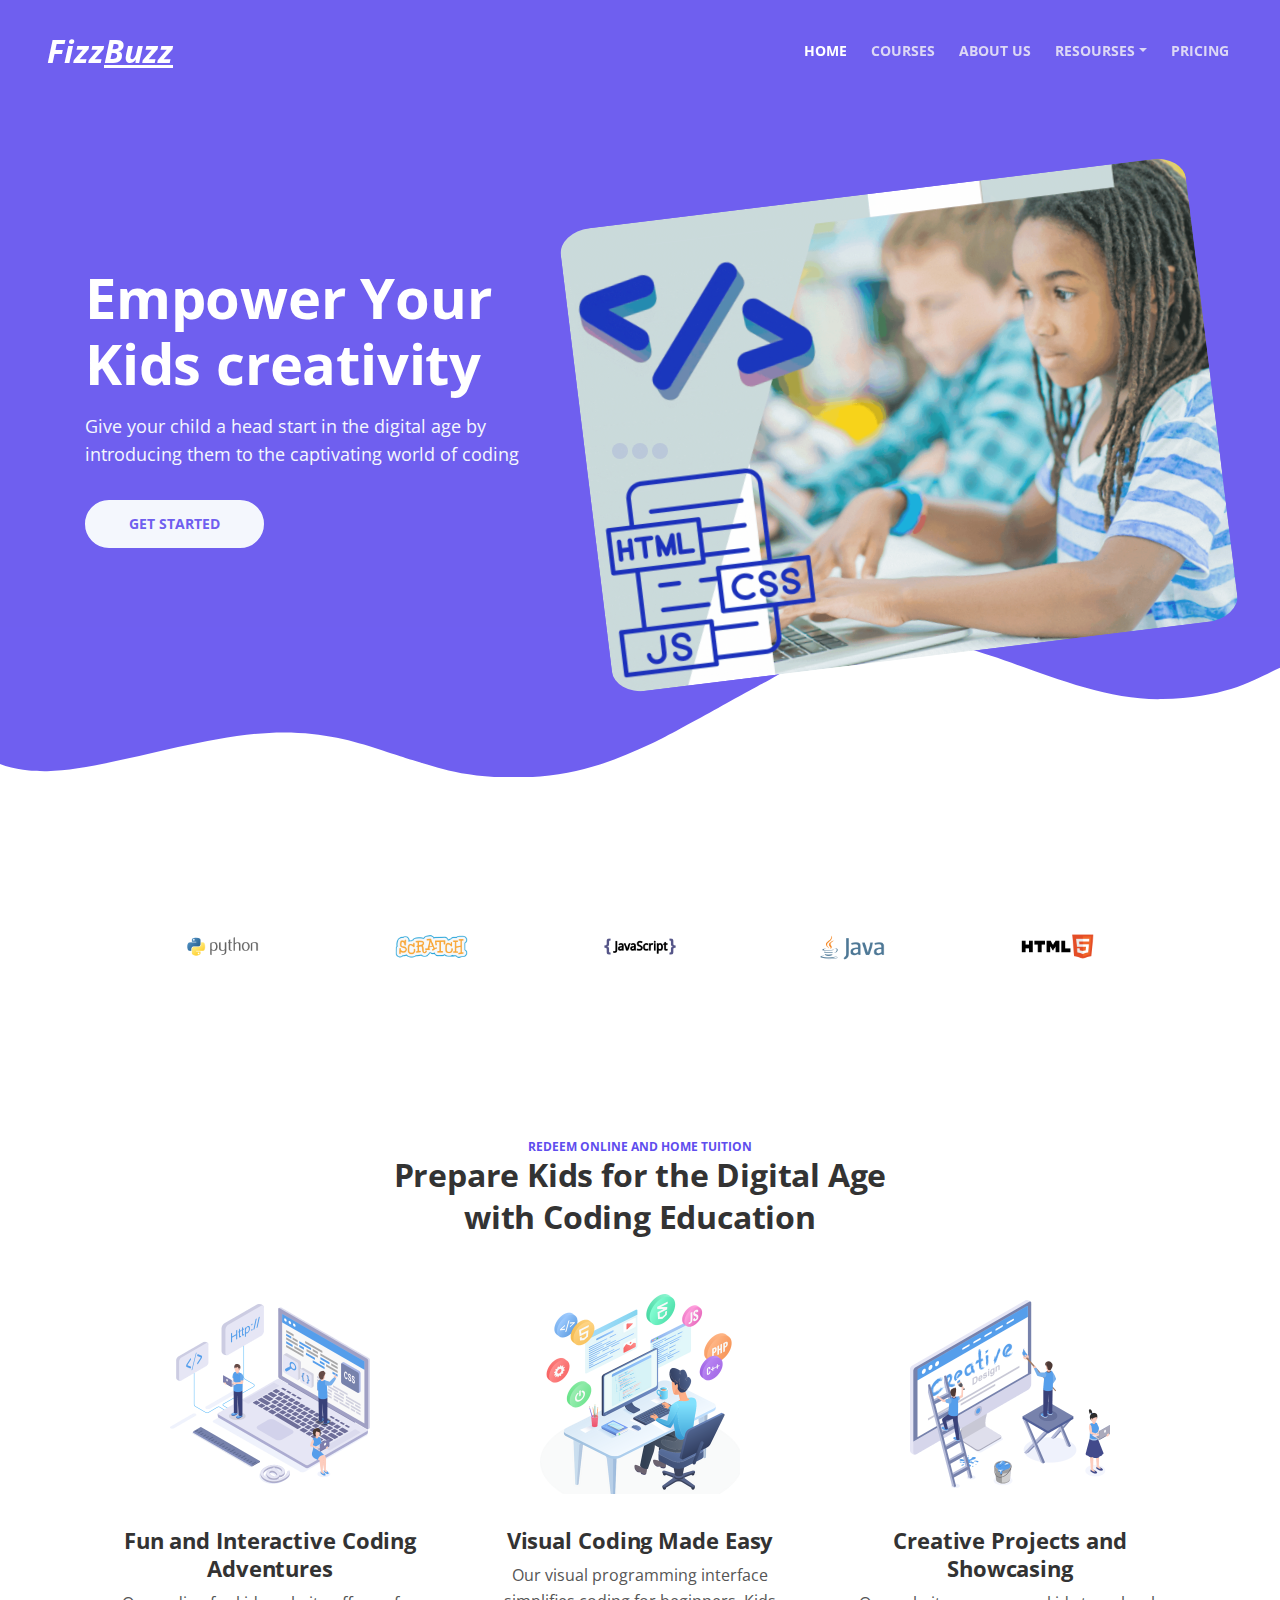
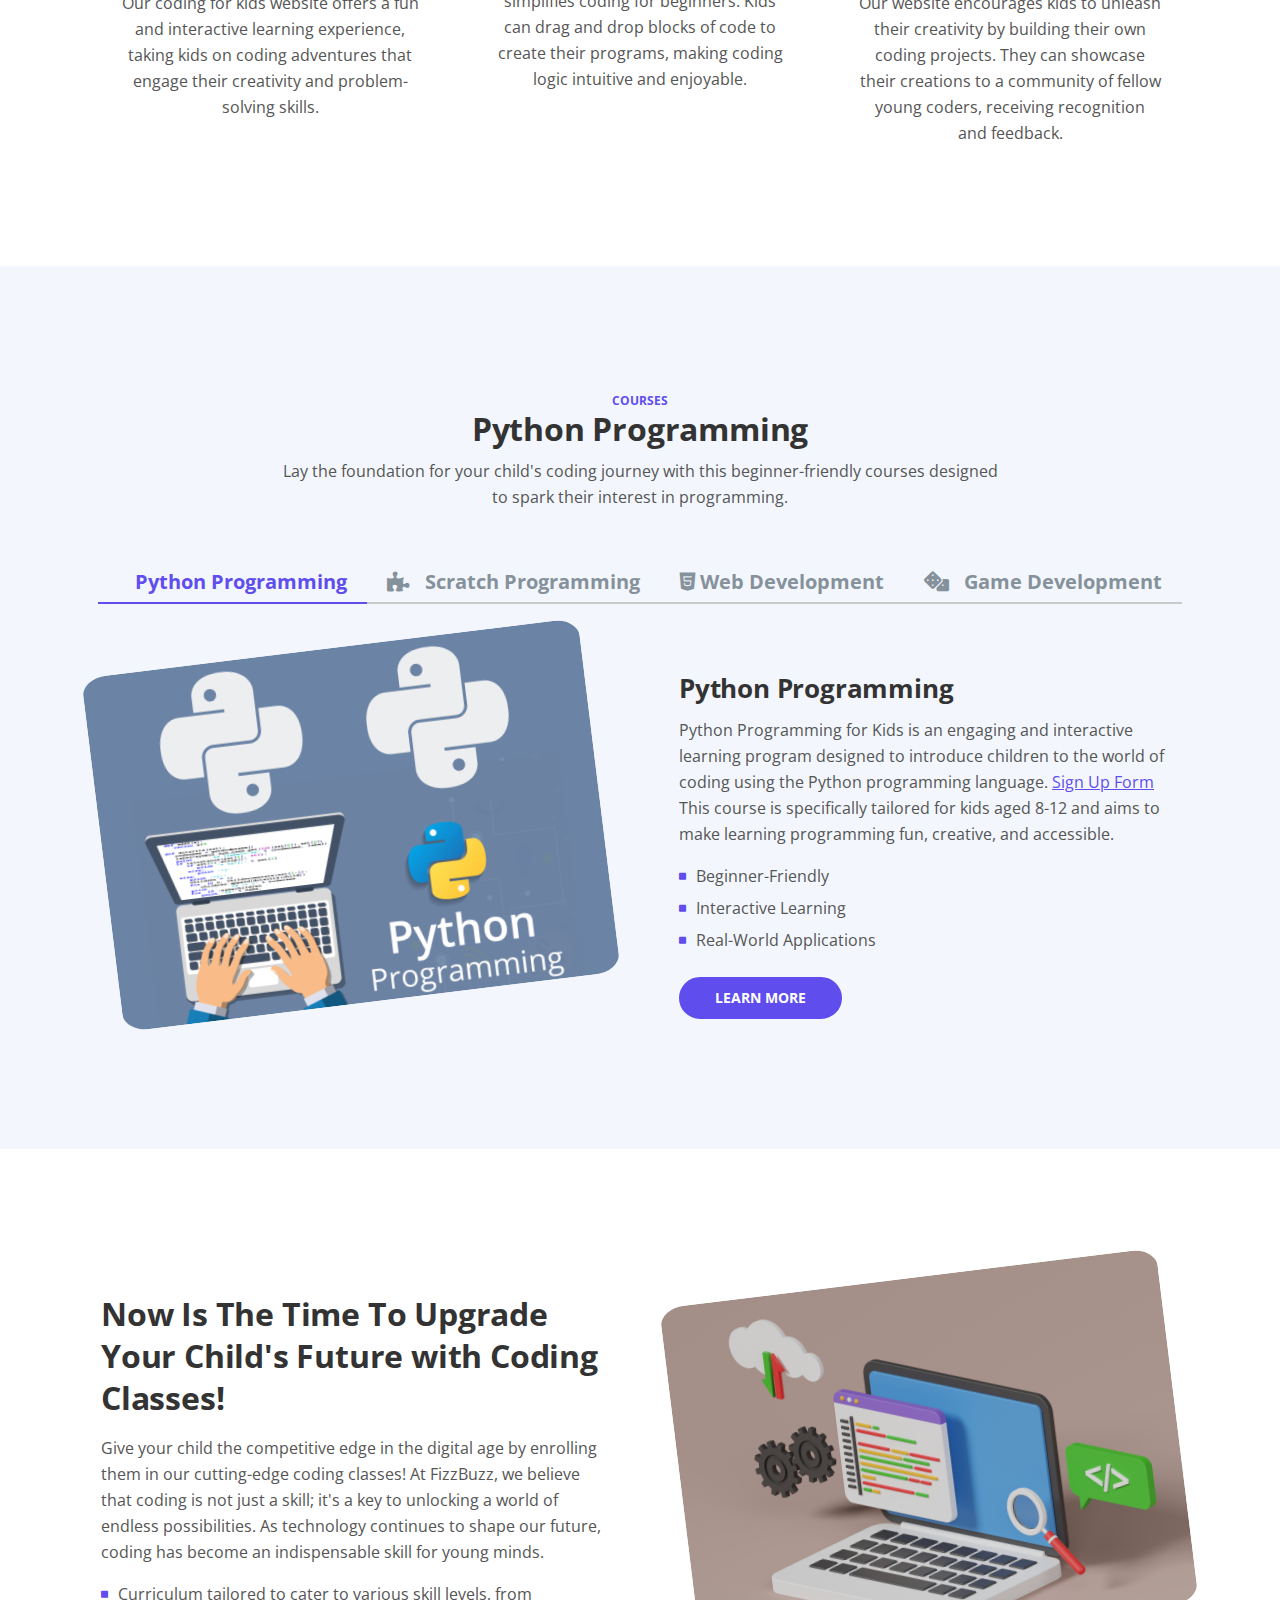
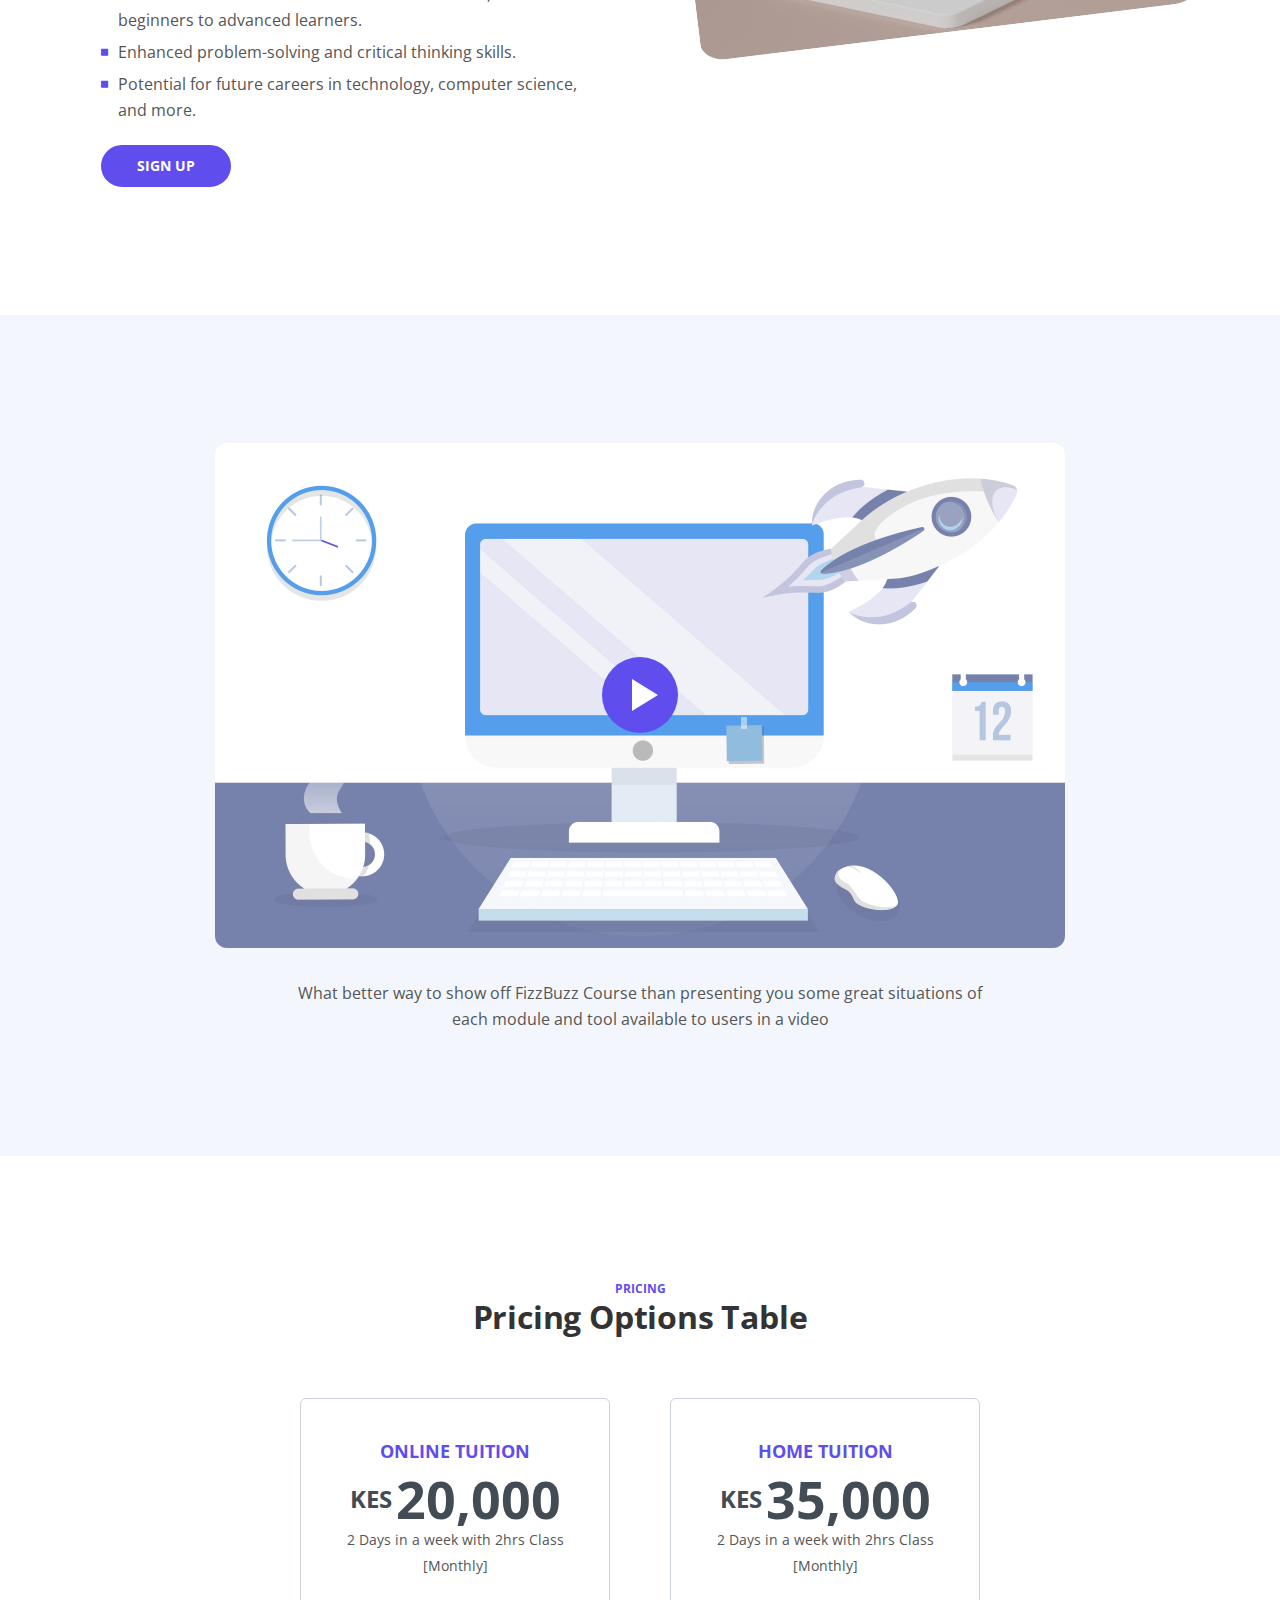
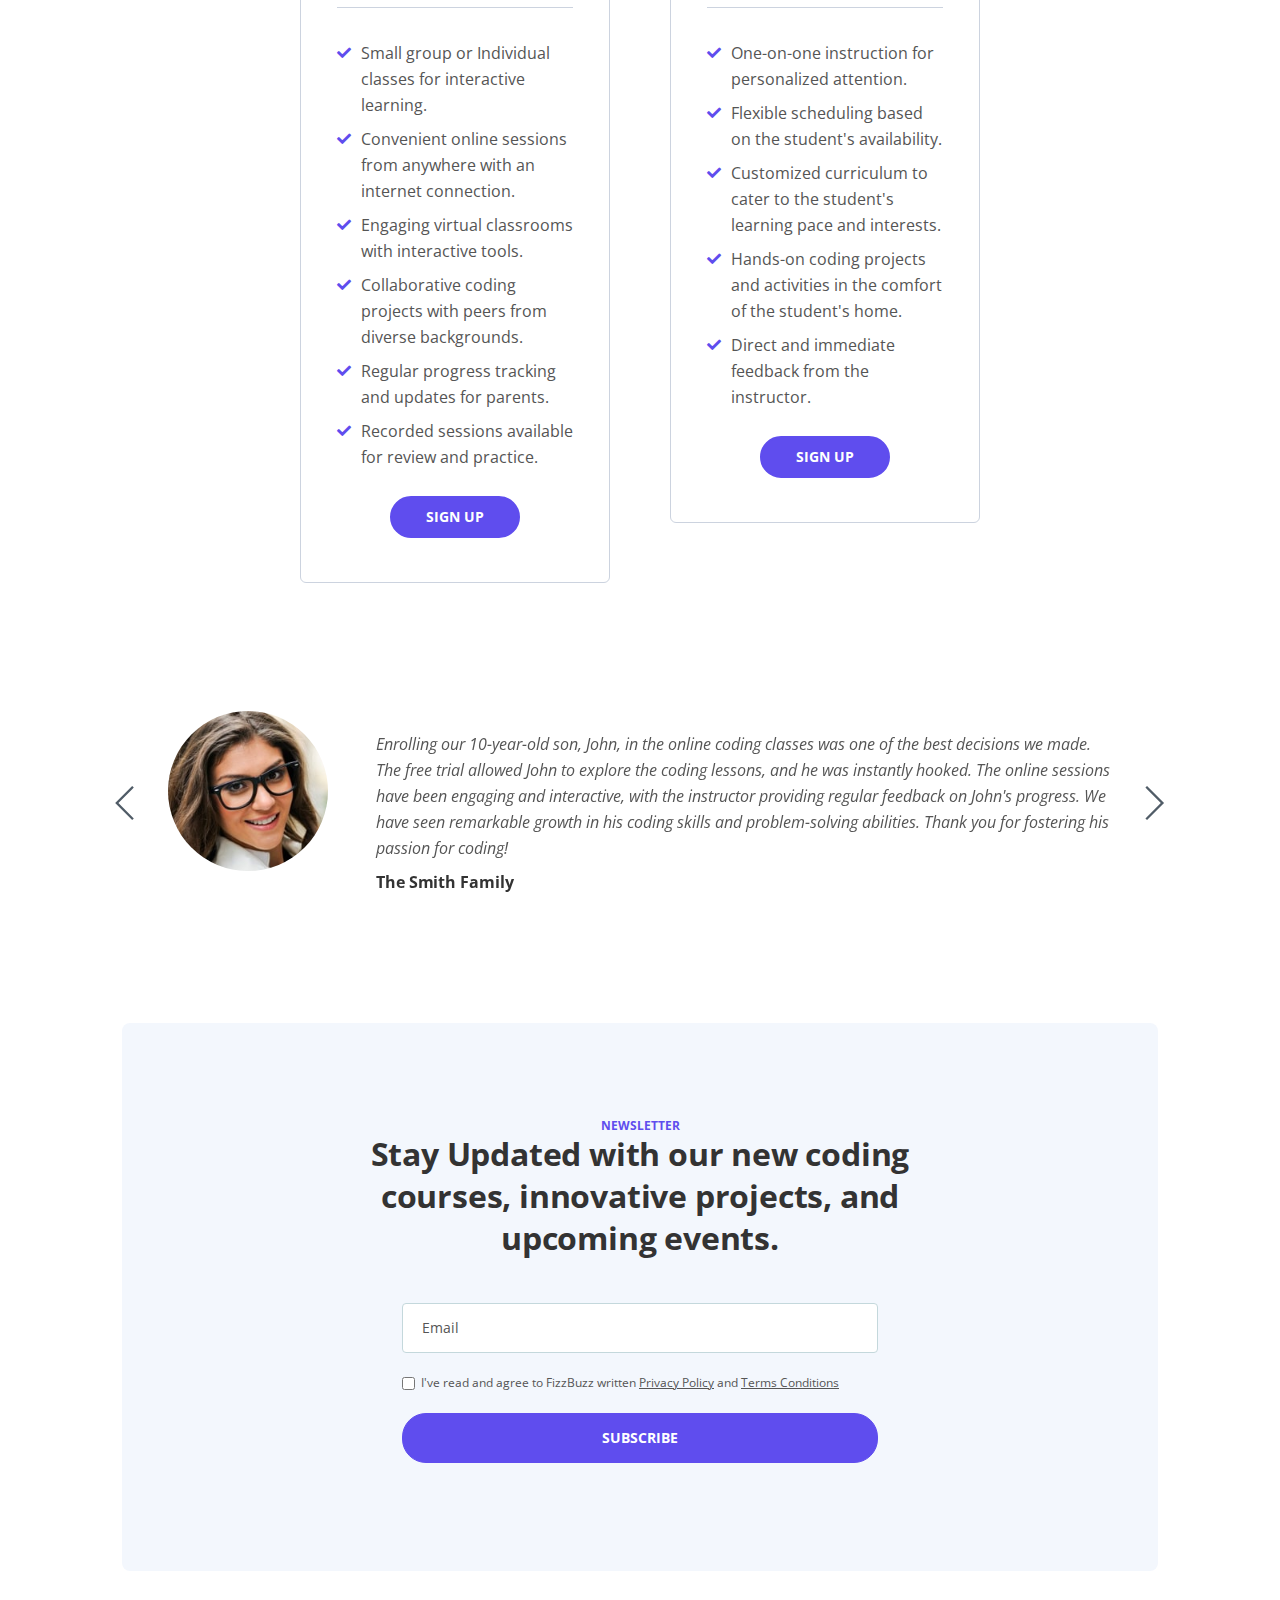
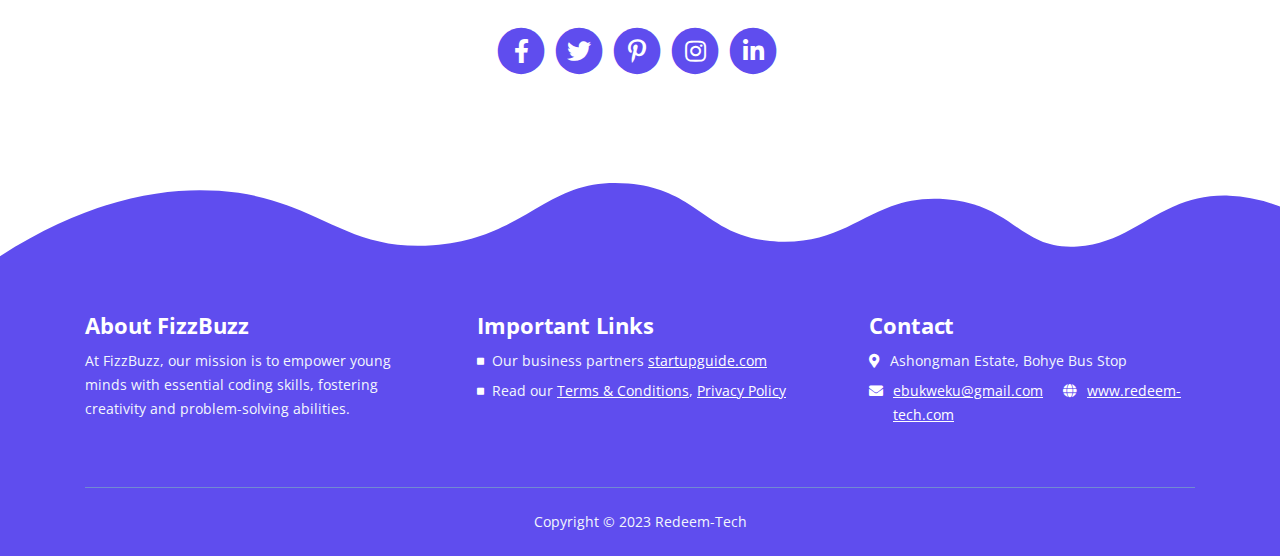
<file: index.html>
<!DOCTYPE html>
<html lang="en">
<head>
    <meta charset="utf-8">
    <meta name="viewport" content="width=device-width, initial-scale=1, shrink-to-fit=no">
    
    <!-- SEO Meta Tags -->
    <meta name="description" content="Tivo is a HTML landing page template built with Bootstrap to help you crate engaging presentations for SaaS apps and convert visitors into users.">
    <meta name="author" content="Inovatik">

    <!-- OG Meta Tags to improve the way the post looks when you share the page on LinkedIn, Facebook, Google+ -->
	<meta property="og:site_name" content="" /> <!-- website name -->
	<meta property="og:site" content="" /> <!-- website link -->
	<meta property="og:title" content=""/> <!-- title shown in the actual shared post -->
	<meta property="og:description" content="" /> <!-- description shown in the actual shared post -->
	<meta property="og:image" content="" /> <!-- image link, make sure it's jpg -->
	<meta property="og:url" content="" /> <!-- where do you want your post to link to -->
	<meta property="og:type" content="article" />

    <!-- Website Title -->
    <title>FizzBuzz | Coding for kids</title>
    <link rel="stylesheet" href="https://cdnjs.cloudflare.com/ajax/libs/font-awesome/6.4.0/css/all.min.css" integrity="sha512-iecdLmaskl7CVkqkXNQ/ZH/XLlvWZOJyj7Yy7tcenmpD1ypASozpmT/E0iPtmFIB46ZmdtAc9eNBvH0H/ZpiBw==" crossorigin="anonymous" referrerpolicy="no-referrer" />
    <!-- Styles -->
    <link href="https://fonts.googleapis.com/css?family=Open+Sans:400,400i,700&display=swap&subset=latin-ext" rel="stylesheet">
    <link href="css/bootstrap.css" rel="stylesheet">
    <link href="css/fontawesome-all.css" rel="stylesheet">
    <link href="css/swiper.css" rel="stylesheet">
	<link href="css/magnific-popup.css" rel="stylesheet">
	<link href="css/styles.css" rel="stylesheet">
	
	<!-- Favicon  -->
    <link rel="icon" href="images/favicon.png">
</head>
<body data-spy="scroll" data-target=".fixed-top">
    
    <!-- Preloader -->
	<div class="spinner-wrapper">
        <div class="spinner">
            <div class="bounce1"></div>
            <div class="bounce2"></div>
            <div class="bounce3"></div>
        </div>
    </div>
    <!-- end of preloader -->
    

    <!-- Navigation -->
    <nav class="navbar navbar-expand-lg navbar-dark navbar-custom fixed-top">
        <div class="container">

            <!-- Text Logo - Use this if you don't have a graphic logo -->
            <!-- <a class="navbar-brand logo-text page-scroll" href="index.html">Tivo</a> -->

            <!-- Image Logo -->
            <a class="navbar-brand logo-text page-scroll" href="index.html"><em>Fizz<u>Buzz</u></em></a>
            <!-- <a class="navbar-brand logo-image" href="index.html"><img src="images/Blue.png" alt="alternative"></a>  -->
            
            <!-- Mobile Menu Toggle Button -->
            <button class="navbar-toggler" type="button" data-toggle="collapse" data-target="#navbarsExampleDefault" aria-controls="navbarsExampleDefault" aria-expanded="false" aria-label="Toggle navigation">
                <span class="navbar-toggler-awesome fas fa-bars"></span>
                <span class="navbar-toggler-awesome fas fa-times"></span>
            </button>
            <!-- end of mobile menu toggle button -->

            <div class="collapse navbar-collapse" id="navbarsExampleDefault">
                <ul class="navbar-nav ml-auto">
                    <li class="nav-item">
                        <a class="nav-link page-scroll" href="#header">HOME <span class="sr-only">(current)</span></a>
                    </li>
                    <li class="nav-item">
                        <a class="nav-link page-scroll" href="#features">COURSES</a>
                    </li>
                    <li class="nav-item">
                        <a class="nav-link page-scroll" href="#details">ABOUT US</a>
                    </li>

                    <!-- Dropdown Menu -->          
                    <li class="nav-item dropdown">
                        <a class="nav-link dropdown-toggle page-scroll" href="#video" id="navbarDropdown" role="button" aria-haspopup="true" aria-expanded="false">RESOURSES</a>
                        <div class="dropdown-menu" aria-labelledby="navbarDropdown">
                            <a class="dropdown-item" href="article-details.html"><span class="item-text">CODING LIBRARY</span></a>
                            <div class="dropdown-items-divide-hr"></div>
                            <a class="dropdown-item" href="terms-conditions.html"><span class="item-text">TERMS CONDITIONS</span></a>
                            <div class="dropdown-items-divide-hr"></div>
                            <a class="dropdown-item" href="privacy-policy.html"><span class="item-text">PRIVACY POLICY</span></a>
                        </div>
                    </li>
                    <!-- end of dropdown menu -->

                    <li class="nav-item">
                        <a class="nav-link page-scroll" href="#pricing">PRICING</a>
                    </li>
                </ul>
                <!-- <span class="nav-item">
                    <a class="btn-outline-sm" href="log-in.html">Sign Up</a>
                </span> -->
            </div>
        </div> <!-- end of container -->
    </nav> <!-- end of navbar -->
    <!-- end of navigation -->


    <!-- Header -->
    <header id="header" class="header">
        <div class="header-content">
            <div class="container">
                <div class="row">
                    <div class="col-lg-6 col-xl-5">
                        <div class="text-container">
                            <h1>Empower Your Kids creativity</h1>
                            <p class="p-large">Give your child a head start in the digital age by introducing them to the captivating world of coding</p>
                            <a class="btn-solid-lg page-scroll" href="sign-up.html">GET STARTED</a>
                        </div> <!-- end of text-container -->
                    </div> <!-- end of col -->
                    <div class="col-lg-6 col-xl-7">
                        <div class="image-container">
                            <div class="img-wrapper">
                                <img class="img-fluid" src="images/coding-header 2.gif " alt="alternative" >
                            </div> <!-- end of img-wrapper -->
                        </div> <!-- end of image-container -->
                    </div> <!-- end of col -->
                </div> <!-- end of row -->
            </div> <!-- end of container -->
        </div> <!-- end of header-content -->
    </header> <!-- end of header -->
    <svg class="header-frame" data-name="Layer 1" xmlns="http://www.w3.org/2000/svg" preserveAspectRatio="none" viewBox="0 0 1920 310"><defs><style>.cls-1{fill:#5f4def;}</style></defs><title>header-frame</title><path class="cls-1" d="M0,283.054c22.75,12.98,53.1,15.2,70.635,14.808,92.115-2.077,238.3-79.9,354.895-79.938,59.97-.019,106.17,18.059,141.58,34,47.778,21.511,47.778,21.511,90,38.938,28.418,11.731,85.344,26.169,152.992,17.971,68.127-8.255,115.933-34.963,166.492-67.393,37.467-24.032,148.6-112.008,171.753-127.963,27.951-19.26,87.771-81.155,180.71-89.341,72.016-6.343,105.479,12.388,157.434,35.467,69.73,30.976,168.93,92.28,256.514,89.405,100.992-3.315,140.276-41.7,177-64.9V0.24H0V283.054Z"/></svg>
    <!-- end of header -->


    <!-- Customers -->
    <div class="slider-1">
        <div class="container">
            <div class="row">
                <div class="col-lg-12">
                    
                    <!-- Image Slider -->
                    <div class="slider-container">
                        <div class="swiper-container image-slider">
                            <div class="swiper-wrapper">
                                <div class="swiper-slide">
                                        <img class="img-fluid" src="images/custo-logo.png" alt="alternative">
                                </div>
                                <div class="swiper-slide">
                                        <img class="img-fluid" src="images/custo-logo 2.png" alt="alternative">
                                </div>
                                <div class="swiper-slide">
                                        <img class="img-fluid" src="images/custo-logo 3.png" alt="alternative">
                                </div>
                                <div class="swiper-slide">
                                        <img class="img-fluid" src="images/custo-logo 4.png" alt="alternative">
                                </div>
                                <div class="swiper-slide">
                                        <img class="img-fluid" src="images/custo-logo 5.png" alt="alternative">
                                </div>
                                <div class="swiper-slide">
                                        <img class="img-fluid" src="images/custo-logo 7.png" alt="alternative">
                                </div>
                            </div> <!-- end of swiper-wrapper -->
                        </div> <!-- end of swiper container -->
                    </div> <!-- end of slider-container -->
                    <!-- end of image slider -->

                </div> <!-- end of col -->
            </div> <!-- end of row -->
        </div> <!-- end of container -->
    </div> <!-- end of slider-1 -->
    <!-- end of customers -->


    <!-- Description -->
    <div class="cards-1">
        <div class="container">
            <div class="row">
                <div class="col-lg-12">
                    <div class="above-heading">REDEEM ONLINE AND HOME TUITION</div>
                    <h2 class="h2-heading">Prepare Kids for the Digital Age with Coding Education</h2>
                </div> <!-- end of col -->
            </div> <!-- end of row -->
            <div class="row">
                <div class="col-lg-12">

                    <!-- Card -->
                    <div class="card">
                        <div class="card-image">
                            <img class="img-fluid" src="images/description-1.png" alt="alternative">
                        </div>
                        <div class="card-body">
                            <h4 class="card-title">Fun and Interactive Coding Adventures</h4>
                            <p>Our coding for kids website offers a fun and interactive learning experience, taking kids on coding adventures that engage their creativity and problem-solving skills.</p>
                        </div>
                    </div>
                    <!-- end of card -->

                    <!-- Card -->
                    <div class="card">
                        <div class="card-image">
                            <img class="img-fluid" src="images/describ 2.png" alt="alternative">
                        </div>
                        <div class="card-body">
                            <h4 class="card-title">Visual Coding Made Easy</h4>
                            <p>Our visual programming interface simplifies coding for beginners. Kids can drag and drop blocks of code to create their programs, making coding logic intuitive and enjoyable.</p>
                        </div>
                    </div>
                    <!-- end of card -->

                    <!-- Card -->
                    <div class="card">
                        <div class="card-image">
                            <img class="img-fluid" src="images/description-2.png" alt="alternative">
                        </div>
                        <div class="card-body">
                            <h4 class="card-title">Creative Projects and Showcasing</h4>
                            <p>Our website encourages kids to unleash their creativity by building their own coding projects. They can showcase their creations to a community of fellow young coders, receiving recognition and feedback.</p>
                        </div>
                    </div>
                    <!-- end of card -->

                </div> <!-- end of col -->
            </div> <!-- end of row -->
        </div> <!-- end of container -->
    </div> <!-- end of cards-1 -->
    <!-- end of description -->


    <!-- Features -->
    <div id="features" class="tabs">
        <div class="container">
            <div class="row">
                <div class="col-lg-12">
                    <div class="above-heading">COURSES</div>
                    <h2 class="h2-heading">Python Programming</h2>
                    <p class="p-heading">Lay the foundation for your child's coding journey with this beginner-friendly courses designed to spark their interest in programming.</p>
                </div> <!-- end of col -->
            </div> <!-- end of row -->
            <div class="row">
                <div class="col-lg-12">
                    
                    <!-- Tabs Links -->
                    <ul class="nav nav-tabs" id="argoTabs" role="tablist">
                        <li class="nav-item">
                          <a class="nav-link active" id="nav-tab-1" data-toggle="tab" href="#tab-1" role="tab" aria-controls="tab-1" aria-selected="true"><i class="fa-brands fa-python"></i> Python Programming</a>
                        </li>
                        <li class="nav-item">
                            <a class="nav-link" id="nav-tab-2" data-toggle="tab" href="#tab-2" role="tab" aria-controls="tab-2" aria-selected="false"><i class="fas fa-puzzle-piece"></i> Scratch Programming</a>
                        </li>
                        <li class="nav-item">
                            <a class="nav-link" id="nav-tab-3" data-toggle="tab" href="#tab-3" role="tab" aria-controls="tab-3" aria-selected="false"><i class="fab fa-html5"></i> Web Development</a>
                        </li>
                        <li class="nav-item">
                            <a class="nav-link" id="nav-tab-3" data-toggle="tab" href="#tab-4" role="tab" aria-controls="tab-4" aria-selected="false"><i class="fas fa-dice"></i> Game Development</a>
                        </li>
                        <!-- <li class="nav-item">
                            <a class="nav-link" id="nav-tab-3" data-toggle="tab" href="#tab-3" role="tab" aria-controls="tab-3" aria-selected="false"><i class="fas fa-code"></i> Website Development</a>
                        </li> -->
                    </ul>
                    <!-- end of tabs links -->

                    <!-- Tabs Content -->
                    <div class="tab-content" id="argoTabsContent">

                        <!-- Tab -->
                        <div class="tab-pane fade show active" id="tab-1" role="tabpanel" aria-labelledby="tab-1">
                            <div class="row">
                                <div class="col-lg-6">
                                    <div class="image-container">
                                        <img class="img-fluid" src="images/feature-python.png" alt="alternative">
                                    </div> <!-- end of image-container -->
                                </div> <!-- end of col -->
                                <div class="col-lg-6">
                                    <div class="text-container">
                                        <h3>Python Programming</h3>
                                        <p>Python Programming for Kids is an engaging and interactive learning program designed to introduce children to the world of coding using the Python programming language. <a class="blue page-scroll" href="sign-up.html">Sign Up Form</a>  This course is specifically tailored for kids aged 8-12 and aims to make learning programming fun, creative, and accessible.</p>
                                        <ul class="list-unstyled li-space-lg">
                                            <li class="media">
                                                <i class="fas fa-square"></i>
                                                <div class="media-body">Beginner-Friendly</div>
                                            </li>
                                            <li class="media">
                                                <i class="fas fa-square"></i>
                                                <div class="media-body">Interactive Learning</div>
                                            </li>
                                            <li class="media">
                                                <i class="fas fa-square"></i>
                                                <div class="media-body">Real-World Applications</div>
                                            </li>
                                        </ul>
                                        <a class="btn-solid-reg popup-with-move-anim" href="#details-lightbox-1">LEARN MORE</a>
                                    </div> <!-- end of text-container -->
                                </div> <!-- end of col -->
                            </div> <!-- end of row -->
                        </div> <!-- end of tab-pane -->
                        <!-- end of tab -->

                        <!-- Tab -->
                        <div class="tab-pane fade" id="tab-2" role="tabpanel" aria-labelledby="tab-2">
                            <div class="row">
                                <div class="col-lg-6">
                                    <div class="image-container">
                                        <img class="img-fluid" src="images/feature-scratch.png" alt="alternative">
                                    </div> <!-- end of image-container -->
                                </div> <!-- end of col -->
                                <div class="col-lg-6">
                                    <div class="text-container">
                                        <h3>Scratch Programming</h3>
                                        <p>The Scratch programming course for kids introduces them to the exciting world of coding through a fun and interactive platform. Scratch is a visual programming language designed specifically for young learners, allowing them to create their own interactive stories, games, and animations.</p>
                                        <ul class="list-unstyled li-space-lg">
                                            <li class="media">
                                                <i class="fas fa-square"></i>
                                                <div class="media-body">Boosts your child Creativity and Imagination</div>
                                            </li>
                                            <li class="media">
                                                <i class="fas fa-square"></i>
                                                <div class="media-body">They learn how to analyze problems, break them down into smaller steps, and find efficient solutions.</div>
                                            </li>
                                            <li class="media">
                                                <i class="fas fa-square"></i>
                                                <div class="media-body">Scratch introduces kids to the digital world and equips them with essential digital literacy skills</div>
                                            </li>
                                        </ul>
                                        <a class="btn-solid-reg popup-with-move-anim" href="#details-lightbox-2">LEARN MORE</a>
                                    </div> <!-- end of text-container -->
                                </div> <!-- end of col -->
                            </div> <!-- end of row -->
                        </div> <!-- end of tab-pane -->
                        <!-- end of tab -->

                        <!-- Tab -->
                        <div class="tab-pane fade" id="tab-3" role="tabpanel" aria-labelledby="tab-3">
                            <div class="row">
                                <div class="col-lg-6">
                                    <div class="image-container">
                                        <img class="img-fluid" src="images/details-html.png" alt="alternative">
                                    </div> <!-- end of image-container -->
                                </div> <!-- end of col -->
                                <div class="col-lg-6">
                                    <div class="text-container">
                                        <h3>Web Development</h3>
                                        <p>HTML, CSS, and JavaScript are the building blocks of the web. Learning these three languages empowers kids to create their own websites and interactive web applications.</p>
                                        <ul class="list-unstyled li-space-lg">
                                            <li class="media">
                                                <i class="fas fa-square"></i>
                                                <div class="media-body">Kids Express their creativity by designing and building their own websites.</div>
                                            </li>
                                            <li class="media">
                                                <i class="fas fa-square"></i>
                                                <div class="media-body">Kids Understand the structure and components of a webpage.</div>
                                            </li>
                                            <li class="media">
                                                <i class="fas fa-square"></i>
                                                <div class="media-body">They Gain a deeper understanding of how websites work and communicate.</div>
                                            </li>
                                        </ul>
                                        <a class="btn-solid-reg popup-with-move-anim" href="#details-lightbox-3">LEARN MORE</a>
                                    </div> <!-- end of text-container -->

                                </div> <!-- end of col -->
                            </div> <!-- end of row -->
                        </div> <!-- end of tab-pane -->
                        <!-- end of tab -->

                        <!-- Tab -->
                        <div class="tab-pane fade" id="tab-4" role="tabpanel" aria-labelledby="tab-4">
                            <div class="row">
                                <div class="col-lg-6">
                                    <div class="image-container">
                                        <img class="img-fluid" src="images/details-game new.png" alt="alternative">
                                    </div> <!-- end of image-container -->
                                </div> <!-- end of col -->
                                <div class="col-lg-6">
                                    <div class="text-container">
                                        <h3>Game Development</h3>
                                        <p>Game Development for Kids is an engaging and interactive course designed to introduce children to the exciting world of game development.</p>
                                        <ul class="list-unstyled li-space-lg">
                                            <li class="media">
                                                <i class="fas fa-square"></i>
                                                <div class="media-body">The course guides kids through the game development process in a structured manner, starting with the basics and gradually building up their skills.</div>
                                            </li>
                                            <li class="media">
                                                <i class="fas fa-square"></i>
                                                <div class="media-body">Kids will have the opportunity to apply their knowledge by working on hands-on projects.</div>
                                            </li>
                                            <li class="media">
                                                <i class="fas fa-square"></i>
                                                <div class="media-body">They can design unique characters, develop engaging storylines, and create captivating game environments.</div>
                                            </li>
                                        </ul>
                                        <a class="btn-solid-reg popup-with-move-anim" href="#details-lightbox-4">LEARN MORE</a>
                                    </div> <!-- end of text-container -->

                                </div> <!-- end of col -->
                            </div> <!-- end of row -->
                        </div> <!-- end of tab-pane -->
                        <!-- end of tab -->

                        
                        
                    </div> <!-- end of tab content -->
                    <!-- end of tabs content -->

                </div> <!-- end of col -->
            </div> <!-- end of row -->
        </div> <!-- end of container -->
    </div> <!-- end of tabs -->
    <!-- end of features -->


    <!-- Details Lightboxes -->
    <!-- Details Lightbox 1 -->
	<div id="details-lightbox-1" class="lightbox-basic zoom-anim-dialog mfp-hide">
        <div class="container">
            <div class="row">
                <button title="Close (Esc)" type="button" class="mfp-close x-button">×</button>
                <div class="col-lg-8">
                    <div class="image-container">
                        <img class="img-fluid" src="images/details 1.png" alt="alternative">
                    </div> <!-- end of image-container -->
                </div> <!-- end of col -->
                <div class="col-lg-4">
                    <h3>Course Outline</h3>
                    <hr>
                    <h5>Python Programming for Kids</h5>
                    <p>Learning Python at a young age introduces kids to a valuable skill set that can benefit them in various academic and professional pursuits.</p>
                    <ul class="list-unstyled li-space-lg">
                        <li class="media">
                            <i class="fas fa-square"></i><div class="media-body">Introduction to Python</div>
                        </li>
                        <li class="media">
                            <i class="fas fa-square"></i><div class="media-body">Variables and Data Manipulation</div>
                        </li>
                        <li class="media">
                            <i class="fas fa-square"></i><div class="media-body">Conditional Statements and Loops</div>
                        </li>
                        <li class="media">
                            <i class="fas fa-square"></i><div class="media-body">Functions and Modules</div>
                        </li>
                        <li class="media">
                            <i class="fas fa-square"></i><div class="media-body">Introduction to Object-Oriented Programming</div>
                        </li>
                        <li class="media">
                            <i class="fas fa-square"></i><div class="media-body">Web Development with Python</div>
                        </li>
                    </ul>
                    <a class="btn-solid-reg mfp-close" href="sign-up.html">SIGN UP</a> <a class="btn-outline-reg mfp-close as-button" href="#screenshots">BACK</a>
                </div> <!-- end of col -->
            </div> <!-- end of row -->
        </div> <!-- end of container -->
    </div> <!-- end of lightbox-basic -->
    <!-- end of details lightbox 1 -->

    <!-- Details Lightbox 2 -->
	<div id="details-lightbox-2" class="lightbox-basic zoom-anim-dialog mfp-hide">
        <div class="container">
            <div class="row">
                <button title="Close (Esc)" type="button" class="mfp-close x-button">×</button>
                <div class="col-lg-8">
                    <div class="image-container">
                        <img class="img-fluid" src="images/details-scratch 2.png" alt="alternative">
                    </div> <!-- end of image-container -->
                </div> <!-- end of col -->
                <div class="col-lg-4">
                    <h3>Course Outline</h3>
                    <hr>
                    <h5>Scratch Programming</h5>
                    <p>Students will learn to create interactive stories, games, and animations while developing their problem-solving and logical thinking skills.</p>
                    <ul class="list-unstyled li-space-lg">
                        <li class="media">
                            <i class="fas fa-square"></i><div class="media-body">Introduction to Scratch</div>
                        </li>
                        <li class="media">
                            <i class="fas fa-square"></i><div class="media-body">Animating and Controlling Sprites</div>
                        </li>
                        <li class="media">
                            <i class="fas fa-square"></i><div class="media-body">Interactive Games and Applications</div>
                        </li>
                        <li class="media">
                            <i class="fas fa-square"></i><div class="media-body">Advanced Scratch Concepts</div>
                        </li>
                        <li class="media">
                            <i class="fas fa-square"></i><div class="media-body">Extension Activities</div>
                        </li>
                        <li class="media">
                            <i class="fas fa-square"></i><div class="media-body">Final Project</div>
                        </li>
                    </ul>
                    <a class="btn-solid-reg mfp-close" href="sign-up.html">SIGN UP</a> <a class="btn-outline-reg mfp-close as-button" href="#screenshots">BACK</a>
                </div> <!-- end of col -->
            </div> <!-- end of row -->
        </div> <!-- end of container -->
    </div> <!-- end of lightbox-basic -->
    <!-- end of details lightbox 2 -->

    <!-- Details Lightbox 3 -->
	<div id="details-lightbox-3" class="lightbox-basic zoom-anim-dialog mfp-hide">
        <div class="container">
            <div class="row">
                <button title="Close (Esc)" type="button" class="mfp-close x-button">×</button>
                <div class="col-lg-8">
                    <div class="image-container">
                        <img class="img-fluid" src="images/details-web 3.png" alt="alternative">
                    </div> <!-- end of image-container -->
                </div> <!-- end of col -->
                <div class="col-lg-4">
                    <h3>Web Development</h3>
                    <hr>
                    <h5>Course Outline</h5>
                    <p>It's very easy to start using Tivo. You just need to fill out and submit the Sign Up Form and you will receive access to the app.</p>
                    <ul class="list-unstyled li-space-lg">
                        <li class="media">
                            <i class="fas fa-square"></i><div class="media-body">Basics of Web Development</div>
                        </li>
                        <li class="media">
                            <i class="fas fa-square"></i><div class="media-body">Interactive Elements-Adding animations and effects to make the website engaging</div>
                        </li>
                        <li class="media">
                            <i class="fas fa-square"></i><div class="media-body">Testing and debugging website functionality</div>
                        </li>
                        <li class="media">
                            <i class="fas fa-square"></i><div class="media-body">Introduction to backend development and its role in dynamic websites</div>
                        </li>
                        <li class="media">
                            <i class="fas fa-square"></i><div class="media-body">Collaborative project development where students create coding for kids website</div>
                        </li>
                        <li class="media">
                            <i class="fas fa-square"></i><div class="media-body">Presenting the final website with a demo and getting feedback</div>
                        </li>
                    </ul>
                    <a class="btn-solid-reg mfp-close" href="sign-up.html">SIGN UP</a> <a class="btn-outline-reg mfp-close as-button" href="#screenshots">BACK</a>
                </div> <!-- end of col -->



            </div> <!-- end of row -->
        </div> <!-- end of container -->
    </div> <!-- end of lightbox-basic -->
    <!-- end of details lightbox 3 -->
    <!-- end of details lightboxes -->


    <!-- Details Lightbox 4 -->
	<div id="details-lightbox-4" class="lightbox-basic zoom-anim-dialog mfp-hide">
        <div class="container">
            <div class="row">
                <button title="Close (Esc)" type="button" class="mfp-close x-button">×</button>
                <div class="col-lg-8">
                    <div class="image-container">
                        <img class="img-fluid" src="images/details-game 4.png" alt="alternative">
                    </div> <!-- end of image-container -->
                </div> <!-- end of col -->
                <div class="col-lg-4">
                    <h3>Game Development</h3>
                    <hr>
                    <h5>Course Outline</h5>
                    <p>Throughout this course, students will learn the basics of designing and creating their own games, utilizing popular game development software and tools.</p>
                    <ul class="list-unstyled li-space-lg">
                        <li class="media">
                            <i class="fas fa-square"></i><div class="media-body">Introduction to popular game engines (e.g., Unity, Unreal Engine).</div>
                        </li>
                        <li class="media">
                            <i class="fas fa-square"></i><div class="media-body">Creating compelling storylines and characters for games.</div>
                        </li>
                        <li class="media">
                            <i class="fas fa-square"></i><div class="media-body">Exploring the basics of 2D game development</div>
                        </li>
                        <li class="media">
                            <i class="fas fa-square"></i><div class="media-body">Creating and importing 3D models and textures.</div>
                        </li>
                        <li class="media">
                            <i class="fas fa-square"></i><div class="media-body">Utilizing scripting languages (e.g., C#, JavaScript) to create game functionality.</div>
                        </li>
                        <li class="media">
                            <i class="fas fa-square"></i><div class="media-body">Game Publishing and Marketing.</div>
                        </li>
                    </ul>
                    <a class="btn-solid-reg mfp-close" href="sign-up.html">SIGN UP</a> <a class="btn-outline-reg mfp-close as-button" href="#screenshots">BACK</a>
                </div> <!-- end of col -->



            </div> <!-- end of row -->
        </div> <!-- end of container -->
    </div> <!-- end of lightbox-basic -->
    <!-- end of details lightbox 3 -->
    <!-- end of details lightboxes -->


    <!-- Details -->
    <div id="details" class="basic-1">
        <div class="container">
            <div class="row">
                <div class="col-lg-6">
                    <div class="text-container">
                        <h2> Now Is The Time To Upgrade Your Child's Future with Coding Classes!</h2>
                        <p>Give your child the competitive edge in the digital age by enrolling them in our cutting-edge coding classes! At FizzBuzz, we believe that coding is not just a skill; it's a key to unlocking a world of endless possibilities. As technology continues to shape our future, coding has become an indispensable skill for young minds.</p>
                        <ul class="list-unstyled li-space-lg">
                            <li class="media">
                                <i class="fas fa-square"></i>
                                <div class="media-body">Curriculum tailored to cater to various skill levels, from beginners to advanced learners.</div>
                            </li>
                            <li class="media">
                                <i class="fas fa-square"></i>
                                <div class="media-body">Enhanced problem-solving and critical thinking skills.</div>
                            </li>
                            <li class="media">
                                <i class="fas fa-square"></i>
                                <div class="media-body">Potential for future careers in technology, computer science, and more.</div>
                            </li>
                        </ul>
                        <a class="btn-solid-reg page-scroll" href="sign-up.html">SIGN UP</a>
                    </div> <!-- end of text-container -->
                </div> <!-- end of col -->
                <div class="col-lg-6">
                    <div class="image-container">
                        <img class="img-fluid" src="images/detailss.png" alt="alternative">
                    </div> <!-- end of image-container -->
                </div> <!-- end of col -->
            </div> <!-- end of row -->
        </div> <!-- end of container -->
    </div> <!-- end of basic-1 -->
    <!-- end of details -->


    <!-- Video -->
    <div id="video" class="basic-2">
        <div class="container">
            <div class="row">
                <div class="col-lg-12">

                    <!-- Video Preview -->
                    <div class="image-container">
                        <div class="video-wrapper">
                            <a class="popup-youtube" href="" data-effect="fadeIn">
                                <img class="img-fluid1" src="images/video-image.png" alt="alternative">
                                <span class="video-play-button">
                                    <span></span>
                                </span>
                            </a>
                        </div> <!-- end of video-wrapper -->
                    </div> <!-- end of image-container -->
                    <!-- end of video preview -->

                    <div class="p-heading">What better way to show off FizzBuzz Course than presenting you some great situations of each module and tool available to users in a video</div>        
                </div> <!-- end of col -->
            </div> <!-- end of row -->
        </div> <!-- end of container -->
    </div> <!-- end of basic-2 -->
    <!-- end of video -->


    <!-- Pricing -->
    <div id="pricing" class="cards-2">
        <div class="container">
            <div class="row">
                <div class="col-lg-12">
                    <div class="above-heading">PRICING</div>
                    <h2 class="h2-heading">Pricing Options Table</h2>
                </div> <!-- end of col -->
            </div> <!-- end of row -->
            <div class="row">
                <div class="col-lg-12">

                    <!-- Card-->
                   

                    <!-- Card-->
                    <div class="card">
                        <div class="card-body">
                            <div class="card-title">ONLINE TUITION</div>
                            <div class="price"><span class="currency">KES</span><span class="value">20,000</span></div>
                            <div class="frequency">2 Days in a week with 2hrs Class [Monthly]</div>
                            <div class="divider"></div>
                            <ul class="list-unstyled li-space-lg">
                                <li class="media">
                                    <i class="fas fa-check"></i><div class="media-body">Small group or Individual classes for interactive learning.</div>
                                </li>
                                <li class="media">
                                    <i class="fas fa-check"></i><div class="media-body">Convenient online sessions from anywhere with an internet connection.</div>
                                </li>
                                <li class="media">
                                    <i class="fas fa-check"></i><div class="media-body">Engaging virtual classrooms with interactive tools.</div>
                                </li>
                                <li class="media">
                                    <i class="fas fa-check"></i><div class="media-body">Collaborative coding projects with peers from diverse backgrounds.</div>
                                </li>
                                <li class="media">
                                    <i class="fas fa-check"></i><div class="media-body">Regular progress tracking and updates for parents.</div>
                                </li>

                                <li class="media">
                                    <i class="fas fa-check"></i><div class="media-body">Recorded sessions available for review and practice.</div>
                                </li>
                            </ul>
                            <div class="button-wrapper">
                                <a class="btn-solid-reg page-scroll" href="sign-up.html">SIGN UP</a>
                            </div>
                        </div>
                    </div> <!-- end of card -->
                    <!-- end of card -->

                    <!-- Card-->
                    <div class="card">
                        <!--<div class="label">
                            <p class="best-value">Best Value</p>
                        </div> -->
                        <div class="card-body">
                            <div class="card-title">HOME TUITION</div>
                            <div class="price"><span class="currency">KES</span><span class="value">35,000</span></div>
                            <div class="frequency">2 Days in a week with 2hrs Class [Monthly]</div>
                            <div class="divider"></div>
                            <ul class="list-unstyled li-space-lg">
                                <li class="media">
                                    <i class="fas fa-check"></i><div class="media-body">One-on-one instruction for personalized attention.</div>
                                </li>
                                <li class="media">
                                    <i class="fas fa-check"></i><div class="media-body">Flexible scheduling based on the student's availability.</div>
                                </li>
                                <li class="media">
                                    <i class="fas fa-check"></i><div class="media-body">Customized curriculum to cater to the student's learning pace and interests.</div>
                                </li>
                                <li class="media">
                                    <i class="fas fa-check"></i><div class="media-body">Hands-on coding projects and activities in the comfort of the student's home.</div>
                                </li>
                                <li class="media">
                                    <i class="fas fa-check"></i><div class="media-body">Direct and immediate feedback from the instructor.</div>
                                </li>
                            </ul>
                            <div class="button-wrapper">
                                <a class="btn-solid-reg page-scroll" href="sign-up.html">SIGN UP</a>
                            </div>
                        </div>
                    </div> <!-- end of card -->
                    <!-- end of card -->

                </div> <!-- end of col -->
            </div> <!-- end of row -->
        </div> <!-- end of container -->
    </div> <!-- end of cards-2 -->
    <!-- end of pricing -->


    <!-- Testimonials -->
    <div class="slider-2">
        <div class="container">
            <div class="row">
                <div class="col-lg-12">      
                    
                    <!-- Text Slider -->
                    <div class="slider-container">
                        <div class="swiper-container text-slider">
                            <div class="swiper-wrapper">
                                
                                <!-- Slide -->
                                <div class="swiper-slide">
                                    <div class="image-wrapper">
                                        <img class="img-fluid" src="images/testimonial-1.jpg" alt="alternative">
                                    </div> <!-- end of image-wrapper -->
                                    <div class="text-wrapper">
                                        <div class="testimonial-text">Enrolling our 10-year-old son, John, in the online coding classes was one of the best decisions we made. The free trial allowed John to explore the coding lessons, and he was instantly hooked. The online sessions have been engaging and interactive, with the instructor providing regular feedback on John's progress. We have seen remarkable growth in his coding skills and problem-solving abilities. Thank you for fostering his passion for coding!</div>
                                        <div class="testimonial-author">The Smith Family</div>
                                    </div> <!-- end of text-wrapper -->
                                </div> <!-- end of swiper-slide -->
                                <!-- end of slide -->

                                <!-- Slide -->
                                <div class="swiper-slide">
                                    <div class="image-wrapper">
                                        <img class="img-fluid" src="images/testimonial-2.jpg" alt="alternative">
                                    </div> <!-- end of image-wrapper -->
                                    <div class="text-wrapper">
                                        <div class="testimonial-text">Our 12-year-old daughter, Sarah, was hesitant about coding until we tried the home tuition option. The one-on-one attention from the instructor made a huge difference! The customized curriculum based on Sarah's interests and pace boosted her confidence, and she now loves coding. The instructor's direct feedback has been instrumental in her learning journey. We are grateful for the supportive and nurturing environment provided through home tuition.</div>
                                        <div class="testimonial-author">The Johnson Family</div>
                                    </div> <!-- end of text-wrapper -->
                                </div> <!-- end of swiper-slide -->
                                <!-- end of slide -->

                                <!-- Slide -->
                                <div class="swiper-slide">
                                    <div class="image-wrapper">
                                        <img class="img-fluid" src="images/testimonial-3.jpg" alt="alternative">
                                    </div> <!-- end of image-wrapper -->
                                    <div class="text-wrapper">
                                        <div class="testimonial-text">Our 9-year-old son, Michael, thoroughly enjoys the online coding classes. The small group setting allows him to collaborate with peers from diverse backgrounds, making learning fun and enriching. The interactive virtual classrooms and hands-on coding projects keep him engaged throughout the sessions. We appreciate the regular progress updates that keep us informed about Michael's learning. This online tuition option has been a game-changer for him!</div>
                                        <div class="testimonial-author">The Williams Family</div>
                                    </div> <!-- end of text-wrapper -->
                                </div> <!-- end of swiper-slide -->
                                <!-- end of slide -->

                                <!-- Slide -->
                                <div class="swiper-slide">
                                    <div class="image-wrapper">
                                        <img class="img-fluid" src="images/testimonial-4.jpg" alt="alternative">
                                    </div> <!-- end of image-wrapper -->
                                    <div class="text-wrapper">
                                        <div class="testimonial-text">We opted for home tuition for our 11-year-old daughter, Emma, and we are delighted with the results. The one-on-one attention from the instructor allowed Emma to explore coding at her own pace. The personalized approach helped her grasp coding concepts quickly. The convenience of learning from home and the instructor's dedication to Emma's progress have truly nurtured her coding skills. Emma now confidently creates her own coding projects!</div>
                                        <div class="testimonial-author">The Anderson Family</div>
                                    </div> <!-- end of text-wrapper -->
                                </div> <!-- end of swiper-slide -->
                                <!-- end of slide -->

                            </div> <!-- end of swiper-wrapper -->
                            
                            <!-- Add Arrows -->
                            <div class="swiper-button-next"></div>
                            <div class="swiper-button-prev"></div>
                            <!-- end of add arrows -->

                        </div> <!-- end of swiper-container -->
                    </div> <!-- end of slider-container -->
                    <!-- end of text slider -->

                </div> <!-- end of col -->
            </div> <!-- end of row -->
        </div> <!-- end of container -->
    </div> <!-- end of slider-2 -->
    <!-- end of testimonials -->


    <!-- Newsletter -->
    <div class="form">
        <div class="container">
            <div class="row">
                <div class="col-lg-12">
                    <div class="text-container">
                        <div class="above-heading">NEWSLETTER</div>
                        <h2> Stay Updated with our new coding courses, innovative projects, and upcoming events.</h2>

                        <!-- Newsletter Form -->
                        <form id="newsletterForm" data-toggle="validator" data-focus="false">
                            <div class="form-group">
                                <input type="email" class="form-control-input" id="nemail" required>
                                <label class="label-control" for="nemail">Email</label>
                                <div class="help-block with-errors"></div>
                            </div>
                            <div class="form-group checkbox">
                                <input type="checkbox" id="nterms" value="Agreed-to-Terms" required>I've read and agree to FizzBuzz written <a href="privacy-policy.html">Privacy Policy</a> and <a href="terms-conditions.html">Terms Conditions</a> 
                                <div class="help-block with-errors"></div>
                            </div>
                            <div class="form-group">
                                <button type="submit" class="form-control-submit-button">SUBSCRIBE</button>
                            </div>
                            <div class="form-message">
                                <div id="nmsgSubmit" class="h3 text-center hidden"></div>
                            </div>
                        </form>
                        <!-- end of newsletter form -->

                    </div> <!-- end of text-container -->
                </div> <!-- end of col -->
            </div> <!-- end of row -->
            <div class="row">
                <div class="col-lg-12">
                    <div class="icon-container">
                        <span class="fa-stack">
                            <a href="#your-link">
                                <i class="fas fa-circle fa-stack-2x"></i>
                                <i class="fab fa-facebook-f fa-stack-1x"></i>
                            </a>
                        </span>
                        <span class="fa-stack">
                            <a href="#your-link">
                                <i class="fas fa-circle fa-stack-2x"></i>
                                <i class="fab fa-twitter fa-stack-1x"></i>
                            </a>
                        </span>
                        <span class="fa-stack">
                            <a href="#your-link">
                                <i class="fas fa-circle fa-stack-2x"></i>
                                <i class="fab fa-pinterest-p fa-stack-1x"></i>
                            </a>
                        </span>
                        <span class="fa-stack">
                            <a href="#your-link">
                                <i class="fas fa-circle fa-stack-2x"></i>
                                <i class="fab fa-instagram fa-stack-1x"></i>
                            </a>
                        </span>
                        <span class="fa-stack">
                            <a href="#your-link">
                                <i class="fas fa-circle fa-stack-2x"></i>
                                <i class="fab fa-linkedin-in fa-stack-1x"></i>
                            </a>
                        </span>
                    </div> <!-- end of col -->
                </div> <!-- end of col -->
            </div> <!-- end of row -->
        </div> <!-- end of container -->
    </div> <!-- end of form -->
    <!-- end of newsletter -->


    <!-- Footer -->
    <svg class="footer-frame" data-name="Layer 2" xmlns="http://www.w3.org/2000/svg" preserveAspectRatio="none" viewBox="0 0 1920 79"><defs><style>.cls-2{fill:#5f4def;}</style></defs><title>footer-frame</title><path class="cls-2" d="M0,72.427C143,12.138,255.5,4.577,328.644,7.943c147.721,6.8,183.881,60.242,320.83,53.737,143-6.793,167.826-68.128,293-60.9,109.095,6.3,115.68,54.364,225.251,57.319,113.58,3.064,138.8-47.711,251.189-41.8,104.012,5.474,109.713,50.4,197.369,46.572,89.549-3.91,124.375-52.563,227.622-50.155A338.646,338.646,0,0,1,1920,23.467V79.75H0V72.427Z" transform="translate(0 -0.188)"/></svg>
    <div class="footer">
        <div class="container">
            <div class="row">
                <div class="col-md-4">
                    <div class="footer-col first">
                        <h4>About FizzBuzz</h4>
                        <p class="p-small">At FizzBuzz, our mission is to empower young minds with essential coding skills, fostering creativity and problem-solving abilities.</p>
                    </div>
                </div> <!-- end of col -->
                <div class="col-md-4">
                    <div class="footer-col middle">
                        <h4>Important Links</h4>
                        <ul class="list-unstyled li-space-lg p-small">
                            <li class="media">
                                <i class="fas fa-square"></i>
                                <div class="media-body">Our business partners <a class="white" href="#your-link">startupguide.com</a></div>
                            </li>
                            <li class="media">
                                <i class="fas fa-square"></i>
                                <div class="media-body">Read our <a class="white" href="terms-conditions.html">Terms & Conditions</a>, <a class="white" href="privacy-policy.html">Privacy Policy</a></div>
                            </li>
                        </ul>
                    </div>
                </div> <!-- end of col -->
                <div class="col-md-4">
                    <div class="footer-col last">
                        <h4>Contact</h4>
                        <ul class="list-unstyled li-space-lg p-small">
                            <li class="media">
                                <i class="fas fa-map-marker-alt"></i>
                                <div class="media-body">Ashongman Estate, Bohye Bus Stop</div>
                            </li>
                            <li class="media">
                                <i class="fas fa-envelope"></i>
                                <div class="media-body"><a class="white" href="mailto:contact@tivo.com">ebukweku@gmail.com</a> <i class="fas fa-globe"></i><a class="white" href="#your-link">www.redeem-tech.com</a></div>
                            </li>
                        </ul>
                    </div> 
                </div> <!-- end of col -->
            </div> <!-- end of row -->
        </div> <!-- end of container -->
    </div> <!-- end of footer -->  
    <!-- end of footer -->


    <!-- Copyright -->
    <div class="copyright">
        <div class="container">
            <div class="row">
                <div class="col-lg-12">
                    <p class="p-small">Copyright © 2023 <a href="#">Redeem-Tech</a><br>
                    
                    </p>
                </div> <!-- end of col -->
            </div> <!-- enf of row -->
        </div> <!-- end of container -->
    </div> <!-- end of copyright --> 
    <!-- end of copyright -->
    
    	
    <!-- Scripts -->
    <script src="js/jquery.min.js"></script> <!-- jQuery for Bootstrap's JavaScript plugins -->
    <script src="js/popper.min.js"></script> <!-- Popper tooltip library for Bootstrap -->
    <script src="js/bootstrap.min.js"></script> <!-- Bootstrap framework -->
    <script src="js/jquery.easing.min.js"></script> <!-- jQuery Easing for smooth scrolling between anchors -->
    <script src="js/swiper.min.js"></script> <!-- Swiper for image and text sliders -->
    <script src="js/jquery.magnific-popup.js"></script> <!-- Magnific Popup for lightboxes -->
    <script src="js/validator.min.js"></script> <!-- Validator.js - Bootstrap plugin that validates forms -->
    <script src="js/scripts.js"></script> <!-- Custom scripts -->
</body>
</html>
</file>
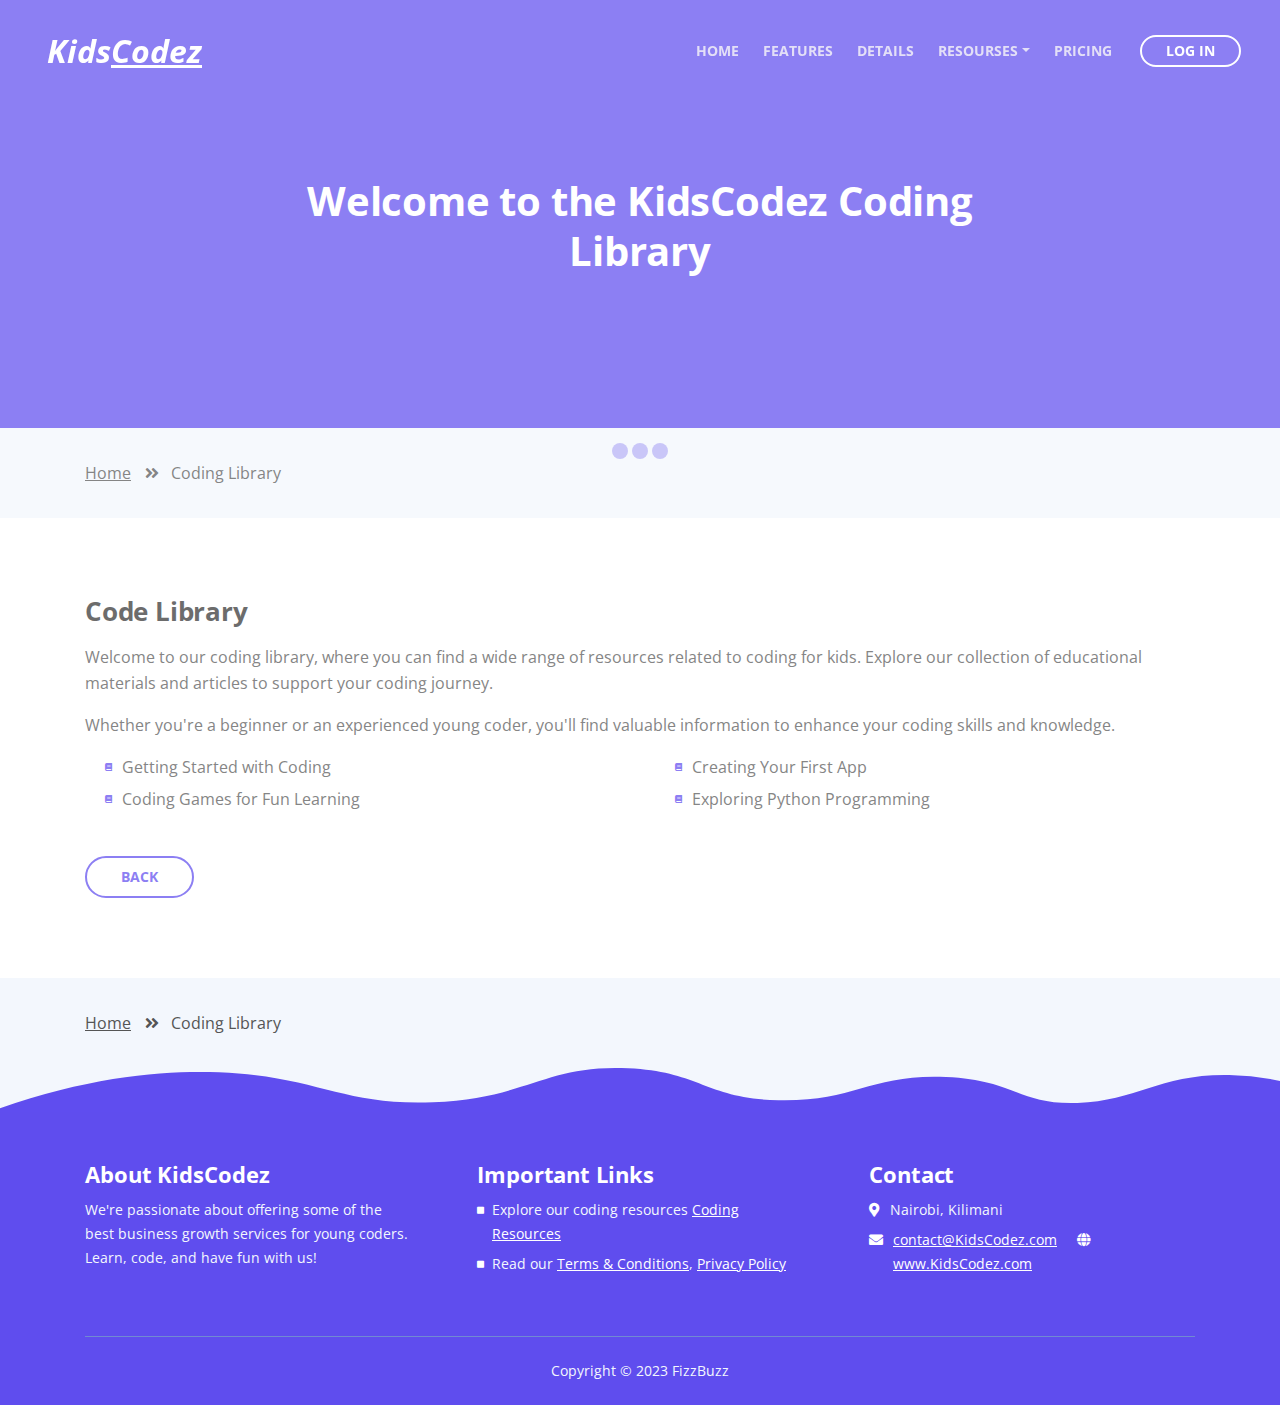
<file: article-details.html>
<!DOCTYPE html>
<html lang="en">
<head>
    <meta charset="utf-8">
    <meta name="viewport" content="width=device-width, initial-scale=1, shrink-to-fit=no">
    
    <!-- SEO Meta Tags -->
    <meta name="description" content="Tivo is a HTML landing page template built with Bootstrap to help you create engaging presentations for SaaS apps and convert visitors into users.">
    <meta name="author" content="Inovatik">

    <!-- OG Meta Tags to improve the way the post looks when you share the page on LinkedIn, Facebook, Google+ -->
	<meta property="og:site_name" content="" /> <!-- website name -->
	<meta property="og:site" content="" /> <!-- website link -->
	<meta property="og:title" content=""/> <!-- title shown in the actual shared post -->
	<meta property="og:description" content="" /> <!-- description shown in the actual shared post -->
	<meta property="og:image" content="" /> <!-- image link, make sure it's jpg -->
	<meta property="og:url" content="" /> <!-- where do you want your post to link to -->
	<meta property="og:type" content="article" />

    <!-- Website Title -->
    <title>FizzBuzz - Coding Library</title>
    
    <!-- Styles -->
    <link href="https://fonts.googleapis.com/css?family=Open+Sans:400,400i,700&display=swap&subset=latin-ext" rel="stylesheet">
    <link href="css/bootstrap.css" rel="stylesheet">
    <link href="css/fontawesome-all.css" rel="stylesheet">
    <link href="css/swiper.css" rel="stylesheet">
	<link href="css/magnific-popup.css" rel="stylesheet">
    <link href="css/styles.css" rel="stylesheet">
	
	<!-- Favicon  -->
    <link rel="icon" href="images/favicon.png">
</head>
<body data-spy="scroll" data-target=".fixed-top">
    <!-- Preloader -->
	<div class="spinner-wrapper">
        <div class="spinner">
            <div class="bounce1"></div>
            <div class "bounce2"></div>
            <div class="bounce3"></div>
        </div>
    </div>
    <!-- end of preloader -->

    <!-- Navigation -->
    <nav class="navbar navbar-expand-lg navbar-dark navbar-custom fixed-top">
        <div class="container">
            <a class="navbar-brand logo-text page-scroll" href="index.html"><em>Kids<u>Codez</u></em></a>

            <button class="navbar-toggler" type="button" data-toggle="collapse" data-target="#navbarsExampleDefault" aria-controls="navbarsExampleDefault" aria-expanded="false" aria-label="Toggle navigation">
                <span class="navbar-toggler-awesome fas fa-bars"></span>
                <span class="navbar-toggler-awesome fas fa-times"></span>
            </button>
            <div class="collapse navbar-collapse" id="navbarsExampleDefault">
                <ul class="navbar-nav ml-auto">
                    <li class="nav-item">
                        <a class="nav-link page-scroll" href="index.html#header">HOME <span class="sr-only">(current)</span></a>
                    </li>
                    <li class="nav-item">
                        <a class="nav-link page-scroll" href="index.html#features">FEATURES</a>
                    </li>
                    <li class="nav-item">
                        <a class="nav-link page-scroll" href="index.html#details">DETAILS</a>
                    </li>
                    <li class="nav-item dropdown">
                        <a class="nav-link dropdown-toggle page-scroll" href="index.html#video" id="navbarDropdown" role="button" aria-haspopup="true" aria-expanded="false">RESOURSES</a>
                        <div class="dropdown-menu" aria-labelledby="navbarDropdown">
                            <a class="dropdown-item" href="article-details.html"><span class="item-text">CODING LIBRARY</span></a>
                            <div class="dropdown-items-divide-hr"></div>
                            <a class="dropdown-item" href="terms-conditions.html"><span class="item-text">TERMS CONDITIONS</span></a>
                            <div class="dropdown-items-divide-hr"></div>
                            <a class="dropdown-item" href="privacy-policy.html"><span class="item-text">PRIVACY POLICY</span></a>
                        </div>
                    </li>
                    <li class="nav-item">
                        <a class="nav-link page-scroll" href="index.html#pricing">PRICING</a>
                    </li>
                </ul>
                <span class="nav-item">
                    <a class="btn-outline-sm" href="log-in.html">LOG IN</a>
                </span>
            </div>
        </div>
    </nav>
    
    <!-- Header -->
    <header id="header" class="ex-header">
        <div class="container">
            <div class="row">
                <div class="col-md-12">
                    <h1>Welcome to the KidsCodez Coding Library</h1>
                </div>
            </div>
        </div>
    </header>
    
    <!-- Breadcrumbs -->
    <div class="ex-basic-1">
        <div class="container">
            <div class="row">
                <div class="col-lg-12">
                    <div class="breadcrumbs">
                        <a href="index.html">Home</a>
                        <i class="fa fa-angle-double-right"></i>
                        <span>Coding Library</span>
                    </div>
                </div>
            </div>
        </div>
    </div>
    
    <!-- Coding Library Content -->
    <div class="ex-basic-2">
        <div class="container">
            <div class="row">
                <div class="col-lg-12">
                    <h3>Code Library</h3>
                    <p>Welcome to our coding library, where you can find a wide range of resources related to coding for kids. Explore our collection of educational materials and articles to support your coding journey.</p>
                    <p>Whether you're a beginner or an experienced young coder, you'll find valuable information to enhance your coding skills and knowledge.</p>
                    <div class="row">
                        <div class="col-md-6">
                            <ul class="list-unstyled li-space-lg indent">
                                <li class="media">
                                    <i class="fas fa-book"></i>
                                    <div class="media-body">Getting Started with Coding</div>
                                </li>
                                <li class="media">
                                    <i class="fas fa-book"></i>
                                    <div class="media-body">Coding Games for Fun Learning</div>
                                </li>
                                <!-- Add more coding articles/resources here -->
                            </ul>
                        </div>
                        <div class="col-md-6">
                            <ul class="list-unstyled li-space-lg indent">
                                <li class="media">
                                    <i class="fas fa-book"></i>
                                    <div class="media-body">Creating Your First App</div>
                                </li>
                                <li class="media">
                                    <i class="fas fa-book"></i>
                                    <div class="media-body">Exploring Python Programming</div>
                                </li>
                                <!-- Add more coding articles/resources here -->
                            </ul>
                        </div>
                    </div>
                    <a class="btn-outline-reg" href="index.html">BACK</a>
                </div>
            </div>
        </div>
    </div>
    
    <!-- Breadcrumbs -->
    <div class="ex-basic-1">
        <div class="container">
            <div class="row">
                <div class="col-lg-12">
                    <div class="breadcrumbs">
                        <a href="index.html">Home</a>
                        <i class="fa fa-angle-double-right"></i>
                        <span>Coding Library</span>
                    </div>
                </div>
            </div>
        </div>
    </div>
    
    <!-- Footer -->
    <svg class="ex-footer-frame" data-name="Layer 2" xmlns="http://www.w3.org/2000/svg" preserveAspectRatio="none" viewBox="0 0 1920 79">
        <defs><style>.cls-2{fill:#5f4def;}</style></defs>
        <title>footer-frame</title>
        <path class="cls-2" d="M0,72.427C143,12.138,255.5,4.577,328.644,7.943c147.721,6.8,183.881,60.242,320.83,53.737,143-6.793,167.826-68.128,293-60.9,109.095,6.3,115.68,54.364,225.251,57.319,113.58,3.064,138.8-47.711,251.189-41.8,104.012,5.474,109.713,50.4,197.369,46.572,89.549-3.91,124.375-52.563,227.622-50.155A338.646,338.646,0,0,1,1920,23.467V79.75H0V72.427Z" transform="translate(0 -0.188)"/>
    </svg>
    <div class="footer">
        <div class="container">
            <div class="row">
                <div class="col-md-4">
                    <div class="footer-col first">
                        <h4>About KidsCodez</h4>
                        <p class="p-small">We're passionate about offering some of the best business growth services for young coders. Learn, code, and have fun with us!</p>
                    </div>
                </div>
                <div class="col-md-4">
                    <div class="footer-col middle">
                        <h4>Important Links</h4>
                        <ul class="list-unstyled li-space-lg p-small">
                            <li class="media">
                                <i class="fas fa-square"></i>
                                <div class="media-body">Explore our coding resources <a class="white" href="#">Coding Resources</a></div>
                            </li>
                            <li class="media">
                                <i class="fas fa-square"></i>
                                <div class="media-body">Read our <a class="white" href="terms-conditions.html">Terms & Conditions</a>, <a class="white" href="privacy-policy.html">Privacy Policy</a></div>
                            </li>
                        </ul>
                    </div>
                </div>
                <div class="col-md-4">
                    <div class="footer-col last">
                        <h4>Contact</h4>
                        <ul class="list-unstyled li-space-lg p-small">
                            <li class="media">
                                <i class="fas fa-map-marker-alt"></i>
                                <div class="media-body">Nairobi, Kilimani</div>
                            </li>
                            <li class="media">
                                <i class="fas fa-envelope"></i>
                                <div class="media-body"><a class="white" href="mailto:contact@KidsCodez.com">contact@KidsCodez.com</a> <i class="fas fa-globe"></i><a class="white" href="#your-link">www.KidsCodez.com</a></div>
                            </li>
                        </ul>
                    </div>
                </div>
            </div>
        </div>
    </div>
    
    <!-- Copyright -->
    <div class="copyright">
        <div class="container">
            <div class="row">
                <div class="col-lg-12">
                    <p class="p-small">Copyright © 2023 <a href="#">FizzBuzz</a><br>
                        
                    </p>
                </div>
            </div>
        </div>
    </div>
    
    <!-- Scripts -->
    <script src="js/jquery.min.js"></script>
    <script src="js/popper.min.js"></script>
    <script src="js/bootstrap.min.js"></script>
    <script src="js/jquery.easing.min.js"></script>
    <script src="js/swiper.min.js"></script>
    <script src="js/jquery.magnific-popup.js"></script>
    <script src="js/validator.min.js"></script>
    <script src="js/scripts.js"></script>
</body>
</html>
</file>
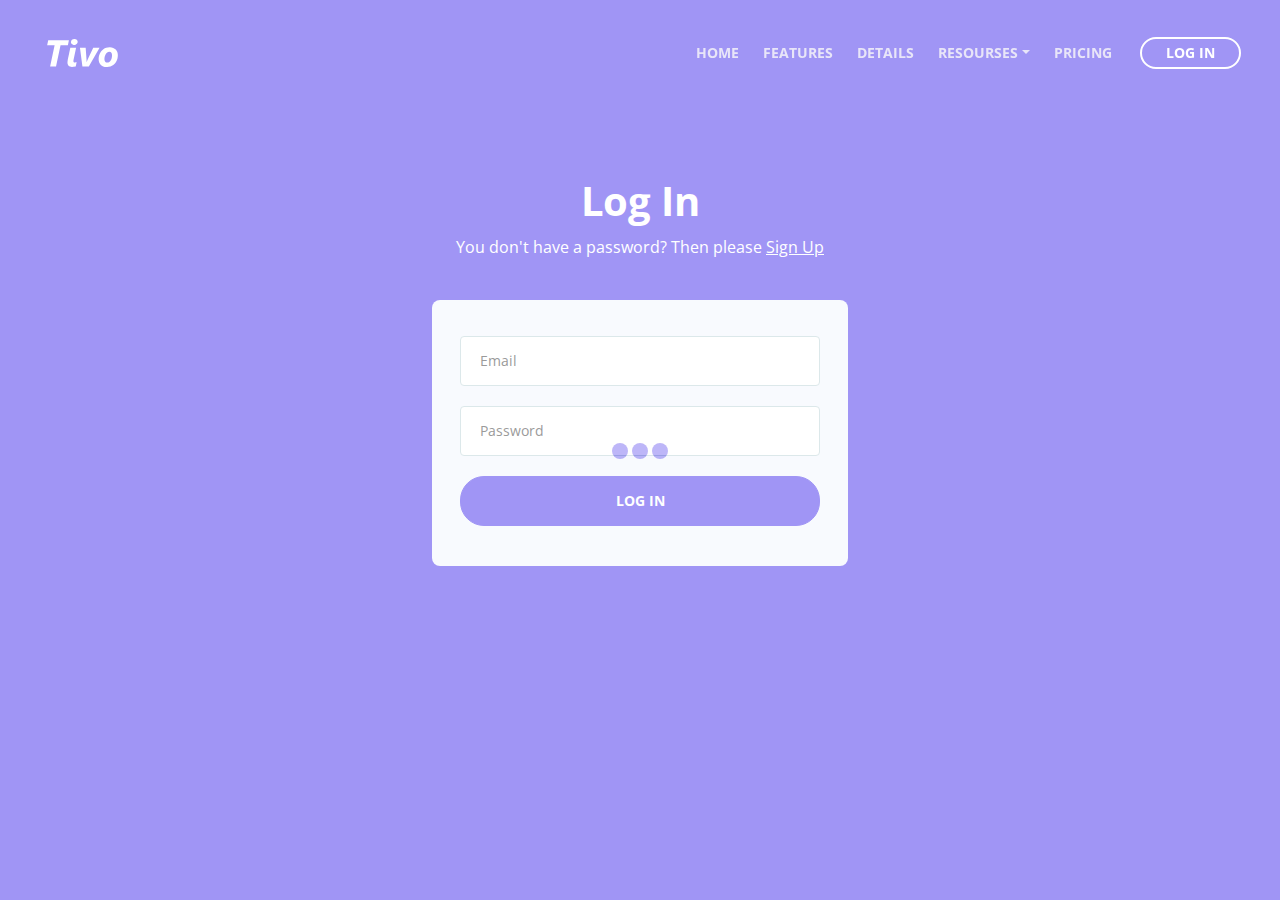
<file: log-in.html>
<!DOCTYPE html>
<html lang="en">
<head>
    <meta charset="utf-8">
    <meta name="viewport" content="width=device-width, initial-scale=1, shrink-to-fit=no">
    
    <!-- SEO Meta Tags -->
    <meta name="description" content="Tivo is a HTML landing page template built with Bootstrap to help you crate engaging presentations for SaaS apps and convert visitors into users.">
    <meta name="author" content="Inovatik">

    <!-- OG Meta Tags to improve the way the post looks when you share the page on LinkedIn, Facebook, Google+ -->
	<meta property="og:site_name" content="" /> <!-- website name -->
	<meta property="og:site" content="" /> <!-- website link -->
	<meta property="og:title" content=""/> <!-- title shown in the actual shared post -->
	<meta property="og:description" content="" /> <!-- description shown in the actual shared post -->
	<meta property="og:image" content="" /> <!-- image link, make sure it's jpg -->
	<meta property="og:url" content="" /> <!-- where do you want your post to link to -->
	<meta property="og:type" content="article" />

    <!-- Website Title -->
    <title>Log In - Tivo - SaaS App HTML Landing Page Template</title>
    
    <!-- Styles -->
    <link href="https://fonts.googleapis.com/css?family=Open+Sans:400,400i,700&display=swap&subset=latin-ext" rel="stylesheet">
    <link href="css/bootstrap.css" rel="stylesheet">
    <link href="css/fontawesome-all.css" rel="stylesheet">
    <link href="css/swiper.css" rel="stylesheet">
	<link href="css/magnific-popup.css" rel="stylesheet">
	<link href="css/styles.css" rel="stylesheet">
	
	<!-- Favicon  -->
    <link rel="icon" href="images/favicon.png">
</head>
<body data-spy="scroll" data-target=".fixed-top">
    
    <!-- Preloader -->
	<div class="spinner-wrapper">
        <div class="spinner">
            <div class="bounce1"></div>
            <div class="bounce2"></div>
            <div class="bounce3"></div>
        </div>
    </div>
    <!-- end of preloader -->
    

    <!-- Navigation -->
    <nav class="navbar navbar-expand-lg navbar-dark navbar-custom fixed-top">
        <div class="container">

            <!-- Text Logo - Use this if you don't have a graphic logo -->
            <!-- <a class="navbar-brand logo-text page-scroll" href="index.html">Tivo</a> -->

            <!-- Image Logo -->
            <a class="navbar-brand logo-image" href="index.html"><img src="images/logo.svg" alt="alternative"></a> 
            
            <!-- Mobile Menu Toggle Button -->
            <button class="navbar-toggler" type="button" data-toggle="collapse" data-target="#navbarsExampleDefault" aria-controls="navbarsExampleDefault" aria-expanded="false" aria-label="Toggle navigation">
                <span class="navbar-toggler-awesome fas fa-bars"></span>
                <span class="navbar-toggler-awesome fas fa-times"></span>
            </button>
            <!-- end of mobile menu toggle button -->

            <div class="collapse navbar-collapse" id="navbarsExampleDefault">
                <ul class="navbar-nav ml-auto">
                    <li class="nav-item">
                        <a class="nav-link page-scroll" href="index.html#header">HOME <span class="sr-only">(current)</span></a>
                    </li>
                    <li class="nav-item">
                        <a class="nav-link page-scroll" href="index.html#features">FEATURES</a>
                    </li>
                    <li class="nav-item">
                        <a class="nav-link page-scroll" href="index.html#details">DETAILS</a>
                    </li>

                    <!-- Dropdown Menu -->          
                    <li class="nav-item dropdown">
                        <a class="nav-link dropdown-toggle page-scroll" href="index.html#video" id="navbarDropdown" role="button" aria-haspopup="true" aria-expanded="false">RESOURSES</a>
                        <div class="dropdown-menu" aria-labelledby="navbarDropdown">
                            <a class="dropdown-item" href="article-details.html"><span class="item-text">CODING LIBRARY</span></a>
                            <div class="dropdown-items-divide-hr"></div>
                            <a class="dropdown-item" href="terms-conditions.html"><span class="item-text">TERMS CONDITIONS</span></a>
                            <div class="dropdown-items-divide-hr"></div>
                            <a class="dropdown-item" href="privacy-policy.html"><span class="item-text">PRIVACY POLICY</span></a>
                        </div>
                    </li>
                    <!-- end of dropdown menu -->

                    <li class="nav-item">
                        <a class="nav-link page-scroll" href="index.html#pricing">PRICING</a>
                    </li>
                </ul>
                <span class="nav-item">
                    <a class="btn-outline-sm" href="log-in.html">LOG IN</a>
                </span>
            </div>
        </div> <!-- end of container -->
    </nav> <!-- end of navbar -->
    <!-- end of navigation -->


    <!-- Header -->
    <header id="header" class="ex-2-header">
        <div class="container">
            <div class="row">
                <div class="col-lg-12">
                    <h1>Log In</h1>
                   <p>You don't have a password? Then please <a class="white" href="sign-up.html">Sign Up</a></p> 
                    <!-- Sign Up Form -->
                    <div class="form-container">
                        <form id="logInForm" data-toggle="validator" data-focus="false">
                            <div class="form-group">
                                <input type="email" class="form-control-input" id="lemail" required>
                                <label class="label-control" for="lemail">Email</label>
                                <div class="help-block with-errors"></div>
                            </div>
                            <div class="form-group">
                                <input type="text" class="form-control-input" id="lpassword" required>
                                <label class="label-control" for="lpassword">Password</label>
                                <div class="help-block with-errors"></div>
                            </div>
                            <div class="form-group">
                                <button type="submit" class="form-control-submit-button">LOG IN</button>
                            </div>
                            <div class="form-message">
                                <div id="lmsgSubmit" class="h3 text-center hidden"></div>
                            </div>
                        </form>
                    </div> <!-- end of form container -->
                    <!-- end of sign up form -->

                </div> <!-- end of col -->
            </div> <!-- end of row -->
        </div> <!-- end of container -->
    </header> <!-- end of ex-header -->
    <!-- end of header -->


    <!-- Scripts -->
    <script src="js/jquery.min.js"></script> <!-- jQuery for Bootstrap's JavaScript plugins -->
    <script src="js/popper.min.js"></script> <!-- Popper tooltip library for Bootstrap -->
    <script src="js/bootstrap.min.js"></script> <!-- Bootstrap framework -->
    <script src="js/jquery.easing.min.js"></script> <!-- jQuery Easing for smooth scrolling between anchors -->
    <script src="js/swiper.min.js"></script> <!-- Swiper for image and text sliders -->
    <script src="js/jquery.magnific-popup.js"></script> <!-- Magnific Popup for lightboxes -->
    <script src="js/validator.min.js"></script> <!-- Validator.js - Bootstrap plugin that validates forms -->
    <script src="js/scripts.js"></script> <!-- Custom scripts -->
</body>
</html>
</file>
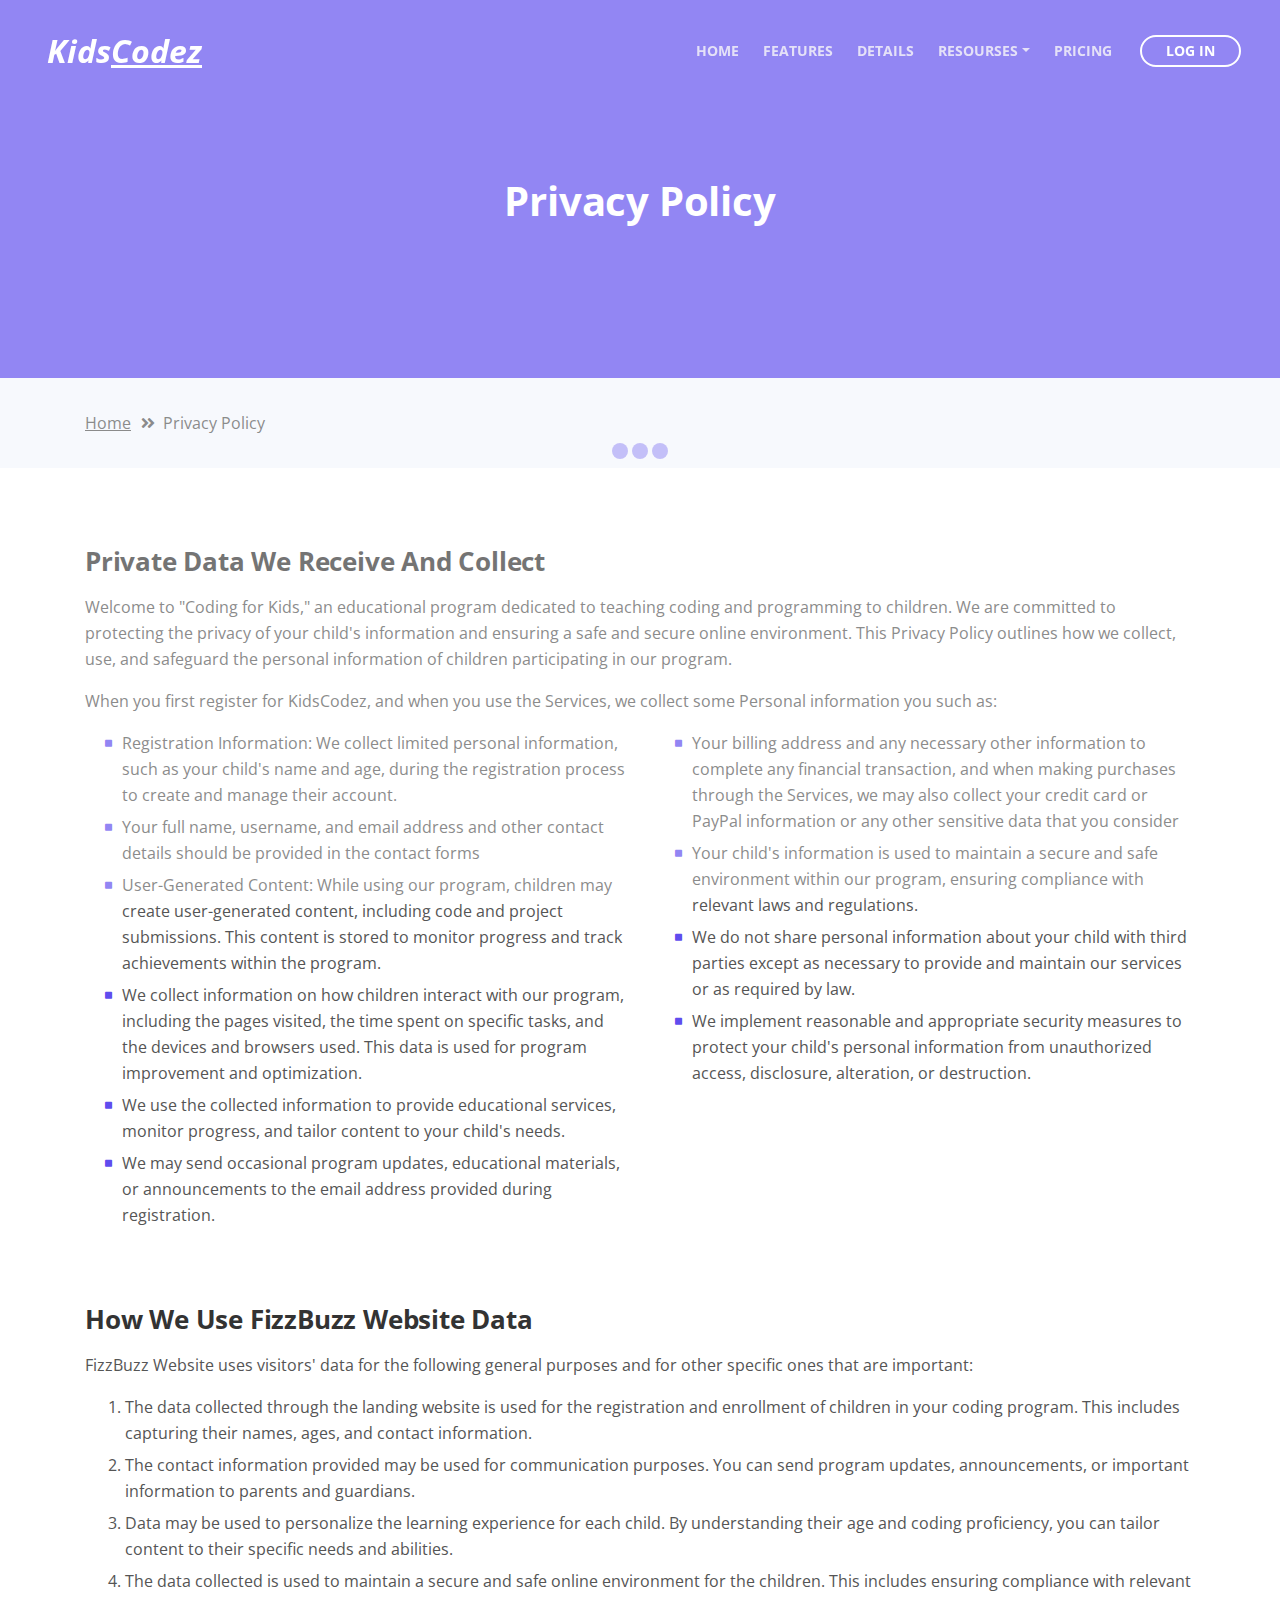
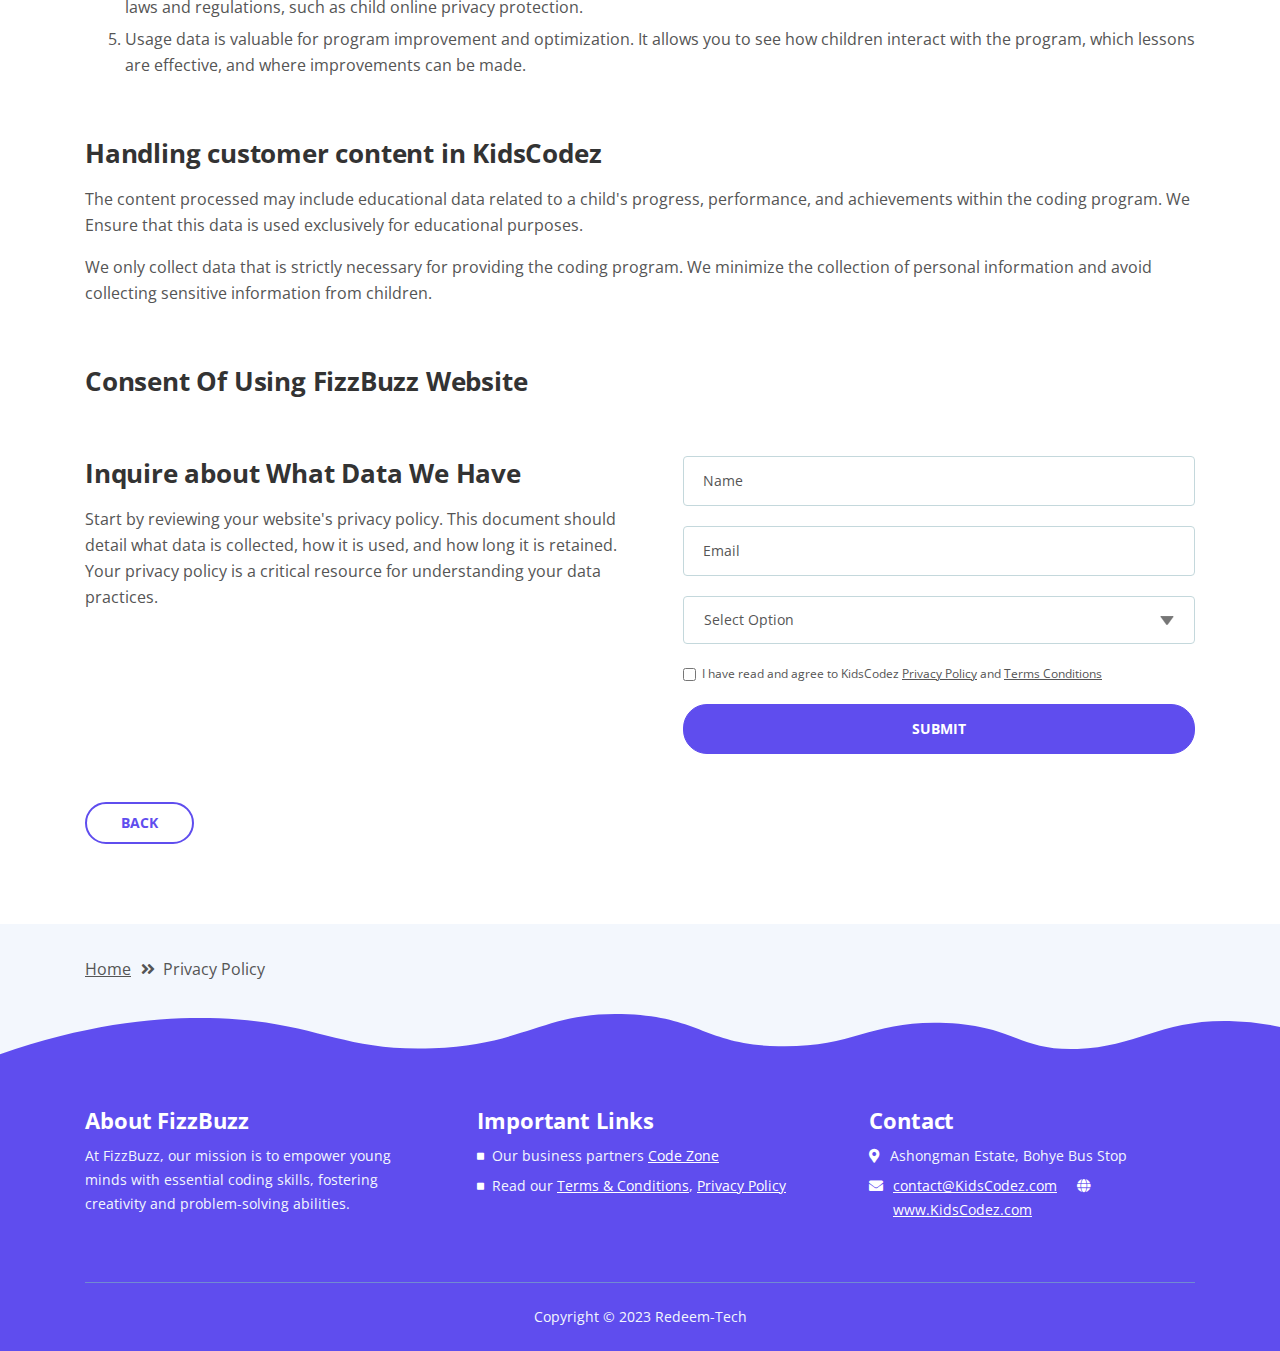
<file: privacy-policy.html>
<!DOCTYPE html>
<html lang="en">
<head>
    <meta charset="utf-8">
    <meta name="viewport" content="width=device-width, initial-scale=1, shrink-to-fit=no">
    
    <!-- SEO Meta Tags -->
    <meta name="description" content="Tivo is a HTML landing page template built with Bootstrap to help you crate engaging presentations for SaaS apps and convert visitors into users.">
    <meta name="author" content="Inovatik">

    <!-- OG Meta Tags to improve the way the post looks when you share the page on LinkedIn, Facebook, Google+ -->
	<meta property="og:site_name" content="" /> <!-- website name -->
	<meta property="og:site" content="" /> <!-- website link -->
	<meta property="og:title" content=""/> <!-- title shown in the actual shared post -->
	<meta property="og:description" content="" /> <!-- description shown in the actual shared post -->
	<meta property="og:image" content="" /> <!-- image link, make sure it's jpg -->
	<meta property="og:url" content="" /> <!-- where do you want your post to link to -->
	<meta property="og:type" content="article" />

    <!-- Website Title -->
    <title>Privacy Policy - KidsCodez</title>
    
    <!-- Styles -->
    <link href="https://fonts.googleapis.com/css?family=Open+Sans:400,400i,700&display=swap&subset=latin-ext" rel="stylesheet">
    <link href="css/bootstrap.css" rel="stylesheet">
    <link href="css/fontawesome-all.css" rel="stylesheet">
    <link href="css/swiper.css" rel="stylesheet">
	<link href="css/magnific-popup.css" rel="stylesheet">
	<link href="css/styles.css" rel="stylesheet">
	
	<!-- Favicon  -->
    <link rel="icon" href="images/favicon.png">
</head>
<body data-spy="scroll" data-target=".fixed-top">
    
    <!-- Preloader -->
	<div class="spinner-wrapper">
        <div class="spinner">
            <div class="bounce1"></div>
            <div class="bounce2"></div>
            <div class="bounce3"></div>
        </div>
    </div>
    <!-- end of preloader -->
    

    <!-- Navigation -->
    <nav class="navbar navbar-expand-lg navbar-dark navbar-custom fixed-top">
        <div class="container">

            <!-- Text Logo - Use this if you don't have a graphic logo -->
            <a class="navbar-brand logo-text page-scroll" href="index.html"><em>Kids<u>Codez</u></em></a>

            <!-- Image Logo -->
            <!-- <a class="navbar-brand logo-image" href="index.html"><img src="images/logo.svg" alt="alternative"></a>  -->
            
            <!-- Mobile Menu Toggle Button -->
            <button class="navbar-toggler" type="button" data-toggle="collapse" data-target="#navbarsExampleDefault" aria-controls="navbarsExampleDefault" aria-expanded="false" aria-label="Toggle navigation">
                <span class="navbar-toggler-awesome fas fa-bars"></span>
                <span class="navbar-toggler-awesome fas fa-times"></span>
            </button>
            <!-- end of mobile menu toggle button -->

            <div class="collapse navbar-collapse" id="navbarsExampleDefault">
                <ul class="navbar-nav ml-auto">
                    <li class="nav-item">
                        <a class="nav-link page-scroll" href="index.html#header">HOME <span class="sr-only">(current)</span></a>
                    </li>
                    <li class="nav-item">
                        <a class="nav-link page-scroll" href="index.html#features">FEATURES</a>
                    </li>
                    <li class="nav-item">
                        <a class="nav-link page-scroll" href="index.html#details">DETAILS</a>
                    </li>

                    <!-- Dropdown Menu -->          
                    <li class="nav-item dropdown">
                        <a class="nav-link dropdown-toggle page-scroll" href="index.html#video" id="navbarDropdown" role="button" aria-haspopup="true" aria-expanded="false">RESOURSES</a>
                        <div class="dropdown-menu" aria-labelledby="navbarDropdown">
                            <a class="dropdown-item" href="article-details.html"><span class="item-text">CODING LIBRARY</span></a>
                            <div class="dropdown-items-divide-hr"></div>
                            <a class="dropdown-item" href="terms-conditions.html"><span class="item-text">TERMS CONDITIONS</span></a>
                            <div class="dropdown-items-divide-hr"></div>
                            <a class="dropdown-item" href="privacy-policy.html"><span class="item-text">PRIVACY POLICY</span></a>
                        </div>
                    </li>
                    <!-- end of dropdown menu -->

                    <li class="nav-item">
                        <a class="nav-link page-scroll" href="index.html#pricing">PRICING</a>
                    </li>
                </ul>
                <span class="nav-item">
                    <a class="btn-outline-sm" href="log-in.html">LOG IN</a>
                </span>
            </div>
        </div> <!-- end of container -->
    </nav> <!-- end of navbar -->
    <!-- end of navigation -->


    <!-- Header -->
    <header id="header" class="ex-header">
        <div class="container">
            <div class="row">
                <div class="col-md-12">
                    <h1>Privacy Policy</h1>
                </div> <!-- end of col -->
            </div> <!-- end of row -->
        </div> <!-- end of container -->
    </header> <!-- end of ex-header -->
    <!-- end of header -->


    <!-- Breadcrumbs -->
    <div class="ex-basic-1">
        <div class="container">
            <div class="row">
                <div class="col-lg-12">
                    <div class="breadcrumbs">
                        <a href="index.html">Home</a><i class="fa fa-angle-double-right"></i><span>Privacy Policy</span>
                    </div> <!-- end of breadcrumbs -->
                </div> <!-- end of col -->
            </div> <!-- end of row -->
        </div> <!-- end of container -->
    </div> <!-- end of ex-basic-1 -->
    <!-- end of breadcrumbs -->


    <!-- Privacy Content -->
    <div class="ex-basic-2">
        <div class="container">
            <div class="row">
                <div class="col-lg-12">
                    <div class="text-container">
                        <h3>Private Data We Receive And Collect</h3>
                        <p>Welcome to "Coding for Kids," an educational program dedicated to teaching coding and programming to children. 
                            We are committed to protecting the privacy of your child's information and ensuring a safe and secure online environment. 
                            This Privacy Policy outlines how we collect, use, and safeguard the personal information of children participating in our program.</p>
                        <p>When you first register for KidsCodez, and when you use the Services, we collect some Personal information you such as:</p>
                        <div class="row">
                            <div class="col-md-6">
                                <ul class="list-unstyled li-space-lg indent">
                                    <li class="media">
                                        <i class="fas fa-square"></i>
                                        <div class="media-body">Registration Information: We collect limited personal information, such as your child's name and age, during the registration process to create and manage their account.</div>
                                    </li>
                                    <li class="media">
                                        <i class="fas fa-square"></i>
                                        <div class="media-body">Your full name, username, and email address and other contact details should be provided in the contact forms</div>
                                    </li>
                                    <li class="media">
                                        <i class="fas fa-square"></i>
                                        <div class="media-body">User-Generated Content: While using our program, children may create user-generated content, including code and project submissions. This content is stored to monitor progress and track achievements within the program.</div>
                                    </li>
                                    <li class="media">
                                        <i class="fas fa-square"></i>
                                        <div class="media-body"> We collect information on how children interact with our program, including the pages visited, the time spent on specific tasks, and the devices and browsers used. This data is used for program improvement and optimization.</div>
                                    </li>
                                    <li class="media">
                                        <i class="fas fa-square"></i>
                                        <div class="media-body">We use the collected information to provide educational services, monitor progress, and tailor content to your child's needs.</div>
                                    </li>
                                    <li class="media">
                                        <i class="fas fa-square"></i>
                                        <div class="media-body">We may send occasional program updates, educational materials, or announcements to the email address provided during registration.</div>
                                    </li>
                                </ul>
                            </div> <!-- end of col -->

                            <div class="col-md-6">
                                <ul class="list-unstyled li-space-lg indent">
                                    <li class="media">
                                        <i class="fas fa-square"></i>
                                        <div class="media-body">Your billing address and any necessary other information to complete any financial transaction, and when making purchases through the Services, we may also collect your credit card or PayPal information or any other sensitive data that you consider</div>
                                    </li>
                                    <li class="media">
                                        <i class="fas fa-square"></i>
                                        <div class="media-body">Your child's information is used to maintain a secure and safe environment within our program, ensuring compliance with relevant laws and regulations.</div>
                                    </li>
                                    <li class="media">
                                        <i class="fas fa-square"></i>
                                        <div class="media-body">We do not share personal information about your child with third parties except as necessary to provide and maintain our services or as required by law.</div>
                                    </li>
                                    <li class="media">
                                        <i class="fas fa-square"></i>
                                        <div class="media-body">We implement reasonable and appropriate security measures to protect your child's personal information from unauthorized access, disclosure, alteration, or destruction.</div>
                                    </li>
                                </ul>
                            </div> <!-- end of col -->
                        </div> <!-- end of row -->
                    </div> <!-- end of text-container-->
                    
                    <div class="text-container">
                        <h3>How We Use FizzBuzz Website Data</h3>
                        <p>FizzBuzz Website uses visitors' data for the following general purposes and for other specific ones that are important:</p>
                        <ol class="li-space-lg">
                            <li>The data collected through the landing website is used for the registration and enrollment of children in your coding program. This includes capturing their names, ages, and contact information.</li>
                            <li>The contact information provided may be used for communication purposes. You can send program updates, announcements, or important information to parents and guardians.</li>
                            <li>Data may be used to personalize the learning experience for each child. By understanding their age and coding proficiency, you can tailor content to their specific needs and abilities.</li>
                            <li>The data collected is used to maintain a secure and safe online environment for the children. This includes ensuring compliance with relevant laws and regulations, such as child online privacy protection.</li>
                            <li>Usage data is valuable for program improvement and optimization. It allows you to see how children interact with the program, which lessons are effective, and where improvements can be made.</li>
                        </ol>
                    </div> <!-- end of text-container -->

                    <div class="text-container">
                        <h3>Handling customer content in KidsCodez</h3>
                        <p>The content processed may include educational data related to a child's progress, performance, and achievements within the coding program. We Ensure that this data is used exclusively for educational purposes.</p>
                        <p>We only collect data that is strictly necessary for providing the coding program. We minimize the collection of personal information and avoid collecting sensitive information from children.</p>
                    </div> <!-- end of text container -->

                    <div class="text-container">
                        <h3>Consent Of Using FizzBuzz Website</h3>
					    <p></p>
                    </div> <!-- end of text-container -->
                                       
                    <div class="row">
                        <div class="col-md-6">
                            <div class="text-container last">
                                <h3>Inquire about What Data We Have</h3>
                                <p>Start by reviewing your website's privacy policy. This document should detail what data is collected, how it is used, and how long it is retained. Your privacy policy is a critical resource for understanding your data practices.</p>
                                <p></a></p>
                            </div> <!-- end of text container -->
                        </div> <!-- end of col-->
                        <div class="col-md-6">

                            <!-- Privacy Form -->
                            <div class="form-container">
                                <form id="privacyForm" data-toggle="validator" data-focus="false">
                                    <div class="form-group">
                                        <input type="text" class="form-control-input" id="pname" required>
                                        <label class="label-control" for="pname">Name</label>
                                        <div class="help-block with-errors"></div>
                                    </div>
                                    <div class="form-group">
                                        <input type="email" class="form-control-input" id="pemail" required>
                                        <label class="label-control" for="pemail">Email</label>
                                        <div class="help-block with-errors"></div>
                                    </div>
                                    <div class="form-group">
                                        <select class="form-control-select" id="pselect" required>
                                            <option class="select-option" value="" disabled selected>Select Option</option>
                                            <option class="select-option" value="Delete data">Book 1 hour Free Class</option>
                                            <option class="select-option" value="Show me data">Basic Package</option>
                                            <option class="select-option" value="Show me data">Online Class Package</option>
                                            <option class="select-option" value="Show me data">Home Tuition Package</option>
                                        </select>
                                        <div class="help-block with-errors"></div>
                                    </div>
                                    <div class="form-group checkbox">
                                        <input type="checkbox" id="pterms" value="Agreed-to-Terms" required>I have read and agree to KidsCodez <a href="privacy-policy.html">Privacy Policy</a> and <a href="terms-conditions.html">Terms Conditions</a>
                                        <div class="help-block with-errors"></div>
                                    </div>
                                    <div class="form-group">
                                        <button type="submit" class="form-control-submit-button">SUBMIT</button>
                                    </div>
                                    <div class="form-message">
                                        <div id="pmsgSubmit" class="h3 text-center hidden"></div>
                                    </div>
                                </form>
                            </div> <!-- end of form container -->
                            <!-- end of privacy form -->

                        </div> <!-- end of col--> 
                    </div> <!-- end of row -->
                    <a class="btn-outline-reg" href="index.html">BACK</a>
                </div> <!-- end of col-->
            </div> <!-- end of row -->
        </div> <!-- end of container -->
    </div> <!-- end of ex-basic-2 -->
    <!-- end of privacy content -->


    <!-- Breadcrumbs -->
    <div class="ex-basic-1">
        <div class="container">
            <div class="row">
                <div class="col-lg-12">
                    <div class="breadcrumbs">
                        <a href="index.html">Home</a><i class="fa fa-angle-double-right"></i><span>Privacy Policy</span>
                    </div> <!-- end of breadcrumbs -->
                </div> <!-- end of col -->
            </div> <!-- end of row -->
        </div> <!-- end of container -->
    </div> <!-- end of ex-basic-1 -->
    <!-- end of breadcrumbs -->

    
    <!-- Footer -->
    <svg class="ex-footer-frame" data-name="Layer 2" xmlns="http://www.w3.org/2000/svg" preserveAspectRatio="none" viewBox="0 0 1920 79"><defs><style>.cls-2{fill:#5f4def;}</style></defs><title>footer-frame</title><path class="cls-2" d="M0,72.427C143,12.138,255.5,4.577,328.644,7.943c147.721,6.8,183.881,60.242,320.83,53.737,143-6.793,167.826-68.128,293-60.9,109.095,6.3,115.68,54.364,225.251,57.319,113.58,3.064,138.8-47.711,251.189-41.8,104.012,5.474,109.713,50.4,197.369,46.572,89.549-3.91,124.375-52.563,227.622-50.155A338.646,338.646,0,0,1,1920,23.467V79.75H0V72.427Z" transform="translate(0 -0.188)"/></svg>
    <div class="footer">
        <div class="container">
            <div class="row">
                <div class="col-md-4">
                    <div class="footer-col first">
                        <h4>About FizzBuzz</h4>
                        <p class="p-small">At FizzBuzz, our mission is to empower young minds with essential coding skills, fostering creativity and problem-solving abilities.</p>
                    </div>
                </div> <!-- end of col -->
                <div class="col-md-4">
                    <div class="footer-col middle">
                        <h4>Important Links</h4>
                        <ul class="list-unstyled li-space-lg p-small">
                            <li class="media">
                                <i class="fas fa-square"></i>
                                <div class="media-body">Our business partners <a class="white" href="#your-link">Code Zone</a></div>
                            </li>
                            <li class="media">
                                <i class="fas fa-square"></i>
                                <div class="media-body">Read our <a class="white" href="terms-conditions.html">Terms & Conditions</a>, <a class="white" href="privacy-policy.html">Privacy Policy</a></div>
                            </li>
                        </ul>
                    </div>
                </div> <!-- end of col -->
                <div class="col-md-4">
                    <div class="footer-col last">
                        <h4>Contact</h4>
                        <ul class="list-unstyled li-space-lg p-small">
                            <li class="media">
                                <i class="fas fa-map-marker-alt"></i>
                                <div class="media-body">Ashongman Estate, Bohye Bus Stop</div>
                            </li>
                            <li class="media">
                                <i class="fas fa-envelope"></i>
                                <div class="media-body"><a class="white" href="mailto:contact@KidsCodez.com">contact@KidsCodez.com</a> <i class="fas fa-globe"></i><a class="white" href="#your-link">www.KidsCodez.com</a></div>
                            </li>
                        </ul>
                    </div> 
                </div> <!-- end of col -->
            </div> <!-- end of row -->
        </div> <!-- end of container -->
    </div> <!-- end of footer -->  
    <!-- end of footer -->


    <!-- Copyright -->
    <div class="copyright">
        <div class="container">
            <div class="row">
                <div class="col-lg-12">
                    <p class="p-small">Copyright © 2023 <a href="https://redemption19.github.io/redeemtech.github.io/">Redeem-Tech</a><br>
                    </p>
                </div> <!-- end of col -->
            </div> <!-- enf of row -->
        </div> <!-- end of container -->
    </div> <!-- end of copyright --> 
    <!-- end of copyright -->
    
    	
    <!-- Scripts -->
    <script src="js/jquery.min.js"></script> <!-- jQuery for Bootstrap's JavaScript plugins -->
    <script src="js/popper.min.js"></script> <!-- Popper tooltip library for Bootstrap -->
    <script src="js/bootstrap.min.js"></script> <!-- Bootstrap framework -->
    <script src="js/jquery.easing.min.js"></script> <!-- jQuery Easing for smooth scrolling between anchors -->
    <script src="js/swiper.min.js"></script> <!-- Swiper for image and text sliders -->
    <script src="js/jquery.magnific-popup.js"></script> <!-- Magnific Popup for lightboxes -->
    <script src="js/validator.min.js"></script> <!-- Validator.js - Bootstrap plugin that validates forms -->
    <script src="js/scripts.js"></script> <!-- Custom scripts -->
</body>
</html>
</file>
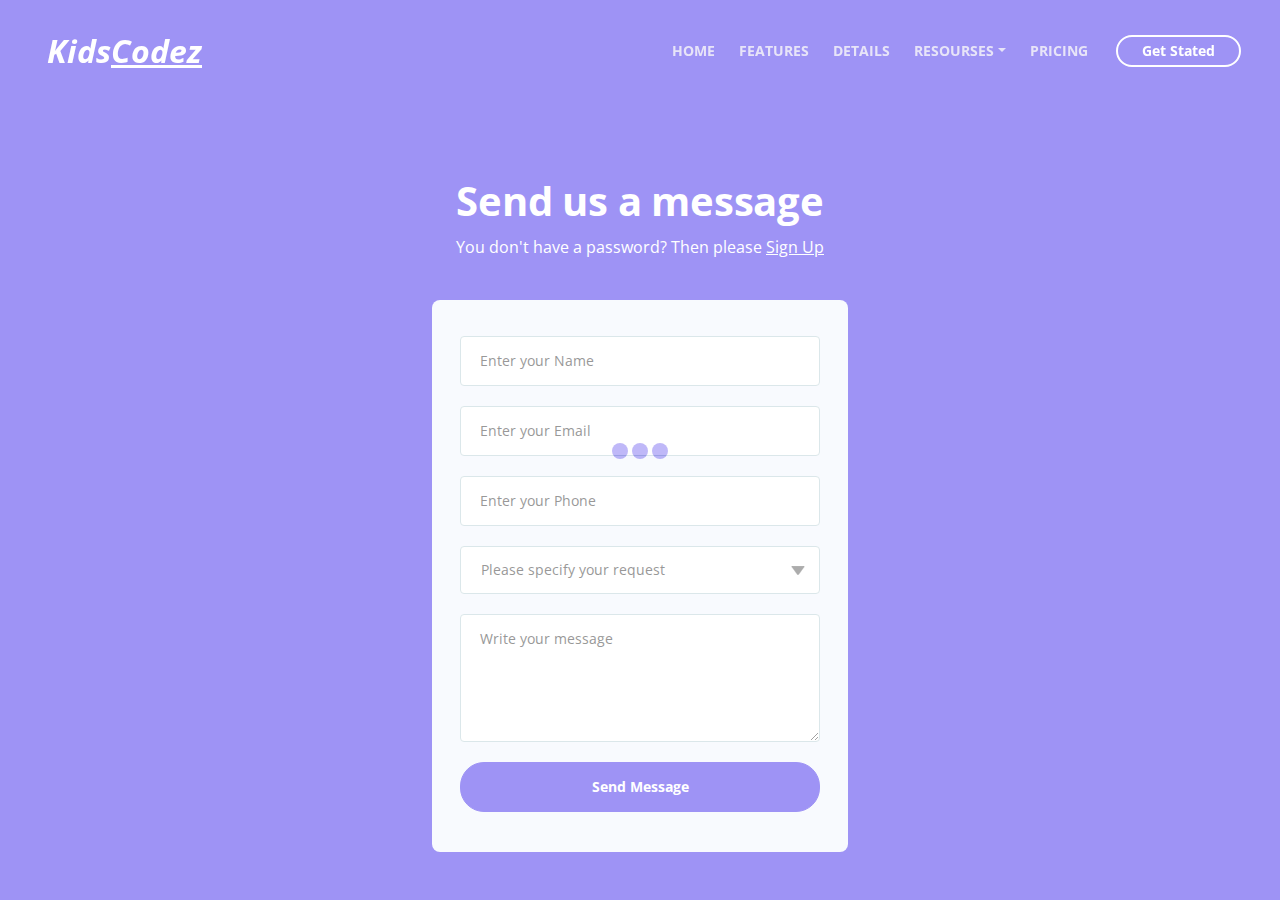
<file: sign-up.html>
<!DOCTYPE html>
<html lang="en">
<head>
    <meta charset="utf-8">
    <meta name="viewport" content="width=device-width, initial-scale=1, shrink-to-fit=no">
    
    <!-- SEO Meta Tags -->
    <meta name="description" content="Tivo is a HTML landing page template built with Bootstrap to help you crate engaging presentations for SaaS apps and convert visitors into users.">
    <meta name="author" content="Inovatik">

    <!-- OG Meta Tags to improve the way the post looks when you share the page on LinkedIn, Facebook, Google+ -->
	<meta property="og:site_name" content="" /> <!-- website name -->
	<meta property="og:site" content="" /> <!-- website link -->
	<meta property="og:title" content=""/> <!-- title shown in the actual shared post -->
	<meta property="og:description" content="" /> <!-- description shown in the actual shared post -->
	<meta property="og:image" content="" /> <!-- image link, make sure it's jpg -->
	<meta property="og:url" content="" /> <!-- where do you want your post to link to -->
	<meta property="og:type" content="article" />

    <!-- Website Title -->
    <title>Log In - Tivo - SaaS App HTML Landing Page Template</title>
    
    <!-- Styles -->
    <link href="https://fonts.googleapis.com/css?family=Open+Sans:400,400i,700&display=swap&subset=latin-ext" rel="stylesheet">
    <link href="css/bootstrap.css" rel="stylesheet">
    <link href="css/fontawesome-all.css" rel="stylesheet">
    <link href="css/swiper.css" rel="stylesheet">
	<link href="css/magnific-popup.css" rel="stylesheet">
	<link href="css/styles.css" rel="stylesheet">
	
	<!-- Favicon  -->
    <link rel="icon" href="images/favicon.png">
</head>
<body data-spy="scroll" data-target=".fixed-top">
    
    <!-- Preloader -->
	<div class="spinner-wrapper">
        <div class="spinner">
            <div class="bounce1"></div>
            <div class="bounce2"></div>
            <div class="bounce3"></div>
        </div>
    </div>
    <!-- end of preloader -->
    

    <!-- Navigation -->
    <nav class="navbar navbar-expand-lg navbar-dark navbar-custom fixed-top">
        <div class="container">

            <!-- Text Logo - Use this if you don't have a graphic logo -->
            <!-- <a class="navbar-brand logo-text page-scroll" href="index.html">Tivo</a> -->

            <a class="navbar-brand logo-text page-scroll" href="index.html"><em>Kids<u>Codez</u></em></a>

            <!-- Image Logo -->
            <!-- <a class="navbar-brand logo-image" href="index.html"><img src="images/logo.svg" alt="alternative"></a>  -->
            
            <!-- Mobile Menu Toggle Button -->
            <button class="navbar-toggler" type="button" data-toggle="collapse" data-target="#navbarsExampleDefault" aria-controls="navbarsExampleDefault" aria-expanded="false" aria-label="Toggle navigation">
                <span class="navbar-toggler-awesome fas fa-bars"></span>
                <span class="navbar-toggler-awesome fas fa-times"></span>
            </button>
            <!-- end of mobile menu toggle button -->

            <div class="collapse navbar-collapse" id="navbarsExampleDefault">
                <ul class="navbar-nav ml-auto">
                    <li class="nav-item">
                        <a class="nav-link page-scroll" href="index.html#header">HOME <span class="sr-only">(current)</span></a>
                    </li>
                    <li class="nav-item">
                        <a class="nav-link page-scroll" href="index.html#features">FEATURES</a>
                    </li>
                    <li class="nav-item">
                        <a class="nav-link page-scroll" href="index.html#details">DETAILS</a>
                    </li>

                    <!-- Dropdown Menu -->          
                    <li class="nav-item dropdown">
                        <a class="nav-link dropdown-toggle page-scroll" href="index.html#video" id="navbarDropdown" role="button" aria-haspopup="true" aria-expanded="false">RESOURSES</a>
                        <div class="dropdown-menu" aria-labelledby="navbarDropdown">
                            <a class="dropdown-item" href="article-details.html"><span class="item-text">CODING LIBRARY</span></a>
                            <div class="dropdown-items-divide-hr"></div>
                            <a class="dropdown-item" href="terms-conditions.html"><span class="item-text">TERMS CONDITIONS</span></a>
                            <div class="dropdown-items-divide-hr"></div>
                            <a class="dropdown-item" href="privacy-policy.html"><span class="item-text">PRIVACY POLICY</span></a>
                        </div>
                    </li>
                    <!-- end of dropdown menu -->

                    <li class="nav-item">
                        <a class="nav-link page-scroll" href="index.html#pricing">PRICING</a>
                    </li>
                </ul>
                <span class="nav-item">
                    <a class="btn-outline-sm" href="log-in.html">Get Stated</a>
                </span>
            </div>
        </div> <!-- end of container -->
    </nav> <!-- end of navbar -->
    <!-- end of navigation -->


    <!-- Header -->
    <header id="header" class="ex-2-header">
        <div class="container">
            <div class="row">
                <div class="col-lg-12">
                    <h1>Send us a message</h1>
                   <p>You don't have a password? Then please <a class="white" href="sign-up.html">Sign Up</a></p> 
                    <!-- Sign Up Form -->
                    <div class="form-container">
                        <form action="php/process_form.php" method="post" id="logInForm" data-toggle="validator" data-focus="false" onsubmit="return validateForm()">
                            <div class="form-group">
                                <input type="text" class="form-control-input" id="lemail" name="name" required>
                                <label class="label-control" for="lemail">Enter your Name</label>
                                <div class="help-block with-errors"></div>
                            </div>
                            <div class="form-group">
                                <input type="email" class="form-control-input" id="lpassword" name="email" required>
                                <label class="label-control" for="lpassword">Enter your Email</label>
                                <div class="help-block with-errors"></div>
                            </div>
                    
                            <div class="form-group">
                                <input type="tel" class="form-control-input" id="lphone" name="phone" required>
                                <label class="label-control" for="lphone">Enter your Phone</label>
                                <div class="help-block with-errors"></div>
                            </div>
                    
                            <div class="form-group">
                                <select class="form-control-select" id="pselect" name="request_type" required>
                                    <option class="select-option" value="" disabled selected>Please specify your request</option>
                                    <option class="select-option" value="free_class">Request for Free 1hr Section</option>
                                    <option class="select-option" value="online_tuition">Request for Online Tuition</option>
                                    <option class="select-option" value="home_tuition">Request for Home Tuition</option>
                                    <option class="select-option" value="other">Other</option>
                                </select>
                                <div class="help-block with-errors"></div>
                            </div>
                    
                            <div class="form-group">
                                <textarea class="form-control-textarea" id="message" rows="5" name="message" required></textarea>
                                <label class="label-control" for="message">Write your message</label>
                                <div class="help-block with-errors"></div>
                            </div>
                    
                            <div class="form-group">
                                <button type="submit" class="form-control-submit-button">Send Message</button>
                            </div>
                            <div class="form-message">
                                <div id="lmsgSubmit" class="h3 text-center hidden"></div>
                            </div>
                        </form>
                    </div> <!-- end of form container -->
                    <!-- end of sign up form -->

                </div> <!-- end of col -->
            </div> <!-- end of row -->
        </div> <!-- end of container -->
    </header> <!-- end of ex-header -->
    <!-- end of header -->


    <!-- Scripts -->
    <script src="js/jquery.min.js"></script> <!-- jQuery for Bootstrap's JavaScript plugins -->
    <script src="js/popper.min.js"></script> <!-- Popper tooltip library for Bootstrap -->
    <script src="js/bootstrap.min.js"></script> <!-- Bootstrap framework -->
    <script src="js/jquery.easing.min.js"></script> <!-- jQuery Easing for smooth scrolling between anchors -->
    <script src="js/swiper.min.js"></script> <!-- Swiper for image and text sliders -->
    <script src="js/jquery.magnific-popup.js"></script> <!-- Magnific Popup for lightboxes -->
    <script src="js/validator.min.js"></script> <!-- Validator.js - Bootstrap plugin that validates forms -->
    <script src="js/scripts.js"></script> <!-- Custom scripts -->
</body>
</html>
</file>
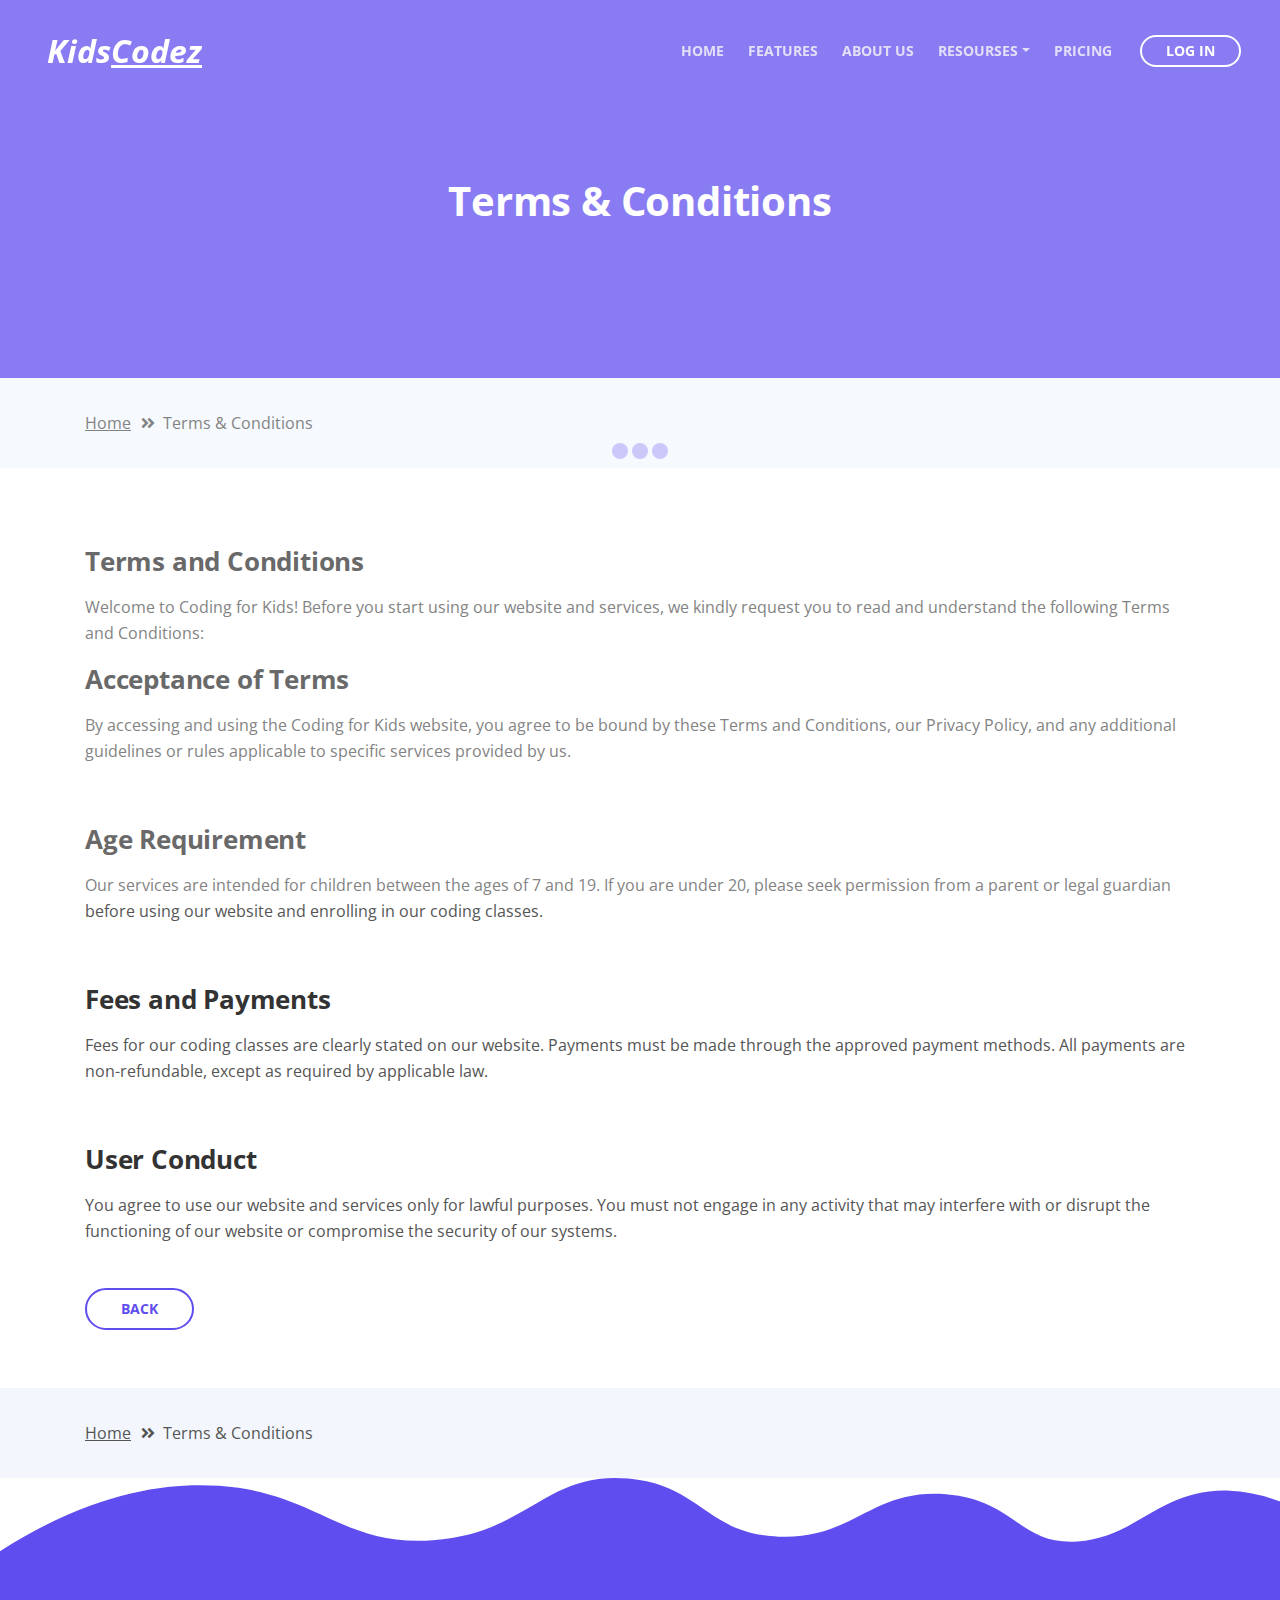
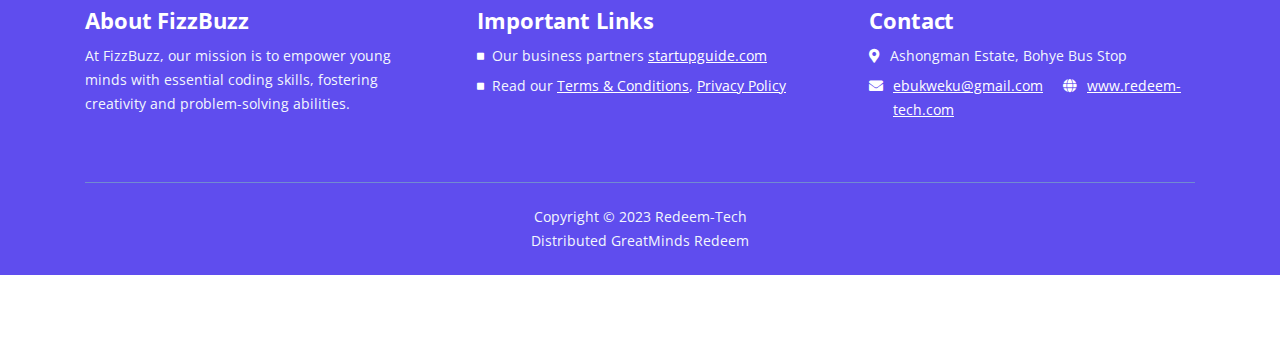
<file: terms-conditions.html>
<!DOCTYPE html>
<html lang="en">
<head>
    <meta charset="utf-8">
    <meta name="viewport" content="width=device-width, initial-scale=1, shrink-to-fit=no">
    
    <!-- SEO Meta Tags -->
    <meta name="description" content="Tivo is a HTML landing page template built with Bootstrap to help you crate engaging presentations for SaaS apps and convert visitors into users.">
    <meta name="author" content="Inovatik">

    <!-- OG Meta Tags to improve the way the post looks when you share the page on LinkedIn, Facebook, Google+ -->
	<meta property="og:site_name" content="" /> <!-- website name -->
	<meta property="og:site" content="" /> <!-- website link -->
	<meta property="og:title" content=""/> <!-- title shown in the actual shared post -->
	<meta property="og:description" content="" /> <!-- description shown in the actual shared post -->
	<meta property="og:image" content="" /> <!-- image link, make sure it's jpg -->
	<meta property="og:url" content="" /> <!-- where do you want your post to link to -->
	<meta property="og:type" content="article" />

    <!-- Website Title -->
    <title>Terms Conditions FizzBuzz</title>
    
    <!-- Styles -->
    <link href="https://fonts.googleapis.com/css?family=Open+Sans:400,400i,700&display=swap&subset=latin-ext" rel="stylesheet">
    <link href="css/bootstrap.css" rel="stylesheet">
    <link href="css/fontawesome-all.css" rel="stylesheet">
    <link href="css/swiper.css" rel="stylesheet">
	<link href="css/magnific-popup.css" rel="stylesheet">
	<link href="css/styles.css" rel="stylesheet">
	
	<!-- Favicon  -->
    <link rel="icon" href="images/favicon.png">
</head>
<body data-spy="scroll" data-target=".fixed-top">
    
    <!-- Preloader -->
	<div class="spinner-wrapper">
        <div class="spinner">
            <div class="bounce1"></div>
            <div class="bounce2"></div>
            <div class="bounce3"></div>
        </div>
    </div>
    <!-- end of preloader -->
    

    <!-- Navigation -->
    <nav class="navbar navbar-expand-lg navbar-dark navbar-custom fixed-top">
        <div class="container">

            <!-- Text Logo - Use this if you don't have a graphic logo -->
            <a class="navbar-brand logo-text page-scroll" href="index.html"><em>Kids<u>Codez</u></em></a>

            <!-- Image Logo -->
            <!-- <a class="navbar-brand logo-image" href="index.html"><img src="images/logo.svg" alt="alternative"></a>  -->
            
            <!-- Mobile Menu Toggle Button -->
            <button class="navbar-toggler" type="button" data-toggle="collapse" data-target="#navbarsExampleDefault" aria-controls="navbarsExampleDefault" aria-expanded="false" aria-label="Toggle navigation">
                <span class="navbar-toggler-awesome fas fa-bars"></span>
                <span class="navbar-toggler-awesome fas fa-times"></span>
            </button>
            <!-- end of mobile menu toggle button -->

            <div class="collapse navbar-collapse" id="navbarsExampleDefault">
                <ul class="navbar-nav ml-auto">
                    <li class="nav-item">
                        <a class="nav-link page-scroll" href="index.html#header">HOME <span class="sr-only">(current)</span></a>
                    </li>
                    <li class="nav-item">
                        <a class="nav-link page-scroll" href="index.html#features">FEATURES</a>
                    </li>
                    <li class="nav-item">
                        <a class="nav-link page-scroll" href="index.html#details">ABOUT US</a>
                    </li>

                    <!-- Dropdown Menu -->          
                    <li class="nav-item dropdown">
                        <a class="nav-link dropdown-toggle page-scroll" href="index.html#video" id="navbarDropdown" role="button" aria-haspopup="true" aria-expanded="false">RESOURSES</a>
                        <div class="dropdown-menu" aria-labelledby="navbarDropdown">
                            <a class="dropdown-item" href="article-details.html"><span class="item-text">CODING LIBRARY</span></a>
                            <div class="dropdown-items-divide-hr"></div>
                            <a class="dropdown-item" href="terms-conditions.html"><span class="item-text">TERMS CONDITIONS</span></a>
                            <div class="dropdown-items-divide-hr"></div>
                            <a class="dropdown-item" href="privacy-policy.html"><span class="item-text">PRIVACY POLICY</span></a>
                        </div>
                    </li>
                    <!-- end of dropdown menu -->

                    <li class="nav-item">
                        <a class="nav-link page-scroll" href="index.html#pricing">PRICING</a>
                    </li>
                </ul>
                <span class="nav-item">
                    <a class="btn-outline-sm" href="log-in.html">LOG IN</a>
                </span>
            </div>
        </div> <!-- end of container -->
    </nav> <!-- end of navbar -->
    <!-- end of navigation -->


    <!-- Header -->
    <header id="header" class="ex-header">
        <div class="container">
            <div class="row">
                <div class="col-lg-12">
                    <h1>Terms & Conditions</h1>
                </div> <!-- end of col -->
            </div> <!-- end of row -->
        </div> <!-- end of container -->
    </header> <!-- end of ex-header -->
    <!-- end of header -->


    <!-- Breadcrumbs -->
    <div class="ex-basic-1">
        <div class="container">
            <div class="row">
                <div class="col-lg-12">
                    <div class="breadcrumbs">
                        <a href="index.html">Home</a><i class="fa fa-angle-double-right"></i><span>Terms & Conditions</span>
                    </div> <!-- end of breadcrumbs -->
                </div> <!-- end of col -->
            </div> <!-- end of row -->
        </div> <!-- end of container -->
    </div> <!-- end of ex-basic-1 -->
    <!-- end of breadcrumbs -->


    <!-- Terms Content -->
    <div class="ex-basic-2">
        <div class="container">
            <div class="row">
                <div class="col-lg-12">
                    <div class="text-container">
                        <h3>Terms and Conditions</h3>
                        <p>Welcome to Coding for Kids! Before you start using our website and services, we kindly request you to read and understand the following Terms and Conditions:</p>
                        
                    <div class="text-container">
                        <h3>Acceptance of Terms</h3>
                        <p>By accessing and using the Coding for Kids website, you agree to be bound by these Terms and Conditions, our Privacy Policy, and any additional guidelines or rules applicable to specific services provided by us.</p>
                    </div> <!-- end of text-container -->

                    <div class="text-container">
                        <h3>Age Requirement</h3>
                        <p>Our services are intended for children between the ages of 7 and 19. If you are under 20, please seek permission from a parent or legal guardian before using our website and enrolling in our coding classes.</p>
                    </div> <!-- end of text-container -->

                    <div class="text-container">
                        <h3>Fees and Payments</h3>
                        <p>Fees for our coding classes are clearly stated on our website. Payments must be made through the approved payment methods. All payments are non-refundable, except as required by applicable law.</p>
                    </div> <!-- end of text-container -->
                    
                    <div class="text-container last">
                        <h3>User Conduct</h3>
                        <p>You agree to use our website and services only for lawful purposes. You must not engage in any activity that may interfere with or disrupt the functioning of our website or compromise the security of our systems.</p>
                        <a class="btn-outline-reg" href="index.html">BACK</a>
                    </div> <!-- end of text-container -->
                </div>
            </div> <!-- end of row -->
        </div> <!-- end of container -->
    </div> <!-- end of ex-basic -->
    <!-- end of terms content -->

    
    <!-- Breadcrumbs -->
    <div class="ex-basic-1">
        <div class="container">
            <div class="row">
                <div class="col-lg-12">
                    <div class="breadcrumbs">
                        <a href="index.html">Home</a><i class="fa fa-angle-double-right"></i><span>Terms & Conditions</span>
                    </div> <!-- end of breadcrumbs -->
                </div> <!-- end of col -->
            </div> <!-- end of row -->
        </div> <!-- end of container -->
    </div> <!-- end of ex-basic-1 -->
    <!-- end of breadcrumbs -->


      <!-- Footer -->
      <svg class="footer-frame" data-name="Layer 2" xmlns="http://www.w3.org/2000/svg" preserveAspectRatio="none" viewBox="0 0 1920 79"><defs><style>.cls-2{fill:#5f4def;}</style></defs><title>footer-frame</title><path class="cls-2" d="M0,72.427C143,12.138,255.5,4.577,328.644,7.943c147.721,6.8,183.881,60.242,320.83,53.737,143-6.793,167.826-68.128,293-60.9,109.095,6.3,115.68,54.364,225.251,57.319,113.58,3.064,138.8-47.711,251.189-41.8,104.012,5.474,109.713,50.4,197.369,46.572,89.549-3.91,124.375-52.563,227.622-50.155A338.646,338.646,0,0,1,1920,23.467V79.75H0V72.427Z" transform="translate(0 -0.188)"/></svg>
      <div class="footer">
          <div class="container">
              <div class="row">
                  <div class="col-md-4">
                      <div class="footer-col first">
                          <h4>About FizzBuzz</h4>
                          <p class="p-small">At FizzBuzz, our mission is to empower young minds with essential coding skills, fostering creativity and problem-solving abilities.</p>
                      </div>
                  </div> <!-- end of col -->
                  <div class="col-md-4">
                      <div class="footer-col middle">
                          <h4>Important Links</h4>
                          <ul class="list-unstyled li-space-lg p-small">
                              <li class="media">
                                  <i class="fas fa-square"></i>
                                  <div class="media-body">Our business partners <a class="white" href="#your-link">startupguide.com</a></div>
                              </li>
                              <li class="media">
                                  <i class="fas fa-square"></i>
                                  <div class="media-body">Read our <a class="white" href="terms-conditions.html">Terms & Conditions</a>, <a class="white" href="privacy-policy.html">Privacy Policy</a></div>
                              </li>
                          </ul>
                      </div>
                  </div> <!-- end of col -->
                  <div class="col-md-4">
                      <div class="footer-col last">
                          <h4>Contact</h4>
                          <ul class="list-unstyled li-space-lg p-small">
                              <li class="media">
                                  <i class="fas fa-map-marker-alt"></i>
                                  <div class="media-body">Ashongman Estate, Bohye Bus Stop</div>
                              </li>
                              <li class="media">
                                  <i class="fas fa-envelope"></i>
                                  <div class="media-body"><a class="white" href="mailto:contact@tivo.com">ebukweku@gmail.com</a> <i class="fas fa-globe"></i><a class="white" href="#your-link">www.redeem-tech.com</a></div>
                              </li>
                          </ul>
                      </div> 
                  </div> <!-- end of col -->
              </div> <!-- end of row -->
          </div> <!-- end of container -->
      </div> <!-- end of footer -->  
      <!-- end of footer -->
  
  
      <!-- Copyright -->
      <div class="copyright">
          <div class="container">
              <div class="row">
                  <div class="col-lg-12">
                      <p class="p-small">Copyright © 2023 <a href="#">Redeem-Tech</a><br>
                          Distributed GreatMinds <a href="#" target="_blank">Redeem</a>
                      </p>
                  </div> <!-- end of col -->
              </div> <!-- enf of row -->
          </div> <!-- end of container -->
      </div> <!-- end of copyright --> 
      <!-- end of copyright -->
      
          
      <!-- Scripts -->
      <script src="js/jquery.min.js"></script> <!-- jQuery for Bootstrap's JavaScript plugins -->
      <script src="js/popper.min.js"></script> <!-- Popper tooltip library for Bootstrap -->
      <script src="js/bootstrap.min.js"></script> <!-- Bootstrap framework -->
      <script src="js/jquery.easing.min.js"></script> <!-- jQuery Easing for smooth scrolling between anchors -->
      <script src="js/swiper.min.js"></script> <!-- Swiper for image and text sliders -->
      <script src="js/jquery.magnific-popup.js"></script> <!-- Magnific Popup for lightboxes -->
      <script src="js/validator.min.js"></script> <!-- Validator.js - Bootstrap plugin that validates forms -->
      <script src="js/scripts.js"></script> <!-- Custom scripts -->
  </body>
  </html>
</file>
<file: css/styles.css>
/* Template: Tivo - SaaS App HTML Landing Page Template
   Author: Inovatik
   Created: Sep 2019
   Description: Master CSS file
*/

/*****************************************
Table Of Contents:

01. General Styles
02. Preloader
03. Navigation
04. Header
05. Customers
06. Description
07. Features
08. Features Lightboxes
09. Details
10. Video
11. Pricing
12. Testimonials
13. Newsletter
14. Footer
15. Copyright
16. Back To Top Button
17. Extra Pages
18. Sign Up and Log In Pages
19. Media Queries
******************************************/

/*****************************************
Colors:
- Backgrounds, buttons, bullets, icons - blue #5f4dee
- Backgrounds, light button, light body text - light gray #f3f7fd
- Headings text - black #333
- Body text - dark gray #555
******************************************/


/******************************/
/*     01. General Styles     */
/******************************/
body,
html {
    width: 100%;
	height: 100%;
}

body, p {
	color: #555; 
	font: 400 1rem/1.625rem "Open Sans", sans-serif;;
}

.p-large {
	font: 400 1.125rem/1.75rem "Open Sans", sans-serif;
}

.p-small {
	font: 400 0.875rem/1.5rem "Open Sans", sans-serif;
}

h1 {
	color: #333;
	font: 700 2.5rem/3.125rem "Open Sans", sans-serif;
	letter-spacing: -0.2px;
}

h2 {
	color: #333;
	font: 700 2rem/2.625rem "Open Sans", sans-serif;
	letter-spacing: -0.2px;
}

h3 {
	color: #333;
	font: 700 1.625rem/2.125rem "Open Sans", sans-serif;
	letter-spacing: -0.2px;
}

h4 {
	color: #333;
	font: 700 1.375rem/1.75rem "Open Sans", sans-serif;
	letter-spacing: -0.1px;
}

h5 {
	color: #333;
	font: 700 1.125rem/1.5rem "Open Sans", sans-serif;
	letter-spacing: -0.1px;
}

h6 {
	color: #333;
	font: 700 1rem/1.375rem "Open Sans", sans-serif;
	letter-spacing: -0.1px;
}

.above-heading {
	color: #5f4dee;
	font: 700 0.75rem/0.875rem "Open Sans", sans-serif;
	text-align: center;
}

.p-heading {
	margin-bottom: 3.25rem;
}

.testimonial-text {
	font: italic 400 1rem/1.625rem "Open Sans", sans-serif;
}

.testimonial-author {
	font: 700 1rem/1.625rem "Open Sans", sans-serif;
	letter-spacing: -0.1px;
}

.li-space-lg li {
	margin-bottom: 0.375rem;
}

.indent {
	padding-left: 1.25rem;
}

a {
	color: #555;
	text-decoration: underline;
}

a:hover {
	color: #555;
	text-decoration: underline;
}

a.white {
	color: #fff;
}

.decorative-line {
	display: block;
	width: 5rem;
	height: 0.5rem;
	margin-right: auto;
	margin-left: auto;
}

.blue {
	color: #5f4dee;
}

.btn-solid-reg {
	display: inline-block;
	padding: 1.1875rem 2.125rem 1.1875rem 2.125rem;
	border: 0.125rem solid #5f4dee;
	border-radius: 2rem;
	background-color: #5f4dee;
	color: #fff;
	font: 700 0.875rem/0 "Open Sans", sans-serif;
	text-decoration: none;
	transition: all 0.2s;
}

.btn-solid-reg:hover {
	background-color: transparent;
	color: #5f4dee;
	text-decoration: none;
}

.btn-solid-lg {
	display: inline-block;
	padding: 1.375rem 2.625rem 1.375rem 2.625rem;
	border: 0.125rem solid #5f4dee;
	border-radius: 2rem;
	background-color: #5f4dee;
	color: #fff;
	font: 700 0.875rem/0 "Open Sans", sans-serif;
	text-decoration: none;
	transition: all 0.2s;
}

.btn-solid-lg:hover {
	background-color: transparent;
	color: #5f4dee;
	text-decoration: none;
}

.img-wrapper .img-fluid {
	border-radius: 7%;
	transform: rotate(-7deg)
}


/* FORM CSS CODE */




::selection {
	color: #fff;
	background: #0D6EFD;
  }
  .wrapper {
	width: 715px;
	background: #fff;
	border-radius: 5px;
	box-shadow: 10px 10px 10px rgba(0, 0, 0, 0.05);
  }
  .wrapper header {
	font-size: 22px;
	font-weight: 600;
	padding: 20px 30px;
	border-bottom: 1px solid #ccc;
  }
  .wrapper form {
	margin: 35px 30px;
  }
  .wrapper form.disabled {
	pointer-events: none;
	opacity: 0.7;
  }
  form .dbl-field {
	display: flex;
	margin-bottom: 25px;
	justify-content: space-between;
  }
  .dbl-field .field {
	height: 50px;
	display: flex;
	position: relative;
	width: calc(100% / 2 - 13px);
  }
  .wrapper form i {
	position: absolute;
	top: 50%;
	left: 18px;
	color: #ccc;
	font-size: 17px;
	pointer-events: none;
	transform: translateY(-50%);
  }
  form .field input,
  form .message textarea {
	width: 100%;
	height: 100%;
	outline: none;
	padding: 0 18px 0 48px;
	font-size: 16px;
	border-radius: 5px;
	border: 1px solid #ccc;
  }
  .field input::placeholder,
  .message textarea::placeholder {
	color: #ccc;
  }
  .field input:focus,
  .message textarea:focus {
	padding-left: 47px;
	border: 2px solid #0D6EFD;
  }
  .field input:focus ~ i,
  .message textarea:focus ~ i {
	color: #0D6EFD;
  }
  /* Style for the label above the dropdown */
  .field label {
	font-size: 16px;
	margin-bottom: 8px;
	display: block;
  }
  /* Style for the dropdown menu */
  .field select {
	width: 100%;
	height: 100%;
	outline: none;
	padding: 0 18px 0 48px;
	font-size: 16px;
	border-radius: 5px;
	border: 1px solid #ccc;
	background: #fff; /* Add background color for consistency */
  }
  .field select:focus {
	padding-left: 47px;
	border: 2px solid #0D6EFD;
  }
  .form-dropdown i {
	top: 50%;
	right: 18px;
	color: #ccc;
	font-size: 14px;
	pointer-events: none;
	transform: translateY(-50%);
  }
  form .message {
	position: relative;
  }
  form .message i {
	top: 30px;
	font-size: 20px;
  }
  form .message textarea {
	min-height: 130px;
	max-height: 230px;
	max-width: 100%;
	min-width: 100%;
	padding: 15px 20px 0 48px;
  }
  form .message textarea::-webkit-scrollbar {
	width: 0px;
  }
  .message textarea:focus {
	padding-top: 14px;
  }
  form .button-area {
	margin: 25px 0;
	display: flex;
	align-items: center;
  }
  .button-area button {
	color: #fff;
	border: none;
	outline: none;
	font-size: 18px;
	cursor: pointer;
	border-radius: 5px;
	padding: 13px 25px;
	background: #0D6EFD;
	transition: background 0.3s ease;
  }
  .button-area button:hover {
	background: #025ce3;
  }
  .button-area span {
	font-size: 17px;
	margin-left: 30px;
	display: none;
  }
  @media (max-width: 600px) {
	.wrapper header {
	  text-align: center;
	}
	.wrapper form {
	  margin: 35px 20px;
	}
	form .dbl-field {
	  flex-direction: column;
	  margin-bottom: 0px;
	}
	form .dbl-field .field {
	  width: 100%;
	  height: 45px;
	  margin-bottom: 20px;
	}
	form .message textarea {
	  resize: none;
	}
	form .button-area {
	  margin-top: 20px;
	  flex-direction: column;
	}
	.button-area button {
	  width: 100%;
	  padding: 11px 0;
	  font-size: 16px;
	}
	.button-area span {
	  margin: 20px 0 0;
	  text-align: center;
	}
  }
  

/* FORM CSS CODE */

.image-container .img-fluid{
	border-radius: 5%;
	transform: rotate(-7deg)
}

.image-container .img-fluid1 {
	max-width: 100%;
	height: auto;
}
.btn-outline-reg {
	display: inline-block;
	padding: 1.1875rem 2.125rem 1.1875rem 2.125rem;
	border: 0.125rem solid #5f4dee;
	border-radius: 2rem;
	background-color: transparent;
	color: #5f4dee;
	font: 700 0.875rem/0 "Open Sans", sans-serif;
	text-decoration: none;
	transition: all 0.2s;
}

.btn-outline-reg:hover {
	background-color: #5f4dee;
	color: #fff;
	text-decoration: none;
}

.btn-outline-lg {
	display: inline-block;
	padding: 1.375rem 2.625rem 1.375rem 2.625rem;
	border: 0.125rem solid #5f4dee;
	border-radius: 2rem;
	background-color: transparent;
	color: #5f4dee;
	font: 700 0.875rem/0 "Open Sans", sans-serif;
	text-decoration: none;
	transition: all 0.2s;
}

.btn-outline-lg:hover {
	background-color: #5f4dee;
	color: #fff;
	text-decoration: none;
}

.btn-outline-sm {
	display: inline-block;
	padding: 0.875rem 1.5rem 0.875rem 1.5rem;
	border: 0.125rem solid #5f4dee;
	border-radius: 2rem;
	background-color: transparent;
	color: #5f4dee;
	font: 700 0.875rem/0 "Open Sans", sans-serif;
	text-decoration: none;
	transition: all 0.2s;
}

.btn-outline-sm:hover {
	background-color: #5f4dee;
	color: #fff;
	text-decoration: none;
}

.form-group {
	position: relative;
	margin-bottom: 1.25rem;
}

.form-group.has-error.has-danger {
	margin-bottom: 0.625rem;
}

.form-group.has-error.has-danger .help-block.with-errors ul {
	margin-top: 0.375rem;
}

.label-control {
	position: absolute;
	top: 0.87rem;
	left: 1.25rem;
	color: #555;
	opacity: 1;
	font: 400 0.875rem/1.375rem "Open Sans", sans-serif;
	cursor: text;
	transition: all 0.2s ease;
}

/* IE10+ hack to solve lower label text position compared to the rest of the browsers */
@media screen and (-ms-high-contrast: active), screen and (-ms-high-contrast: none) {  
	.label-control {
		top: 0.9375rem;
	}
}

.form-control-input:focus + .label-control,
.form-control-input.notEmpty + .label-control,
.form-control-textarea:focus + .label-control,
.form-control-textarea.notEmpty + .label-control {
	top: 0.125rem;
	opacity: 1;
	font-size: 0.75rem;
	font-weight: 700;
}

.form-control-input,
.form-control-select {
	display: block; /* needed for proper display of the label in Firefox, IE, Edge */
	width: 100%;
	padding-top: 1.0625rem;
	padding-bottom: 0.0625rem;
	padding-left: 1.25rem;
	border: 1px solid #c4d8dc;
	border-radius: 0.25rem;
	background-color: #fff;
	color: #555;
	font: 400 0.875rem/1.875rem "Open Sans", sans-serif;
	transition: all 0.2s;
	-webkit-appearance: none; /* removes inner shadow on form inputs on ios safari */
}

.form-control-select {
	padding-top: 0.5rem;
	padding-bottom: 0.5rem;
	height: 3rem;
}

/* IE10+ hack to solve lower label text position compared to the rest of the browsers */
@media screen and (-ms-high-contrast: active), screen and (-ms-high-contrast: none) {  
	.form-control-input {
		padding-top: 1.25rem;
		padding-bottom: 0.75rem;
		line-height: 1.75rem;
	}

	.form-control-select {
		padding-top: 0.875rem;
		padding-bottom: 0.75rem;
		height: 3.125rem;
		line-height: 2.125rem;
	}
}

select {
    /* you should keep these first rules in place to maintain cross-browser behavior */
    -webkit-appearance: none;
	-moz-appearance: none;
	-ms-appearance: none;
    -o-appearance: none;
    appearance: none;
    background-image: url('../images/down-arrow.png');
    background-position: 96% 50%;
    background-repeat: no-repeat;
    outline: none;
}

select::-ms-expand {
    display: none; /* removes the ugly default down arrow on select form field in IE11 */
}

.form-control-textarea {
	display: block; /* used to eliminate a bottom gap difference between Chrome and IE/FF */
	width: 100%;
	height: 8rem; /* used instead of html rows to normalize height between Chrome and IE/FF */
	padding-top: 1.25rem;
	padding-left: 1.3125rem;
	border: 1px solid #c4d8dc;
	border-radius: 0.25rem;
	background-color: #fff;
	color: #555;
	font: 400 0.875rem/1.75rem "Open Sans", sans-serif;
	transition: all 0.2s;
}

.form-control-input:focus,
.form-control-select:focus,
.form-control-textarea:focus {
	border: 1px solid #a1a1a1;
	outline: none; /* Removes blue border on focus */
}

.form-control-input:hover,
.form-control-select:hover,
.form-control-textarea:hover {
	border: 1px solid #a1a1a1;
}

.checkbox {
	font: 400 0.75rem/1.25rem "Open Sans", sans-serif;
}

input[type='checkbox'] {
	vertical-align: -15%;
	margin-right: 0.375rem;
}

/* IE10+ hack to raise checkbox field position compared to the rest of the browsers */
@media screen and (-ms-high-contrast: active), screen and (-ms-high-contrast: none) {  
	input[type='checkbox'] {
		vertical-align: -9%;
	}
}

.form-control-submit-button {
	display: inline-block;
	width: 100%;
	height: 3.125rem;
	border: 1px solid #5f4dee;
	border-radius: 1.5rem;
	background-color: #5f4dee;
	color: #fff;
	font: 700 0.875rem/0 "Open Sans", sans-serif;
	cursor: pointer;
	transition: all 0.2s;
}

.form-control-submit-button:hover {
	background-color: transparent;
	color: #5f4dee;
}

/* Form Success And Error Message Formatting */
#smsgSubmit.h3.text-center.tada.animated,
#lmsgSubmit.h3.text-center.tada.animated,
#nmsgSubmit.h3.text-center.tada.animated,
#pmsgSubmit.h3.text-center.tada.animated,
#smsgSubmit.h3.text-center,
#lmsgSubmit.h3.text-center,
#nmsgSubmit.h3.text-center,
#pmsgSubmit.h3.text-center {
	display: block;
	margin-bottom: 0;
	color: #555;
	font-size: 1.125rem;
	line-height: 1rem;
}

.help-block.with-errors .list-unstyled {
	color: #555;
	font-size: 0.75rem;
	line-height: 1.125rem;
	text-align: left;
}

.help-block.with-errors ul {
	margin-bottom: 0;
}
/* end of form success and error message formatting */

/* Form Success And Error Message Animation - Animate.css */
@-webkit-keyframes tada {
	from {
		-webkit-transform: scale3d(1, 1, 1);
		-ms-transform: scale3d(1, 1, 1);
		transform: scale3d(1, 1, 1);
	}
	10%, 20% {
		-webkit-transform: scale3d(.9, .9, .9) rotate3d(0, 0, 1, -3deg);
		-ms-transform: scale3d(.9, .9, .9) rotate3d(0, 0, 1, -3deg);
		transform: scale3d(.9, .9, .9) rotate3d(0, 0, 1, -3deg);
	}
	30%, 50%, 70%, 90% {
		-webkit-transform: scale3d(1.1, 1.1, 1.1) rotate3d(0, 0, 1, 3deg);
		-ms-transform: scale3d(1.1, 1.1, 1.1) rotate3d(0, 0, 1, 3deg);
		transform: scale3d(1.1, 1.1, 1.1) rotate3d(0, 0, 1, 3deg);
	}
	40%, 60%, 80% {
		-webkit-transform: scale3d(1.1, 1.1, 1.1) rotate3d(0, 0, 1, -3deg);
		-ms-transform: scale3d(1.1, 1.1, 1.1) rotate3d(0, 0, 1, -3deg);
		transform: scale3d(1.1, 1.1, 1.1) rotate3d(0, 0, 1, -3deg);
	}
	to {
		-webkit-transform: scale3d(1, 1, 1);
		-ms-transform: scale3d(1, 1, 1);
		transform: scale3d(1, 1, 1);
	}
}

@keyframes tada {
	from {
		-webkit-transform: scale3d(1, 1, 1);
		-ms-transform: scale3d(1, 1, 1);
		transform: scale3d(1, 1, 1);
	}
	10%, 20% {
		-webkit-transform: scale3d(.9, .9, .9) rotate3d(0, 0, 1, -3deg);
		-ms-transform: scale3d(.9, .9, .9) rotate3d(0, 0, 1, -3deg);
		transform: scale3d(.9, .9, .9) rotate3d(0, 0, 1, -3deg);
	}
	30%, 50%, 70%, 90% {
		-webkit-transform: scale3d(1.1, 1.1, 1.1) rotate3d(0, 0, 1, 3deg);
		-ms-transform: scale3d(1.1, 1.1, 1.1) rotate3d(0, 0, 1, 3deg);
		transform: scale3d(1.1, 1.1, 1.1) rotate3d(0, 0, 1, 3deg);
	}
	40%, 60%, 80% {
		-webkit-transform: scale3d(1.1, 1.1, 1.1) rotate3d(0, 0, 1, -3deg);
		-ms-transform: scale3d(1.1, 1.1, 1.1) rotate3d(0, 0, 1, -3deg);
		transform: scale3d(1.1, 1.1, 1.1) rotate3d(0, 0, 1, -3deg);
	}
	to {
		-webkit-transform: scale3d(1, 1, 1);
		-ms-transform: scale3d(1, 1, 1);
		transform: scale3d(1, 1, 1);
	}
}

.tada {
	-webkit-animation-name: tada;
	animation-name: tada;
}

.animated {
	-webkit-animation-duration: 1s;
	animation-duration: 1s;
	-webkit-animation-fill-mode: both;
	animation-fill-mode: both;
}
/* end of form success and error message animation - Animate.css */

/* Fade-move Animation For Details Lightbox - Magnific Popup */
/* at start */
.my-mfp-slide-bottom .zoom-anim-dialog {
	opacity: 0;
	transition: all 0.2s ease-out;
	-webkit-transform: translateY(-1.25rem) perspective(37.5rem) rotateX(10deg);
	-ms-transform: translateY(-1.25rem) perspective(37.5rem) rotateX(10deg);
	transform: translateY(-1.25rem) perspective(37.5rem) rotateX(10deg);
}

/* animate in */
.my-mfp-slide-bottom.mfp-ready .zoom-anim-dialog {
	opacity: 1;
	-webkit-transform: translateY(0) perspective(37.5rem) rotateX(0); 
	-ms-transform: translateY(0) perspective(37.5rem) rotateX(0); 
	transform: translateY(0) perspective(37.5rem) rotateX(0); 
}

/* animate out */
.my-mfp-slide-bottom.mfp-removing .zoom-anim-dialog {
	opacity: 0;
	-webkit-transform: translateY(-0.625rem) perspective(37.5rem) rotateX(10deg); 
	-ms-transform: translateY(-0.625rem) perspective(37.5rem) rotateX(10deg); 
	transform: translateY(-0.625rem) perspective(37.5rem) rotateX(10deg); 
}

/* dark overlay, start state */
.my-mfp-slide-bottom.mfp-bg {
	opacity: 0;
	transition: opacity 0.2s ease-out;
}

/* animate in */
.my-mfp-slide-bottom.mfp-ready.mfp-bg {
	opacity: 0.8;
}
/* animate out */
.my-mfp-slide-bottom.mfp-removing.mfp-bg {
	opacity: 0;
}
/* end of fade-move animation for details lightbox - magnific popup */

/* Fade Animation For Image Lightbox - Magnific Popup */
@-webkit-keyframes fadeIn {
	from {
		opacity: 0;
	}
	to {
		opacity: 1;
	}
}

@keyframes fadeIn {
	from {
		opacity: 0;
	}
	to {
		opacity: 1;
	}
}

.fadeIn {
	-webkit-animation: fadeIn 0.6s;
	animation: fadeIn 0.6s;
}

@-webkit-keyframes fadeOut {
	from {
		opacity: 1;
	}
	to {
		opacity: 0;
	}
}

@keyframes fadeOut {
	from {
		opacity: 1;
	}
	to {
		opacity: 0;
	}
}

.fadeOut {
	-webkit-animation: fadeOut 0.8s;
	animation: fadeOut 0.8s;
}
/* end of fade animation for image lightbox - magnific popup */


/*************************/
/*     02. Preloader     */
/*************************/
.spinner-wrapper {
	position: fixed;
	z-index: 999999;
	top: 0;
	right: 0;
	bottom: 0;
	left: 0;
	background: #fff;
}

.spinner {
	position: absolute;
	top: 50%; /* centers the loading animation vertically one the screen */
	left: 50%; /* centers the loading animation horizontally one the screen */
	width: 3.75rem;
	height: 1.25rem;
	margin: -0.625rem 0 0 -1.875rem; /* is width and height divided by two */ 
	text-align: center;
}

.spinner > div {
	display: inline-block;
	width: 1rem;
	height: 1rem;
	border-radius: 100%;
	background-color: #5f4dee;
	-webkit-animation: sk-bouncedelay 1.4s infinite ease-in-out both;
	animation: sk-bouncedelay 1.4s infinite ease-in-out both;
}

.spinner .bounce1 {
	-webkit-animation-delay: -0.32s;
	animation-delay: -0.32s;
}

.spinner .bounce2 {
	-webkit-animation-delay: -0.16s;
	animation-delay: -0.16s;
}

@-webkit-keyframes sk-bouncedelay {
	0%, 80%, 100% { -webkit-transform: scale(0); }
	40% { -webkit-transform: scale(1.0); }
}

@keyframes sk-bouncedelay {
	0%, 80%, 100% { 
		-webkit-transform: scale(0);
		-ms-transform: scale(0);
		transform: scale(0);
	} 40% { 
		-webkit-transform: scale(1.0);
		-ms-transform: scale(1.0);
		transform: scale(1.0);
	}
}


/**************************/
/*     03. Navigation     */
/**************************/
.navbar-custom {
	background-color: #5f4dee;
	box-shadow: 0 0.0625rem 0.375rem 0 rgba(0, 0, 0, 0.1);
	font: 700 0.875rem/0.875rem "Open Sans", sans-serif;
	transition: all 0.2s;
}

.navbar-custom .container {
	max-width: 87.5rem;
}

.navbar-custom .navbar-brand.logo-image img {
    width: 4.4375rem;
	height: 1.75rem;
}

.navbar-custom .navbar-brand.logo-text {
	font: 700 2rem/1.5rem "Open Sans", sans-serif;
	color: #fff;;
	text-decoration: none;
}

.navbar-custom .navbar-nav {
	margin-top: 0.75rem;
	margin-bottom: 0.5rem;
}

.navbar-custom .nav-item .nav-link {
	padding: 0.625rem 0.75rem 0.625rem 0.75rem;
	color: #f7f5f5;
	opacity: 0.8;
	text-decoration: none;
	transition: all 0.2s ease;
}

.navbar-custom .nav-item .nav-link:hover,
.navbar-custom .nav-item .nav-link.active {
	color: #fff;
	opacity: 1;
}

/* Dropdown Menu */
.navbar-custom .dropdown:hover > .dropdown-menu {
	display: block; /* this makes the dropdown menu stay open while hovering it */
	min-width: auto;
	animation: fadeDropdown 0.2s; /* required for the fade animation */
}

@keyframes fadeDropdown {
    0% {
        opacity: 0;
    }

    100% {
        opacity: 1;
    }
}

.navbar-custom .dropdown-toggle:focus { /* removes dropdown outline on focus */
	outline: 0;
}

.navbar-custom .dropdown-menu {
	margin-top: 0;
	border: none;
	border-radius: 0.25rem;
	background-color: #5f4dee;
}

.navbar-custom .dropdown-item {
	color: #f7f5f5;
	opacity: 0.8;
	font: 700 0.875rem/0.875rem "Open Sans", sans-serif;
	text-decoration: none;
}

.navbar-custom .dropdown-item:hover {
	background-color: #5f4dee;
	color: #fff;
	opacity: 1;
}

.navbar-custom .dropdown-items-divide-hr {
	width: 100%;
	height: 1px;
	margin: 0.75rem auto 0.725rem auto;
	border: none;
	background-color: #c4d8dc;
	opacity: 0.2;
}
/* end of dropdown menu */

.navbar-custom .nav-item .btn-outline-sm {
	margin-top: 0.25rem;
	margin-bottom: 1.375rem;
	margin-left: 0.5rem;
	border: 0.125rem solid #fff;
	color: #fff;
}

.navbar-custom .nav-item .btn-outline-sm:hover {
	background-color: #fff;
	color: #5f4dee;
}

.navbar-custom .navbar-toggler {
	padding: 0;
	border: none;
	color: #fff;
	font-size: 2rem;
}

.navbar-custom button[aria-expanded='false'] .navbar-toggler-awesome.fas.fa-times{
	display: none;
}

.navbar-custom button[aria-expanded='false'] .navbar-toggler-awesome.fas.fa-bars{
	display: inline-block;
}

.navbar-custom button[aria-expanded='true'] .navbar-toggler-awesome.fas.fa-bars{
	display: none;
}

.navbar-custom button[aria-expanded='true'] .navbar-toggler-awesome.fas.fa-times{
	display: inline-block;
	margin-right: 0.125rem;
}


/*********************/
/*    04. Header     */
/*********************/
.header {
	background-color: #5f4dee;
}

.header .header-content {
	padding-top: 8rem;
	padding-bottom: 4rem;
	text-align: center;
}

.header .text-container {
	margin-bottom: 3rem;
}

.header h1 {
	margin-bottom: 1rem;
	color: #fff;
	font-size: 1.5rem;
	line-height: 1rem;
}

.header .p-large {
	margin-bottom: 2rem;
	color: #f3f7fd;
}

.header .btn-solid-lg {
	margin-right: 0.5rem;
	margin-bottom: 1.125rem;
	margin-left: 0.5rem;
	border-color: #f3f7fd;
	background-color: #f3f7fd;
	color: #5f4dee;
}

.header .btn-solid-lg:hover {
	background: transparent;
	color: #f3f7fd;
}

.header .btn-outline-lg {
	border-color: #f3f7fd;
	color: #f3f7fd;
}

.header .btn-outline-lg:hover {
	background-color: #f3f7fd;
	color: #5f4dee;
}

.header-frame {
	margin-top: -1px; /* To remove white margin in FF */
	width: 100%;
	height: 2.25rem;
}


/*************************/
/*     05. Customers     */
/*************************/
.slider-1 {
	padding-top: 5rem;
	padding-bottom: 3.25rem;
}

.slider-1 .slider-container {
	text-align: center;
}


/***************************/
/*     06. Description     */
/***************************/
.cards-1 {
	padding-top: 3.25rem;
	padding-bottom: 3rem;
	text-align: center;
}

.cards-1 .h2-heading {
	margin-bottom: 3.5rem;
}

.cards-1 .card {
	max-width: 21rem;
	margin-right: auto;
	margin-bottom: 3.5rem;
	margin-left: auto;
	padding: 0;
	border: none;
}

.cards-1 .card-image {
	max-width: 16rem;
	margin-right: auto;
	margin-bottom: 2rem;
	margin-left: auto;
}

.cards-1 .card-title {
	margin-bottom: 0.5rem;
}

.cards-1 .card-body {
	padding: 0;
}


/************************/
/*     07. Features     */
/************************/
.tabs {
	padding-top: 8rem;
	padding-bottom: 8.125rem;
	background-color: #f3f7fd;
}

.tabs .h2-heading,
.tabs .p-heading {
	text-align: center;
}

.tabs .nav-tabs {
	display: block;
	margin-bottom: 2.25rem;
	border-bottom: none;
}

.tabs .nav-link {
	padding: 0.375rem 1rem 0.375rem 1rem;
	border: none;
	color: #86929b;
	font-weight: 700;
	font-size: 1.25rem;
	line-height: 1.75rem;
	text-align: center;
	text-decoration: none;
	transition: all 0.2s ease;
}

.tabs .nav-link:hover,
.tabs .nav-link.active {
	background: transparent;
	color: #5f4dee;
}

.tabs .nav-link .fas {
	margin-right: 0.625rem;
}

.tabs .image-container {
	margin-bottom: 2.75rem;
}

.tabs .list-unstyled .fas {
	color: #5f4dee;
	font-size: 0.5rem;
	line-height: 1.625rem;
}

.tabs .list-unstyled .media-body {
	margin-left: 0.625rem;
}

.tabs #tab-1 h3 {
	margin-bottom: 0.75rem;
}

.tabs #tab-1 .list-unstyled {
	margin-bottom: 1.5rem;
}

.tabs #tab-2 h3 {
	margin-bottom: 0.75rem;
}

.tabs #tab-2 .list-unstyled {
	margin-bottom: 1.5rem;
}

.tabs #tab-3 h3 {
	margin-bottom: 0.75rem;
}

.tabs #tab-3 .list-unstyled {
	margin-bottom: 1.5rem;
}


/***********************************/
/*     08. Features Lightboxes     */
/***********************************/
.lightbox-basic {
	margin: 2.5rem auto;
	padding: 2rem 1.5rem 2rem 1.5rem;
	border-radius: 0.25rem;
	background: #fff;
	text-align: left;
}

.lightbox-basic .container {
	padding-right: 0;
	padding-left: 0;
}

.lightbox-basic .image-container {
	max-width: 33.75rem;
	margin-right: auto;
	margin-bottom: 3rem;
	margin-left: auto;
}

.lightbox-basic h3 {
	margin-bottom: 0.5rem;
}

.lightbox-basic hr {
	width: 2.5rem;
	height: 0.125rem;
	margin-top: 0;
	margin-bottom: 0.875rem;
	margin-left: 0;
	border: 0;
	background-color: #5f4dee;
	text-align: left;
}

.lightbox-basic h4 {
	margin-bottom: 1rem;
}

.lightbox-basic .list-unstyled .fas {
	color:#5f4dee;
	font-size: 0.5rem;
	line-height: 1.625rem;
}

.lightbox-basic .list-unstyled .media-body {
	margin-left: 0.625rem;
}

.lightbox-basic .btn-outline-reg,
.lightbox-basic .btn-solid-reg {
	margin-top: 0.75rem;
}

/* Signup Button */
.lightbox-basic .btn-solid-reg.mfp-close {
	position: relative;
	width: auto;
	height: auto;
	color: #fff;
	opacity: 1;
}

.lightbox-basic .btn-solid-reg.mfp-close:hover {
	color: #5f4dee;
}
/* end of signup Button */

/* Back Button */
.lightbox-basic a.mfp-close.as-button {
	position: relative;
	width: auto;
	height: auto;
	margin-left: 0.375rem;
	color: #5f4dee;
	opacity: 1;
}

.lightbox-basic a.mfp-close.as-button:hover {
	color: #fff;
}
/* end of back button */

.lightbox-basic button.mfp-close.x-button {
	position: absolute;
	top: -0.125rem;
	right: -0.125rem;
	width: 2.75rem;
	height: 2.75rem;
	color: #707984;
}


/***********************/
/*     09. Details     */
/***********************/
.basic-1 {
	padding-top: 7.5rem;
	padding-bottom: 8rem;
}

.basic-1 .text-container {
	margin-bottom: 3.75rem;
}

.basic-1 .list-unstyled {
	margin-bottom: 1.375rem;
}

.basic-1 .list-unstyled .fas {
	color: #5f4dee;
	font-size: 0.5rem;
	line-height: 1.625rem;
}

.basic-1 .list-unstyled .media-body {
	margin-left: 0.625rem;
}


/*********************/
/*     10. Video     */
/*********************/
.basic-2 {
	padding-top: 8rem;
	padding-bottom: 6.75rem;
	background-color: #f3f7fd;
	text-align: center;
}

.basic-2 .image-container {
	margin-bottom: 2rem;
}

.basic-2 .image-container img {
	border-radius: 0.75rem;
}

.basic-2 .video-wrapper {
	position: relative;
}

/* Video Play Button */
.basic-2 .video-play-button {
	position: absolute;
	z-index: 10;
	top: 50%;
	left: 50%;
	display: block;
	box-sizing: content-box;
	width: 2rem;
	height: 2.75rem;
	padding: 1.125rem 1.25rem 1.125rem 1.75rem;
	border-radius: 50%;
	-webkit-transform: translateX(-50%) translateY(-50%);
	-ms-transform: translateX(-50%) translateY(-50%);
	transform: translateX(-50%) translateY(-50%);
}
  
.basic-2 .video-play-button:before {
	content: "";
	position: absolute;
	z-index: 0;
	top: 50%;
	left: 50%;
	display: block;
	width: 4.75rem;
	height: 4.75rem;
	border-radius: 50%;
	background: #5f4dee;
	animation: pulse-border 1500ms ease-out infinite;
	-webkit-transform: translateX(-50%) translateY(-50%);
	-ms-transform: translateX(-50%) translateY(-50%);
	transform: translateX(-50%) translateY(-50%);
}
  
.basic-2 .video-play-button:after {
	content: "";
	position: absolute;
	z-index: 1;
	top: 50%;
	left: 50%;
	display: block;
	width: 4.375rem;
	height: 4.375rem;
	border-radius: 50%;
	background: #5f4dee;
	transition: all 200ms;
	-webkit-transform: translateX(-50%) translateY(-50%);
	-ms-transform: translateX(-50%) translateY(-50%);
	transform: translateX(-50%) translateY(-50%);
}
  
.basic-2 .video-play-button span {
	position: relative;
	display: block;
	z-index: 3;
	top: 0.375rem;
	left: 0.25rem;
	width: 0;
	height: 0;
	border-left: 1.625rem solid #fff;
	border-top: 1rem solid transparent;
	border-bottom: 1rem solid transparent;
}
  
@keyframes pulse-border {
	0% {
		transform: translateX(-50%) translateY(-50%) translateZ(0) scale(1);
		opacity: 1;
	}
	100% {
		transform: translateX(-50%) translateY(-50%) translateZ(0) scale(1.5);
		opacity: 0;
	}
}
/* end of video play button */  

.basic-2 .p-heading {
	margin-bottom: 1rem;
}


/***********************/
/*     11. Pricing     */
/***********************/
.cards-2 {
	padding-top: 7.875rem;
	padding-bottom: 2.25rem;
	text-align: center;
}

.cards-2 .h2-heading {
	margin-bottom: 3.75rem;
}

.cards-2 .card {
	display: block;
	max-width: 19rem;
	margin-right: auto;
	margin-bottom: 3rem;
	margin-left: auto;
	border: 1px solid #ccd3df;
	border-radius: 0.375rem;
}

.cards-2 .card .card-body {
	padding: 2.5rem 2rem 2.75rem 2em;
}

.cards-2 .card .card-title {
	margin-bottom: 0.5rem;
	color: #5f4dee;
	font: 700 1.125rem/1.5rem "Open Sans", sans-serif;
}

.cards-2 .card .price .currency {
	margin-right: 0.25rem;
	color: #434c54;
	font-weight: 700;
	font-size: 1.5rem;
	vertical-align: 40%;
}

.cards-2 .card .price .value {
	color: #434c54;
	font: 700 3.25rem/3.5rem "Open Sans", sans-serif;
	text-align: center;
}

.cards-2 .card .frequency {
	font-size: 0.875rem;
}

.cards-2 .card .divider {
	height: 1px;
	margin-top: 1.75rem;
	margin-bottom: 2rem;
	border: none;
	background-color: #ccd3df;
}

.cards-2 .card .list-unstyled {
	margin-top: 1.875rem;
	margin-bottom: 1.625rem;
	text-align: left;
}

.cards-2 .card .list-unstyled .media {
	margin-bottom: 0.5rem;
}

.cards-2 .card .list-unstyled .fas {
	color: #5f4dee;
	font-size: 0.875rem;
	line-height: 1.625rem;
}

.cards-2 .card .list-unstyled .fas.fa-times {
	margin-left: 0.1875rem;
	margin-right: 0.125rem;
	color: #555;
}

.cards-2 .card .list-unstyled .media-body {
	margin-left: 0.625rem;
}


/****************************/
/*     12. Testimonials     */
/****************************/
.slider-2 {
	padding-top: 2.75rem;
	padding-bottom: 4rem;
}

.slider-2 .slider-container {
	position: relative;
}

.slider-2 .swiper-container {
	position: static;
	width: 82%;
	text-align: center;
}

.slider-2 .image-wrapper {
	width: 6rem;
	margin-right: auto;
	margin-bottom: 1rem;
	margin-left: auto;
}

.slider-2 .image-wrapper img {
	border-radius: 50%;
}

.slider-2 .testimonial-text {
	margin-bottom: 0.5rem;
}

.slider-2 .testimonial-author {
	color: #333;
}

.slider-2 .swiper-button-prev,
.slider-2 .swiper-button-next {
	width: 1.125rem;
}

.slider-2 .swiper-button-prev:focus,
.slider-2 .swiper-button-next:focus {
	/* even if you can't see it chrome you can see it on mobile device */
	outline: none;
}

.slider-2 .swiper-button-prev {
	left: -0.375rem;
	background-image: url("data:image/svg+xml;charset=utf-8,%3Csvg%20xmlns%3D'http%3A%2F%2Fwww.w3.org%2F2000%2Fsvg'%20viewBox%3D'0%200%2028%2044'%3E%3Cpath%20d%3D'M0%2C22L22%2C0l2.1%2C2.1L4.2%2C22l19.9%2C19.9L22%2C44L0%2C22L0%2C22L0%2C22z'%20fill%3D'%23505c67'%2F%3E%3C%2Fsvg%3E");
	background-size: 1.125rem 1.75rem;
}

.slider-2 .swiper-button-next {
	right: -0.375rem;
	background-image: url("data:image/svg+xml;charset=utf-8,%3Csvg%20xmlns%3D'http%3A%2F%2Fwww.w3.org%2F2000%2Fsvg'%20viewBox%3D'0%200%2028%2044'%3E%3Cpath%20d%3D'M27%2C22L27%2C22L5%2C44l-2.1-2.1L22.8%2C22L2.9%2C2.1L5%2C0L27%2C22L27%2C22z'%20fill%3D'%23505c67'%2F%3E%3C%2Fsvg%3E");
	background-size: 1.125rem 1.75rem;
}


/**************************/
/*     13. Newsletter     */
/**************************/
.form {
	padding-top: 4rem;
	padding-bottom: 6rem;
}

.form .text-container {
	margin-bottom: 3.5rem;
	padding: 3.5rem 1rem 2.5rem 1rem;
	border-radius: 0.5rem;
	background-color: #f3f7fd;
}

.form h2 {
	margin-bottom: 2.75rem;
	text-align: center;
}

.form .icon-container {
	text-align: center;
}

.form .fa-stack {
	width: 2em;
	margin-bottom: 0.75rem;
	margin-right: 0.375rem;
	font-size: 1.5rem;
}

.form .fa-stack .fa-stack-1x {
    color: #fff;
	transition: all 0.2s ease;
}

.form .fa-stack .fa-stack-2x {
	color: #5f4dee;
	transition: all 0.2s ease;
}

.form .fa-stack:hover .fa-stack-1x {
	color: #5f4dee;
}

.form .fa-stack:hover .fa-stack-2x {
    color: #f3f7fd;
}


/**********************/
/*     14. Footer     */
/**********************/
.footer-frame {
	width: 100%;
	height: 1.5rem;
}

.footer {
	padding-top: 3rem;
	padding-bottom: 0.5rem;
	background-color: #5f4dee;
}

.footer .footer-col {
	margin-bottom: 2.25rem;
}

.footer h4 {
	margin-bottom: 0.625rem;
	color: #fff;
}

.footer .list-unstyled,
.footer p {
	color: #f3f7fd;
}

.footer .footer-col.middle .list-unstyled .fas {
	color: #fff;
	font-size: 0.5rem;
	line-height: 1.5rem;
}

.footer .footer-col.middle .list-unstyled .media-body {
	margin-left: 0.5rem;
}

.footer .footer-col.last .list-unstyled .fas {
	color: #fff;
	font-size: 0.875rem;
	line-height: 1.5rem;
}

.footer .footer-col.last .list-unstyled .media-body {
	margin-left: 0.625rem;
}

.footer .footer-col.last .list-unstyled .fas.fa-globe {
	margin-left: 1rem;
	margin-right: 0.625rem;
}


/*************************/
/*     15. Copyright     */
/*************************/
.copyright {
	padding-top: 1rem;
	padding-bottom: 0.375rem;
	background-color: #5f4dee;
	text-align: center;
}

.copyright .p-small {
	padding-top: 1.375rem;
	border-top: 1px solid #718ad1;
	color: #f3f7fd;
}

.copyright a {
	color: #f3f7fd;
	text-decoration: none;
}


/**********************************/
/*     16. Back To Top Button     */
/**********************************/
a.back-to-top {
	position: fixed;
	z-index: 999;
	right: 0.75rem;
	bottom: 0.75rem;
	display: none;
	width: 2.625rem;
	height: 2.625rem;
	border-radius: 1.875rem;
	background: #4f3cda url("../images/up-arrow.png") no-repeat center 47%;
	background-size: 1.125rem 1.125rem;
	text-indent: -9999px;
}

a:hover.back-to-top {
	background-color: #4332c5; 
}


/***************************/
/*     17. Extra Pages     */
/***************************/
.ex-header {
	padding-top: 8rem;
	padding-bottom: 5rem;
	background-color: #5f4dee;
	text-align: center;
}

.ex-header h1 {
	color: #fff;
}

.ex-basic-1 {
	padding-top: 2rem;
	padding-bottom: 0.875rem;
	background-color: #f3f7fd;
}

.ex-basic-1 .breadcrumbs {
	margin-bottom: 1.125rem;
}

.ex-basic-1 .breadcrumbs .fa {
	margin-right: 0.5rem;
	margin-left: 0.625rem;
}

.ex-basic-2 {
	padding-top: 4.75rem;
	padding-bottom: 4rem;
}

.ex-basic-2 h3 {
	margin-bottom: 1rem;
}

.ex-basic-2 .text-container {
	margin-bottom: 3.625rem;
}

.ex-basic-2 .text-container.last {
	margin-bottom: 0;
}

.ex-basic-2 .text-container.dark {
	padding: 1.625rem 1.5rem 0.75rem 2rem;
	background-color: #f3f7fd;
}

.ex-basic-2 .image-container-large {
	margin-bottom: 4rem;
}

.ex-basic-2 .image-container-large img {
	border-radius: 0.25rem;
}

.ex-basic-2 .image-container-small img {
	border-radius: 0.25rem;
}

.ex-basic-2 .list-unstyled .fas {
	color: #5f4dee;
	font-size: 0.5rem;
	line-height: 1.625rem;
}

.ex-basic-2 .list-unstyled .media-body {
	margin-left: 0.625rem;
}

.ex-basic-2 .form-container {
	margin-top: 3rem;
}

.ex-basic-2 .btn-outline-reg {
	margin-top: 1.75rem;
}

.ex-footer-frame {
	width: 100%;
	height: 2.75rem;
	background-color: #f3f7fd;
}


/****************************************/
/*     18. Sign Up and Log In Pages     */
/****************************************/
.ex-2-header {
	padding-top: 9rem;
	background-color: #5f4dee;
	text-align: center;
	min-height: 100vh;
}

.ex-2-header h1,
.ex-2-header p {
	color: #fff;
}

.ex-2-header p {
	max-width: 24rem;
	margin-right: auto;
	margin-bottom: 2.5rem;
	margin-left: auto;
}

.ex-2-header .form-container {
	max-width: 26rem;
	margin-right: auto;
	margin-left: auto;
	padding: 2.25rem 1.25rem 1.25rem 1.25rem;
	border-radius: 0.5rem;
	background-color: #f3f7fd;
}

.ex-2-header .checkbox {
	text-align: left;
}


/*****************************/
/*     19. Media Queries     */
/*****************************/	
/* Min-width width 768px */
@media (min-width: 768px) {
	
	/* General Styles */
	.p-heading {
		width: 85%;
		margin-right: auto;
		margin-left: auto;
	}

	.h2-heading {
		width: 80%;
		margin-right: auto;
		margin-left: auto;
	}
	/* end of general styles */


	/* Header */
	.header .text-container {
		margin-bottom: 4rem;
	}

	.header h1 {
		font-size: 3.5rem;
		line-height: 4.125rem;
	}

	.header .btn-solid-lg {
		margin-bottom: 0;
		margin-left: 0;
	}

	.header-frame {
		height: 5.5rem;
	}
	/* end of header */


	/* Testimonials */
	.slider-2 .swiper-button-prev {
		width: 1.375rem;
		background-size: 1.375rem 2.125rem;
	}
	
	.slider-2 .swiper-button-next {
		width: 1.375rem;
		background-size: 1.375rem 2.125rem;
	}
	/* end of testimonials */


	/* Newsletter */
	.form .text-container {
		padding: 4rem 2.5rem 3rem 2.5rem;
	}

	.form form {
		margin-right: 4rem;
		margin-left: 4rem;
	}
	/* end of newsletter */


	/* Footer */
	.footer-frame {
		height: 5rem;
	}
	/* end of footer */


	/* Extra Pages */
	.ex-header {
		padding-top: 11rem;
		padding-bottom: 9rem;
	}

	.ex-basic-2 .text-container.dark {
		padding: 2.5rem 3rem 2rem 3rem;
	}

	.ex-basic-2 .form-container {
		margin-top: 0;
	}
	/* end of extra pages */


	/* Sign Up And Log In Pages */
	.ex-2-header {
		padding-top: 11rem;
	}

	.ex-2-header .form-container {
		padding: 2.25rem 1.75rem 1.25rem 1.75rem;
	}
	/* end of sign up and log in pages */
}
/* end of min-width width 768px */


/* Min-width width 992px */
@media (min-width: 992px) {
	
	/* Navigation */
	.navbar-custom {
		padding: 2.125rem 1.5rem 2.125rem 2rem;
        background: transparent;
		box-shadow: none;
	}

	.navbar-custom .navbar-nav {
		margin-top: 0;
		margin-bottom: 0;
	}

	.navbar-custom .nav-item .nav-link {
		padding: 0.25rem 0.75rem 0.25rem 0.75rem;
	}
	
	.navbar-custom .nav-item .nav-link:hover,
	.navbar-custom .nav-item .nav-link.active {
		opacity: 1;
	}

	.navbar-custom.top-nav-collapse {
        padding: 0.5rem 1.5rem 0.5rem 2rem;
		background-color: #5f4dee;
		box-shadow: 0 0.0625rem 0.375rem 0 rgba(0, 0, 0, 0.1);
	}

	.navbar-custom.top-nav-collapse .nav-item .nav-link:hover,
	.navbar-custom.top-nav-collapse .nav-item .nav-link.active {
		color: #fff;
	}

	.navbar-custom .dropdown-menu {
		padding-top: 1rem;
		padding-bottom: 1rem;
		border-top: 0.25rem solid rgba(0, 0, 0, 0);
		border-radius: 0.25rem;
	}

	.navbar-custom.top-nav-collapse .dropdown-menu {
		border-top: 0.25rem solid rgba(0, 0, 0, 0);
		box-shadow: 0 0.375rem 0.375rem 0 rgba(0, 0, 0, 0.02);
	}

	.navbar-custom .dropdown-item {
		padding-top: 0.25rem;
		padding-bottom: 0.25rem;
	}

	.navbar-custom .dropdown-items-divide-hr {
		width: 84%;
	}

	.navbar-custom .nav-item .btn-outline-sm {
		margin-top: 0;
		margin-bottom: 0;
		margin-left: 1rem;
	}
	/* end of navigation */


	/* General Styles */
	.p-heading {
		width: 65%;
	}

	.h2-heading {
		width: 60%;
	}
	/* end of general styles */


	/* Header */
	.header .header-content {
		text-align: left;
	}

	.header .text-container {
		margin-top: 4rem;
		margin-bottom: 0;
	}

	.header .image-container {
		position: relative;
		margin-top: 3rem;
	}
	
	.header .image-container .img-wrapper {
		position: absolute;
		display: block;
		width: 470px;
	}

	.header-frame {
		height: 8rem;
	}
	/* end of header */


	/* Description */
	.cards-1 .card {
		display: inline-block;
		width: 17rem;
		max-width: 100%;
		margin-right: 1rem;
		margin-left: 1rem;
		vertical-align: top;
	}

	.cards-1 .card-image {
		width: 9rem;
	}
	/* end of description */


	/* Features */
	.tabs .nav-tabs {
		display: flex;
		justify-content: center;
		margin-bottom: 2.75rem;
	} 

	.tabs .nav-link {
		padding-right: 1.25rem;
		padding-left: 1.25rem;
		border-bottom: 2px solid rgb(202, 202, 202);
	}
	
	.tabs .nav-link:hover,
	.tabs .nav-link.active {
		border-bottom: 2px solid #5f4dee;
	}

	.tabs .image-container {
		margin-bottom: 0;
	}
	/* end of features */


	/* Features Lightboxes */
	.lightbox-basic {
		max-width: 62.5rem;
		padding: 2.5rem 2.5rem 2.5rem 2.5rem;
	}

	.lightbox-basic .image-container {
		max-width: 100%;
		margin-right: 2rem;
		margin-bottom: 0;
		margin-left: 0.5rem;
	}
	
	.lightbox-basic h3 {
		margin-top: 0.5rem;
	}
	/* end of features lightboxes */


	/* Details */
	.basic-1 {
		padding-top: 8rem;
	}

	.basic-1 .text-container {
		margin-bottom: 0;
	}
	/* end of details */


	/* Video */
	.basic-2 .image-container {
		max-width: 53.125rem;
		margin-right: auto;
		margin-left: auto;
	}

	.basic-2 p {
		width: 65%;
		margin-right: auto;
		margin-left: auto;
	}
	/* end of video */


	/* Pricing */
	.cards-2 .card {
		display: inline-block;
		margin-right: 0.5rem;
		margin-left: 0.5rem;
		vertical-align: top;
	}
	/* end of pricing */


	/* Testimonials */
	.slider-2 .swiper-container {
		width: 92%;
		text-align: left;
	}

	.slider-2 .image-wrapper {
		float: left;
		width: 10rem;
		margin-bottom: 0;
	}

	.slider-2 .text-wrapper {
		max-width: 100%;
		margin-top: 1.25rem;
		margin-left: 13rem;
	}

	.slider-2 .swiper-button-prev {
		left: -0.75rem;
	}
	
	.slider-2 .swiper-button-next {
		right: -0.75rem;
	}
	/* end of testimonials */


	/* Newsletter */
	.form .text-container {
		width: 55rem;
		margin-right: auto;
		margin-left: auto;
		padding-top: 5rem;
		padding-bottom: 4.5rem;
	}

	.form h2 {
		margin-right: 7rem;
		margin-left: 7rem;
	}

	.form form {
		margin-right: 9rem;
		margin-left: 9rem;
	}
	/* end of newsletter */


	/* Extra Pages */
	.ex-header h1 {
		width: 80%;
		margin-right: auto;
		margin-left: auto;
	}

	.ex-basic-2 {
		padding-bottom: 5rem;
	}
	/* end of extra pages */
}
/* end of min-width width 992px */


/* Min-width width 1200px */
@media (min-width: 1200px) {
	
	/* General Styles */
	.h2-heading {
		width: 50%;
	}
	/* end of general styles */


	/* Header */
	.header .header-content {
		padding-top: 11rem;
		padding-bottom: 5rem;
	}

	.header .text-container {
		margin-top: 5.5rem;
		margin-right: 0.5rem;
	}

	.header .image-container {
		margin-top: 1rem;
		margin-left: 1.5rem;
	}

	.header .image-container .img-wrapper {
		width: 630px;
	}

	.header-frame {
		height: 9.375rem;
	}
	/* end of header */
	

	/* Customer */
	.slider-1 .slider-container {
		margin-right: 3rem;
		margin-left: 3rem;
	}
	/* end of customer */


	/* Description */
	.cards-1 .card {
		width: 18.875rem;
		margin-right: 2rem;
		margin-left: 2rem;
	}

	.cards-1 .card-image {
		width: 12.5rem;
	}
	/* end of description */


	/* Features */
	.tabs .image-container {
		margin-right: 1.5rem;
		margin-left: 1rem;
	}
	
	.tabs .text-container {
		margin-top: 1.5rem;
		margin-right: 1rem;
		margin-left: 1.5rem;
	}
	/* end of features */


	/* Details */
	.basic-1 .image-container {
		margin-right: 1rem;
		margin-left: 1.5rem;
	}
	
	.basic-1 .text-container {
		margin-top: 1rem;
		margin-right: 1.5rem;
		margin-left: 1rem;
	}

	.basic-1 h2 {
		margin-bottom: 1rem;
	}
	/* end of details */


	/* Pricing */
	.cards-2 .card {
		width: 19.375rem;
		max-width: 100%;
		margin-right: 1.75rem;
		margin-left: 1.75rem;
	}

	.cards-2 .card .card-body {
		padding-right: 2.25rem;
		padding-left: 2.25rem;
	}
	/* end of pricing */


	/* Testimonials */
	.slider-2 .slider-container {
		width: 64.125rem;
		margin-right: auto;
		margin-left: auto;
	}
	/* end of testimonials */


	/* Newsletter */
	.form .text-container {
		width: 64.75rem;
		padding-top: 6rem;
		padding-bottom: 5.5rem;
	}

	.form h2 {
		margin-right: 12rem;
		margin-left: 12rem;
	}

	.form form {
		margin-right: 15rem;
		margin-left: 15rem;
	}
	/* end of newsletter */


	/* Footer */
	.footer .footer-col.first {
		margin-right: 1.5rem;
	}

	.footer .footer-col.middle {
		margin-right: 0.75rem;
		margin-left: 0.75rem;
	}

	.footer .footer-col.last {
		margin-left: 1.5rem;
	}
	/* end of footer */


	/* Extra Pages */
	.ex-header h1 {
		width: 60%;
		margin-right: auto;
		margin-left: auto;
	}

	.ex-basic-2 .form-container {
		margin-left: 1.75rem;
	}

	.ex-basic-2 .image-container-small {
		margin-left: 1.75rem;
	}
	/* end of extra pages */
}
/* end of min-width width 1200px */
</file>
